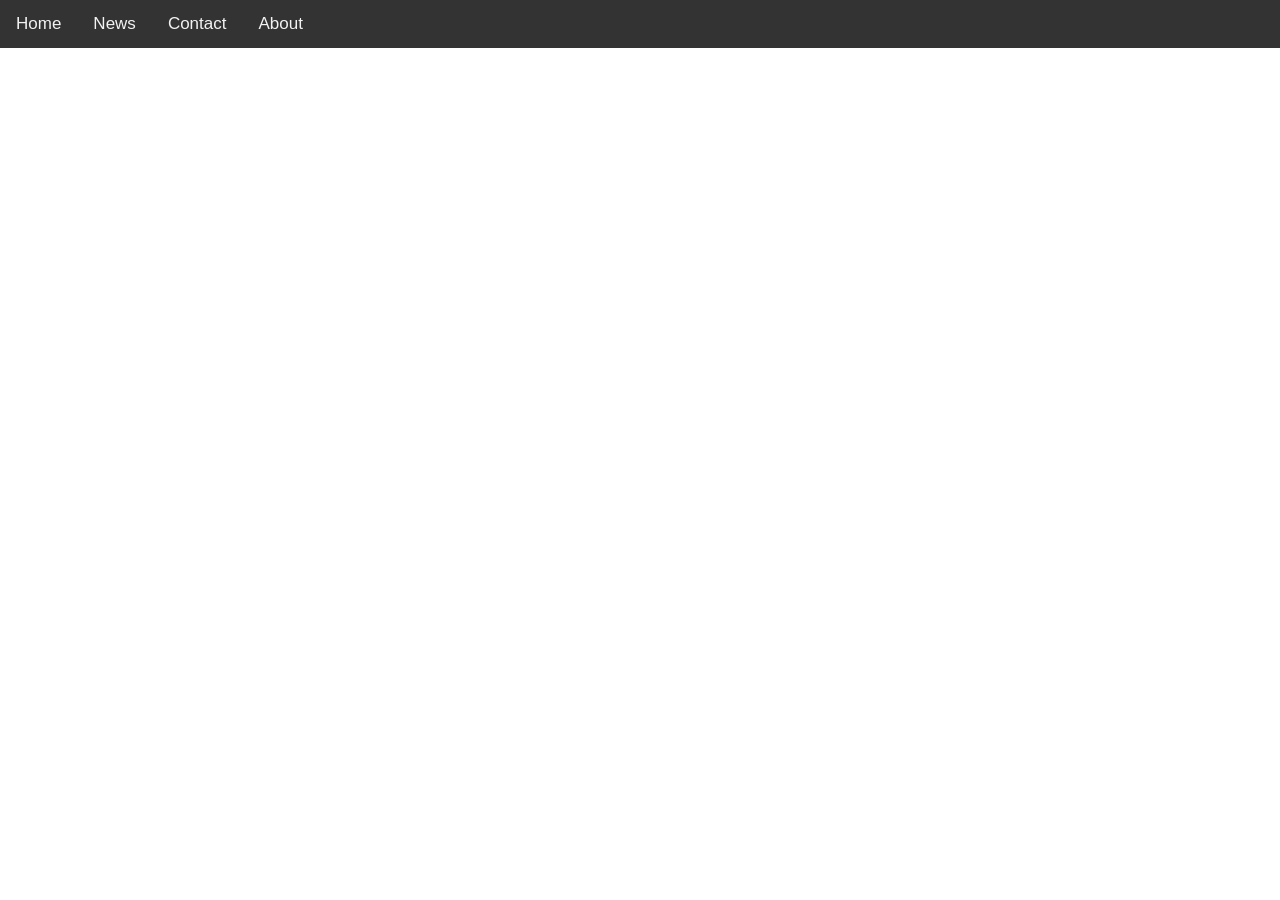
<file: Lab/Lab06/Bai_1/index.html>
<!DOCTYPE html>
<html>

<head>
    <meta name="viewport" content="width=device-width, initial-scale=1">
    <link rel="stylesheet" href="https://cdnjs.cloudflare.com/ajax/libs/font-awesome/4.7.0/css/font-awesome.min.css">
    <link rel="stylesheet" href="css/style.css">
</head>

<body>

    <div class="topnav" id="myTopnav">
        <a href="#home">Home</a>
        <a href="#news">News</a>
        <a href="#contact">Contact</a>
        <a href="#about">About</a>
        <a href="javascript:void(0);" class="icon" onclick="myFunction()">
            <i class="fa fa-bars"></i>
        </a>
    </div>

    <script src="js/main.js"></script>

</body>

</html>
</file>
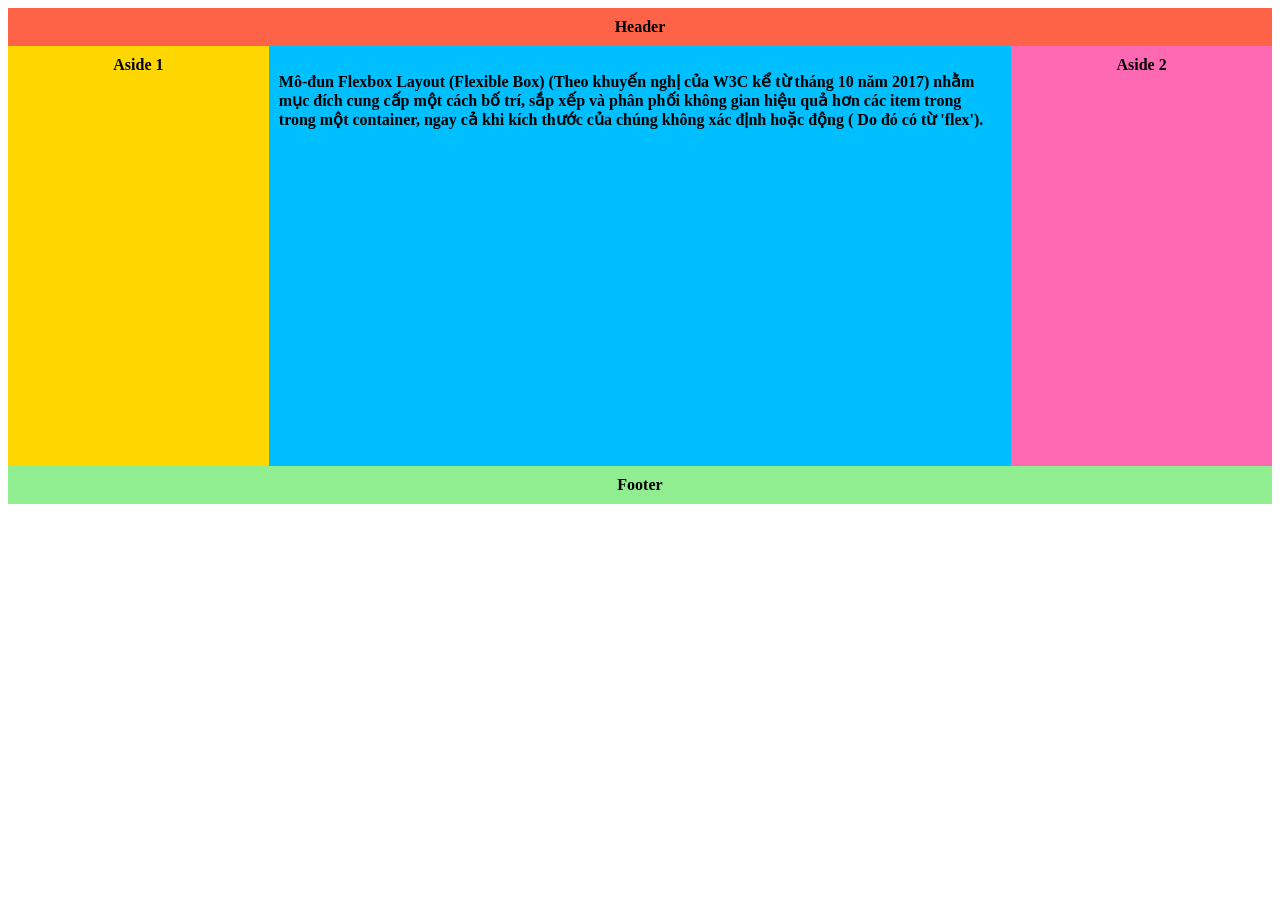
<file: Lab/Lab06/Bai_2/index.html>
<!DOCTYPE html>
<html>

<head>
	<meta http-equiv="Content-Type" content="text/html; charset=utf-8" />
    <link rel="stylesheet" href="css/style.css">
</head>

<body>
    <div class="wrapper">
        <header class="header-flex-2">Header</header>
        <article class="main">
            <p>Mô-đun Flexbox Layout (Flexible Box) (Theo khuyến nghị của W3C kể từ tháng 10 năm 2017) nhằm mục đích
                cung cấp một cách bố trí, sắp xếp và phân phối không gian hiệu quả hơn các item trong trong một
                container, ngay cả khi kích thước của chúng không xác định hoặc động ( Do đó có từ 'flex').</p>
        </article>
        <aside class="aside aside-1">Aside 1</aside>
        <aside class="aside aside-2">Aside 2</aside>
        <footer class="footer-flex-2">Footer</footer>
    </div>
</body>

</html>
</file>
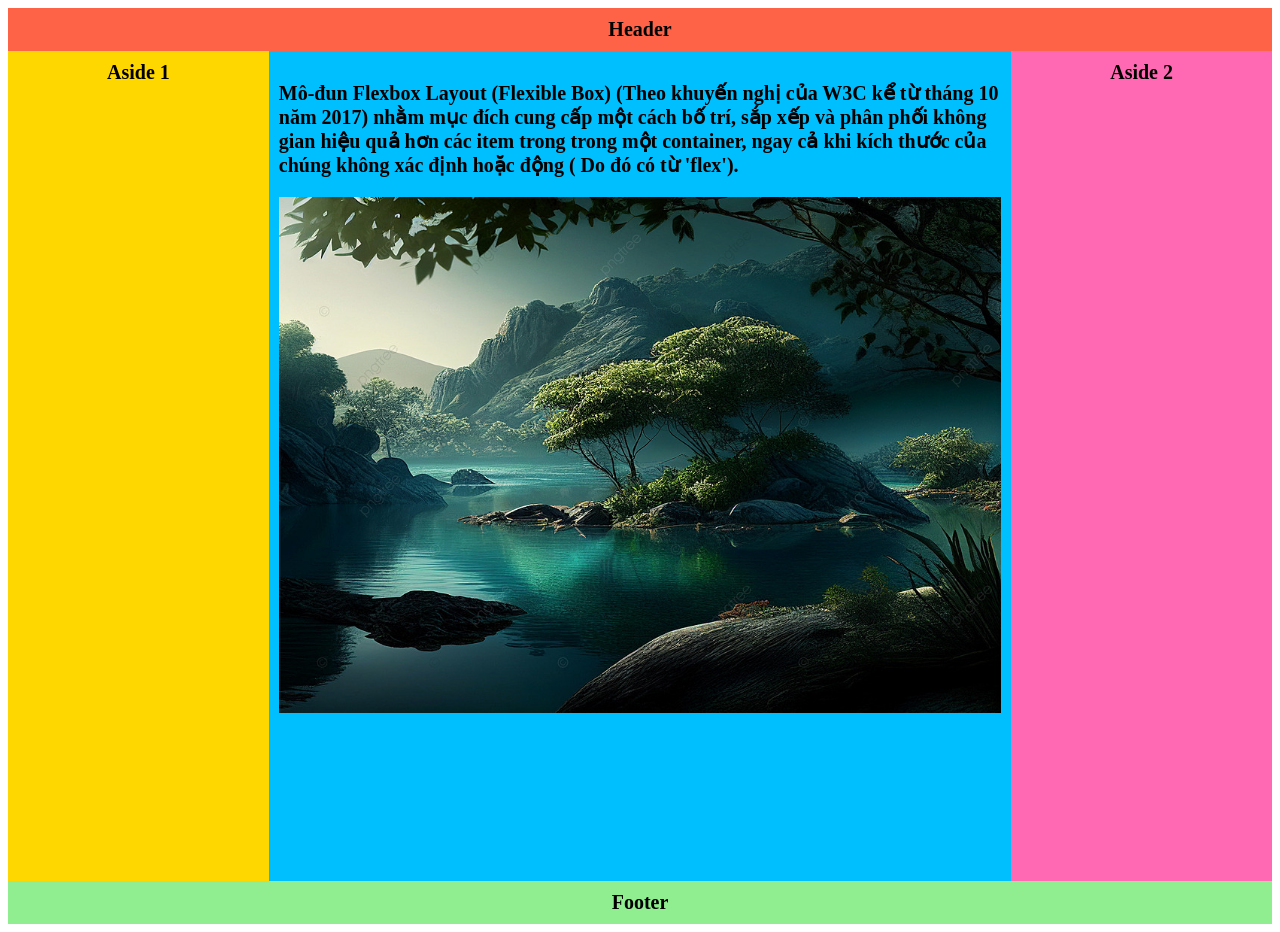
<file: Lab/Lab06/Bai_3/index.html>
<!DOCTYPE html>
<html>
<head>

    <style>
        body {
            font-size: 16px; /* Set a base font size */

        }

        .wrapper {
            display: flex;
            /* kich hoat flex box*/
            flex-flow: row wrap;
            font-weight: bold;
            text-align: center;
        }
        
        .wrapper>* {
            padding: 10px;
            flex: 1 100%;
            /* cho tất cả phần tử bên trong có độ dài 100% và tỉ lệ chiếm không gian trống là như nhau*/
        }
        
        .header-flex-2 {
            background: tomato;
        }
        
        .footer-flex-2 {
            background: lightgreen;
            order: 4;
        }
        
        .main {
            background: deepskyblue;
        }

        /* 2 phần aside sẽ chỉ chiếm 1 phần không gian */
        .aside-1 {
            background: gold;
            order: 1;
        }
        
        .aside-2 {
            background: hotpink;
            order: 3;
        }

        .img-responsive{
            max-width:100%;
            height:auto;
        }
        
        /* Extra small devices (phones, 600px and down) */
        @media only screen and (max-width: 600px) {
            .main{
                flex: 3 0;
                /* cho phần nội dung main ở giữa chiếm 3 phần không gian trống so với 2 phần aside bên cạnh */
                order: 1;
            }
    
            body {
                font-size: 20px; 
            }

            .aside-1 {
                height: 400px;
            }
            
            .aside-2 {
                height: 400px;
            }

        }

        /* Small devices (portrait tablets and large phones, 600px and up) */
        @media only screen and (min-width: 601px) {

            body {
                font-size: 20px; /* Decrease font size for smaller screens */
            }

            .aside-1 {
                height: 400px;
            }
            
            .aside-2 {
                height: 400px;
            }
            
        }

        /* Medium devices (landscape tablets, 768px and up) */
        @media only screen and (min-width: 768px) {
            
        }

        /* Large devices (laptops/desktops, 992px and up) */
        @media only screen and (min-width: 992px) {
            .main{
                flex: 3 0px;
                order: 2;
            }

            .aside-1 {
                height: 810px;
            }
            
            .aside-2 {
                height: 810px;
            }
            
            .aside {
                flex: 1 0 0;
            }
        }

        /* Extra large devices (large laptops and desktops, 1200px and up) */
        @media only screen and (min-width: 1200px) {

        }

    </style>
</head>

<body>
    <div class="wrapper">
        <header class="header-flex-2">Header</header>
        <article class="main">
            <p style="text-align: left;">Mô-đun Flexbox Layout (Flexible Box) (Theo khuyến nghị của W3C kể từ tháng 10 năm 2017) nhằm mục đích
                cung cấp một cách bố trí, sắp xếp và phân phối không gian hiệu quả hơn các item trong trong một
                container, ngay cả khi kích thước của chúng không xác định hoặc động ( Do đó có từ 'flex').</p>
                <div class="container-img">
                    <img class="img-responsive" src="img/img_01012024.jpg" alt="Hình không có!!!!">
                </div>
        </article>
        <aside class="aside aside-1">Aside 1</aside>
        <aside class="aside aside-2">Aside 2</aside>
        <footer class="footer-flex-2">Footer</footer>
    </div>
</body>

</html>
</file>
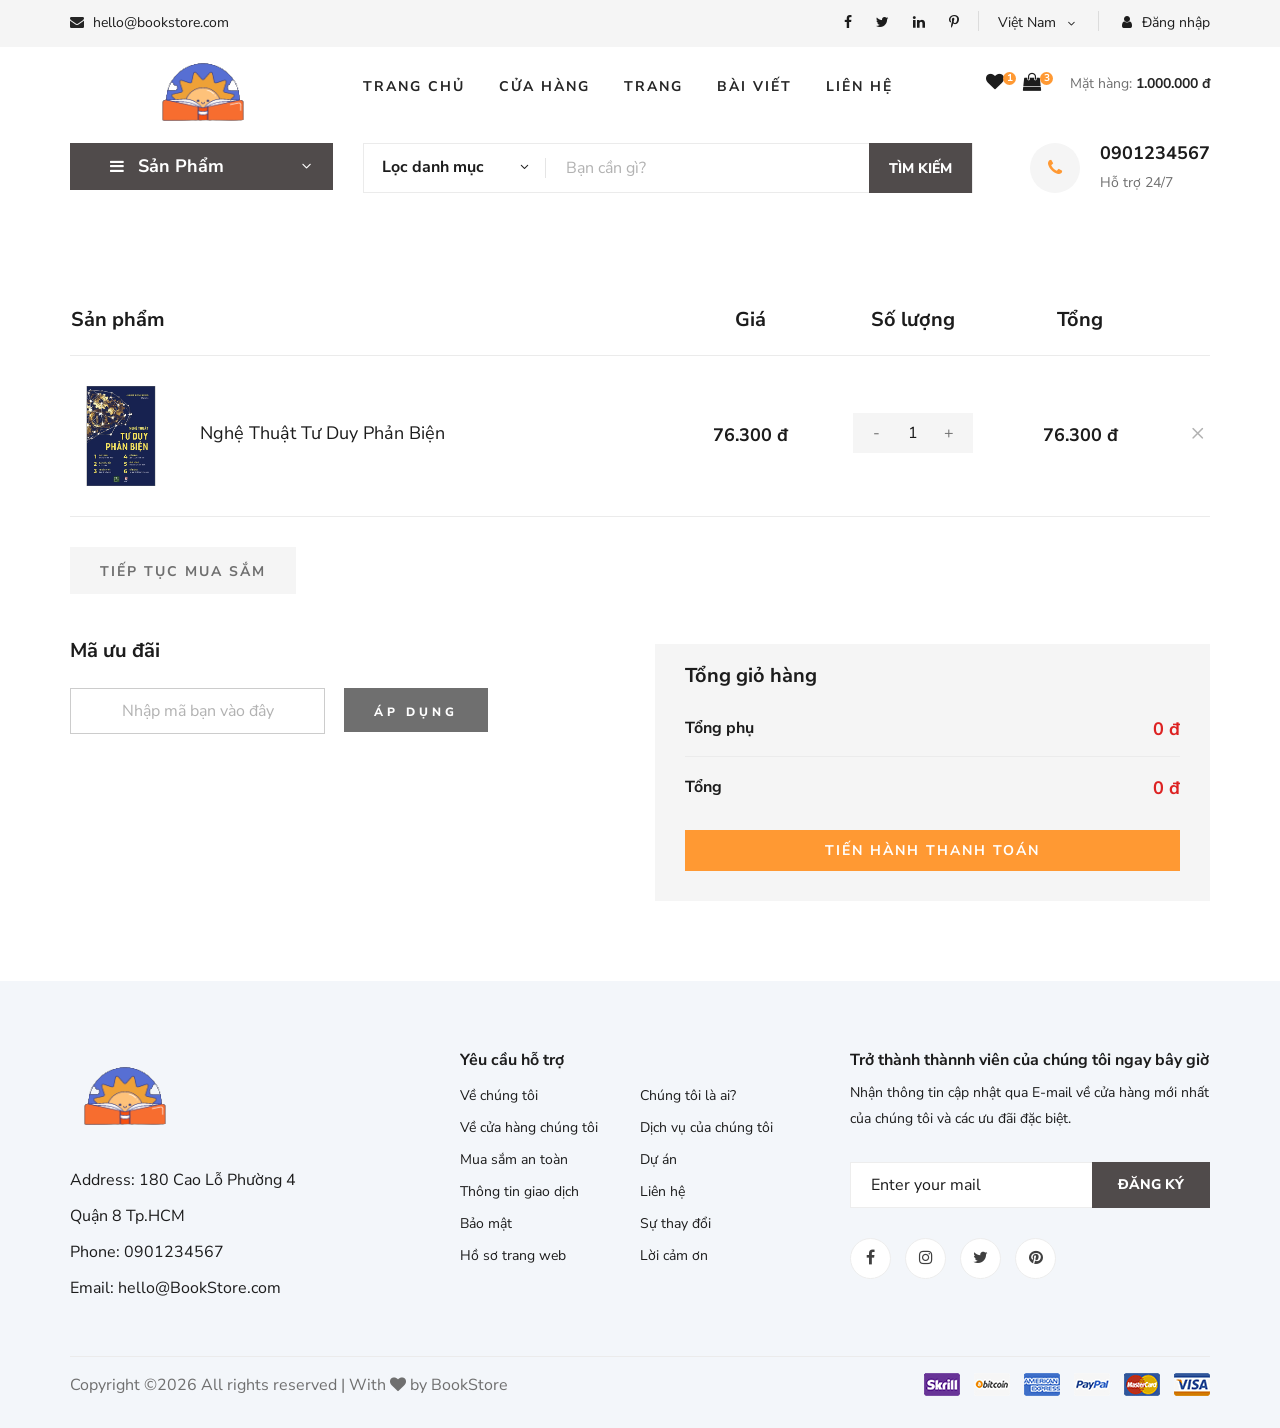
<file: Lab/Lab07/demo_bai_2/index.html>
<!DOCTYPE html>
<html lang="zxx">

<head>
    <meta charset="UTF-8">
    <meta name="description" content="Ogani Template">
    <meta name="keywords" content="Ogani, unica, creative, html">
    <meta name="viewport" content="width=device-width, initial-scale=1.0">
    <meta http-equiv="X-UA-Compatible" content="ie=edge">
    <title>Nice | BookStore</title>
    
    <!-- Google Font -->
    <link href="https://fonts.googleapis.com/css2?family=Nunito Sans:wght@200;300;400;600;900&display=swap" rel="stylesheet">
    
    <!-- Css Styles -->
    <link rel="stylesheet" href="css/bootstrap.min.css" type="text/css">
    <link rel="stylesheet" href="css/font-awesome.min.css" type="text/css">
    <link rel="stylesheet" href="css/elegant-icons.css" type="text/css">
    <link rel="stylesheet" href="css/nice-select.css" type="text/css">
    <link rel="stylesheet" href="css/jquery-ui.min.css" type="text/css">
    <link rel="stylesheet" href="css/owl.carousel.min.css" type="text/css">
    <link rel="stylesheet" href="css/slicknav.min.css" type="text/css">
    <link rel="stylesheet" href="css/style.css" type="text/css">


</head>

<body>
    <!-- Page Preloder -->
    <div id="preloder">
        <div class="loader"></div>
    </div>

    <!-- Humberger Begin -->
    <div class="humberger__menu__overlay"></div>
    <div class="humberger__menu__wrapper">
        <div class="humberger__menu__logo">
            <a href="#"><img src="img/logo.png" alt=""></a>
        </div>
        <div class="humberger__menu__cart">
            <ul>
                <li><a href="#"><i class="fa fa-heart"></i> <span>1</span></a></li>
                <li><a href="#"><i class="fa fa-shopping-bag"></i> <span>3</span></a></li>
            </ul>
            <div class="header__cart__price">Mặt hàng: <span>1.000.000 đ</span></div>
        </div>
        <div class="humberger__menu__widget">
            <div class="header__top__right__language">
                <div>Việt Nam</div>
                <span class="arrow_carrot-down"></span>
                <ul>
                    <li><a href="#">Spanis</a></li>
                    <li><a href="#">English</a></li>
                </ul>
            </div>
            <div class="header__top__right__auth">
                <a href="#"><i class="fa fa-user"></i> Đăng nhập</a>
            </div>
        </div>
        <nav class="humberger__menu__nav mobile-menu">
            <ul>
                <li><a href="./index.html">Trang chủ</a></li>
                <li><a href="./shop-grid.html">Cửa hàng</a></li>
                <li><a href="#">Trang</a>
                    <ul class="header__menu__dropdown">
                        <li><a href="./shop-details.html">Cửa hàng chi tiết</a></li>
                        <li><a href="./shoping-cart.html">Giỏ hàng</a></li>
                        <li><a href="./checkout.html">Thủ tục thanh toán</a></li>
                        <li><a href="./blog-details.html">Chi tiết bài viết</a></li>
                    </ul>
                </li>
                <li><a href="./blog.html">Bài viết</a></li>
                <li><a href="./contact.html">Liên hệ</a></li>
            </ul>
        </nav>
        <div id="mobile-menu-wrap"></div>
        <div class="header__top__right__social">
            <a href="#"><i class="fa fa-facebook"></i></a>
            <a href="#"><i class="fa fa-twitter"></i></a>
            <a href="#"><i class="fa fa-linkedin"></i></a>
            <a href="#"><i class="fa fa-pinterest-p"></i></a>
        </div>
        <div class="humberger__menu__contact">
            <ul>
                <li><i class="fa fa-envelope"></i> hello@bookstore.com</li>
            </ul>
        </div>
    </div>
    <!-- Humberger End -->

    <!-- Header Section Begin -->
    <header class="header">
        <div class="header__top">
            <div class="container">
                <div class="row">
                    <div class="col-lg-6 col-md-6">
                        <div class="header__top__left">
                            <ul>
                                <li><i class="fa fa-envelope"></i> hello@bookstore.com</li>
                            </ul>
                        </div>
                    </div>
                    <div class="col-lg-6 col-md-6">
                        <div class="header__top__right">
                            <div class="header__top__right__social">
                                <a href="#"><i class="fa fa-facebook"></i></a>
                                <a href="#"><i class="fa fa-twitter"></i></a>
                                <a href="#"><i class="fa fa-linkedin"></i></a>
                                <a href="#"><i class="fa fa-pinterest-p"></i></a>
                            </div>
                            <div class="header__top__right__language">
                                <div>Việt Nam</div>
                                <span class="arrow_carrot-down"></span>
                                <ul>
                                    <li><a href="#">Spanis</a></li>
                                    <li><a href="#">English</a></li>
                                </ul>
                            </div>
                            <div class="header__top__right__auth">
                                <a href="#"><i class="fa fa-user"></i> Đăng nhập</a>
                            </div>
                        </div>
                    </div>
                </div>
            </div>
        </div>
        <div class="container">
            <div class="row">
                <div class="col-lg-3">
                    <div class="header__logo">
                        <a href="./index.html"><img src="img/logo.png" alt=""></a>
                    </div>
                </div>
                <div class="col-lg-6">
                    <nav class="header__menu">
                        <ul class="ul-menu">
                            <li><a href="./index.html">Trang chủ</a></li>
                            <li><a href="./shop-grid.html">Cửa hàng</a></li>
                            <li><a href="#">Trang</a>
                                <ul class="header__menu__dropdown">
                                    <li><a href="./shop-details.html">Cửa hàng chi tiết</a></li>
                                    <li><a href="./shoping-cart.html">Giỏ hàng</a></li>
                                    <li><a href="./checkout.html">Thủ tục thanh toán</a></li>
                                    <li><a href="./blog-details.html">Chi tiết bài viết</a></li>
                                </ul>
                            </li>
                            <li><a href="./blog.html">Bài viết</a></li>
                            <li><a href="./contact.html">Liên hệ</a></li>
                        </ul>
                    </nav>
                </div>
                <div class="col-lg-3">
                    <div class="header__cart">
                        <ul>
                            <li><a href="#"><i class="fa fa-heart"></i> <span>1</span></a></li>
                            <li><a href="#"><i class="fa fa-shopping-bag"></i> <span>3</span></a></li>
                        </ul>
                        <div class="header__cart__price">Mặt hàng: <span>1.000.000 đ</span></div>
                    </div>
                </div>
            </div>
            <div class="humberger__open">
                <i class="fa fa-bars"></i>
            </div>
        </div>
    </header>
    <!-- Header Section End -->

    <!-- Hero Section Begin -->
    <section class="hero hero-normal">
        <div class="container">
            <div class="row">
                <div class="col-lg-3">
                    <div class="hero__categories">
                        <div class="hero__categories__all">
                            <i class="fa fa-bars"></i>
                            <span>Sản Phẩm</span>
                        </div>
                        <ul>
                            <li><a href="#">Văn học</a></li>
                            <li><a href="#">Kinh tế</a></li>
                            <li><a href="#">Thiếu nhi</a></li>
                            <li><a href="#">Kĩ năng sống</a></li>
                            <li><a href="#">Giáo khoa</a></li>
                            <li><a href="#">Từ điển</a></li>
                            <li><a href="#">Lịch sử</a></li>
                            <li><a href="#">Y học</a></li>
                            <li><a href="#">Tạp chí</a></li>
                            <li><a href="#">Ngoại ngữ</a></li>
                            <li><a href="#">Giáo trình</a></li>
                        </ul>
                    </div>
                </div>
                <div class="col-lg-9">
                    <div class="hero__search">
                        <div class="hero__search__form">
                            <form action="#">
                                <div class="hero__search__categories">
                                    Lọc danh mục
                                    <span class="arrow_carrot-down"></span>
                                </div>
                                <input type="text" placeholder="Bạn cần gì?">
                                <button type="submit" class="site-btn">TÌM KIẾM</button>
                            </form>
                        </div>
                        <div class="hero__search__phone">
                            <div class="hero__search__phone__icon">
                                <i class="fa fa-phone"></i>
                            </div>
                            <div class="hero__search__phone__text">
                                <h5>0901234567</h5>
                                <span>Hỗ trợ 24/7 </span>
                            </div>
                        </div>
                    </div>
                </div>
            </div>
        </div>
    </section>
    <!-- Hero Section End -->

    <!-- Shoping Cart Section Begin -->
    <section class="shoping-cart spad">
        <div class="container">
            <div class="row">
                <div class="col-lg-12">
                    <div class="shoping__cart__table">
                        <table>
                            <thead>
                                <tr>
                                    <th class="shoping__product">Sản phẩm</th>
                                    <th>Giá</th>
                                    <th>Số lượng</th>
                                    <th>Tổng</th>
                                    <th></th>
                                </tr>
                            </thead>
                            <tbody>
                                <tr>
                                    <td class="shoping__cart__item">
                                        <img src="img/featured/Book_2.jpg" alt="" width="100px">
                                        <h5>Nghệ Thuật Tư Duy Phản Biện</h5>
                                    </td>
                                    <td class="shoping__cart__price">
                                        76.300 đ
                                    </td>
                                    <td class="shoping__cart__quantity">
                                        <div class="quantity">
                                            <div class="pro-qty">
                                                <input value="1" id="quantity" >
                                            </div>
                                        </div>
                                    </td>
                                    <td class="shoping__cart__total" id="total">
                                        76.300 đ
                                    </td>
                                    <td class="shoping__cart__item__close">
                                        <span class="icon_close"></span>
                                    </td>
                                </tr>
                            </tbody>
                        </table>
                    </div>
                </div>
            </div>
            <div class="row">
                <div class="col-lg-12">
                    <div class="shoping__cart__btns">
                        <a href="#" class="primary-btn cart-btn">TIẾP TỤC MUA SẮM</a>
                    </div>
                </div>
                <div class="col-lg-6">
                    <div class="shoping__continue">
                        <div class="shoping__discount">
                            <h5>Mã ưu đãi</h5>
                            <form action="#">
                                <input type="text" placeholder="Nhập mã bạn vào đây">
                                <button type="submit" class="site-btn">ÁP DỤNG</button>
                            </form>
                        </div>
                    </div>
                </div>
                <div class="col-lg-6">
                    <div class="shoping__checkout">
                        <h5>Tổng giỏ hàng</h5>
                        <ul>
                            <li>Tổng phụ <span>0 đ</span></li>
                            <li>Tổng <span>0 đ</span></li>
                        </ul>
                        <a href="#" class="primary-btn">Tiến hành thanh toán</a>
                    </div>
                </div>
            </div>
        </div>
    </section>
    <!-- Shoping Cart Section End -->


    <!-- Footer Section Begin -->
    <footer class="footer spad">
        <div class="container">
            <div class="row">
                <div class="col-lg-3 col-md-6 col-sm-6">
                    <div class="footer__about">
                        <div class="footer__about__logo">
                            <a href="./index.html"><img src="img/logo.png" alt=""></a>
                        </div>
                        <ul>
                            <li>Address: 180 Cao Lỗ Phường 4 Quận 8 Tp.HCM</li>
                            <li>Phone: 0901234567</li>
                            <li>Email: hello@BookStore.com</li>
                        </ul>
                    </div>
                </div>
                <div class="col-lg-4 col-md-6 col-sm-6 offset-lg-1">
                    <div class="footer__widget">
                        <h6>
                            Yêu cầu hỗ trợ</h6>
                        <ul>
                            <li><a href="#">Về chúng tôi</a></li>
                            <li><a href="#">Về cửa hàng chúng tôi</a></li>
                            <li><a href="#">Mua sắm an toàn</a></li>
                            <li><a href="#">Thông tin giao dịch</a></li>
                            <li><a href="#">Bảo mật</a></li>
                            <li><a href="#">Hồ sơ trang web</a></li>
                        </ul>
                        <ul>
                            <li><a href="#">Chúng tôi là ai?</a></li>
                            <li><a href="#">Dịch vụ của chúng tôi</a></li>
                            <li><a href="#">Dự án</a></li>
                            <li><a href="#">Liên hệ</a></li>
                            <li><a href="#">Sự thay đổi</a></li>
                            <li><a href="#">Lời cảm ơn</a></li>
                        </ul>
                    </div>
                </div>
                <div class="col-lg-4 col-md-12">
                    <div class="footer__widget">
                        <h6>Trở thành thànnh viên của chúng tôi ngay bây giờ</h6>
                        <p>Nhận thông tin cập nhật qua E-mail về cửa hàng mới nhất của chúng tôi và các ưu đãi đặc biệt.</p>
                        <form action="#">
                            <input type="text" placeholder="Enter your mail">
                            <button type="submit" class="site-btn">Đăng ký</button>
                        </form>
                        <div class="footer__widget__social">
                            <a href="#"><i class="fa fa-facebook"></i></a>
                            <a href="#"><i class="fa fa-instagram"></i></a>
                            <a href="#"><i class="fa fa-twitter"></i></a>
                            <a href="#"><i class="fa fa-pinterest"></i></a>
                        </div>
                    </div>
                </div>
            </div>
            <div class="row">
                <div class="col-lg-12">
                    <div class="footer__copyright">
                        <div class="footer__copyright__text"><p>
  Copyright &copy;<script>document.write(new Date().getFullYear());</script> All rights reserved | With <i class="fa fa-heart" aria-hidden="true"></i> by BookStore</a>
  </p></div>
                        <div class="footer__copyright__payment"><img src="img/payment-item.png" alt=""></div>
                    </div>
                </div>
            </div>
        </div>
    </footer>
    <!-- Footer Section End -->

    <!-- Js Plugins -->
    <script src="js/jquery-3.3.1.min.js"></script>
    <script src="js/bootstrap.min.js"></script>
    <script src="js/jquery.nice-select.min.js"></script>
    <script src="js/jquery-ui.min.js"></script>
    <script src="js/jquery.slicknav.js"></script>
    <script src="js/mixitup.min.js"></script>
    <script src="js/owl.carousel.min.js"></script>
    <script src="js/main.js"></script>


</body>

</html>
</file>
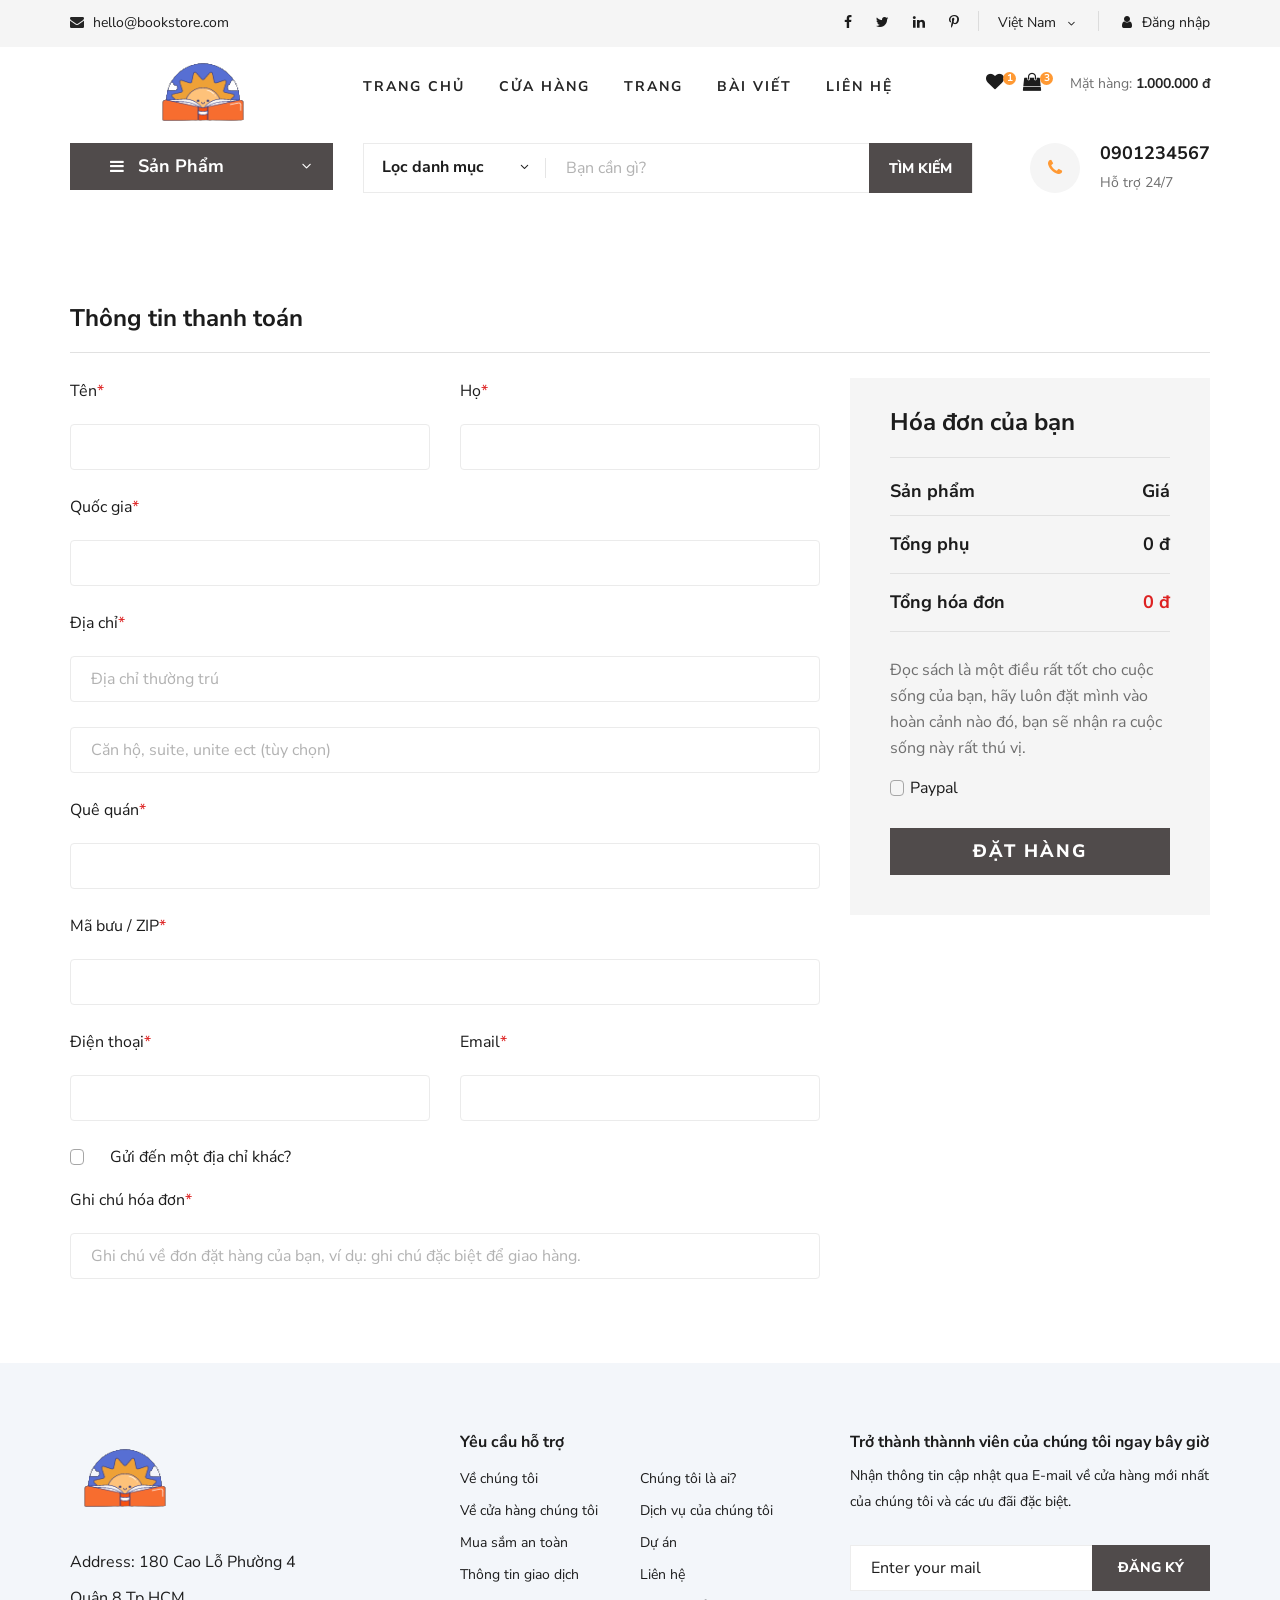
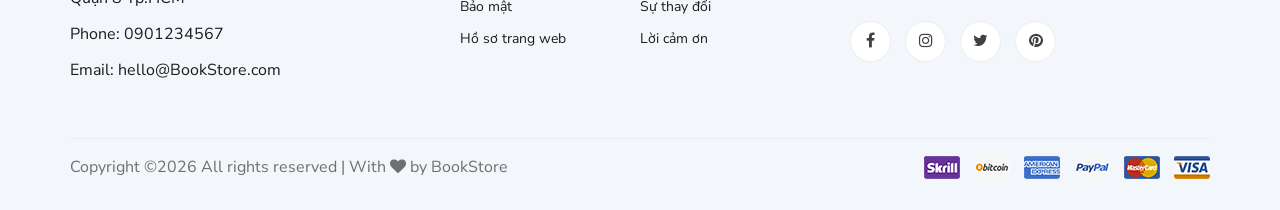
<file: Lab/Lab07/Vi_du/index.html>
<!DOCTYPE html>
<html lang="zxx">

<head>
    <meta charset="UTF-8">
    <meta name="description" content="Ogani Template">
    <meta name="keywords" content="Ogani, unica, creative, html">
    <meta name="viewport" content="width=device-width, initial-scale=1.0">
    <meta http-equiv="X-UA-Compatible" content="ie=edge">
    <title>Nice | BookStore</title>
    
    <!-- Google Font -->
    <link href="https://fonts.googleapis.com/css2?family=Nunito Sans:wght@200;300;400;600;900&display=swap" rel="stylesheet">
    
    <!-- Css Styles -->
    <link rel="stylesheet" href="css/bootstrap.min.css" type="text/css">
    <link rel="stylesheet" href="css/font-awesome.min.css" type="text/css">
    <link rel="stylesheet" href="css/elegant-icons.css" type="text/css">
    <link rel="stylesheet" href="css/nice-select.css" type="text/css">
    <link rel="stylesheet" href="css/jquery-ui.min.css" type="text/css">
    <link rel="stylesheet" href="css/owl.carousel.min.css" type="text/css">
    <link rel="stylesheet" href="css/slicknav.min.css" type="text/css">
    <link rel="stylesheet" href="css/style.css" type="text/css">


    <style>
        .error-message {
            color: red;
            font-size: 14px; 
            margin-top: 5px; 
        }
    </style>
</head>

<body>
    <!-- Page Preloder -->
    <div id="preloder">
        <div class="loader"></div>
    </div>

    <!-- Humberger Begin -->
    <div class="humberger__menu__overlay"></div>
    <div class="humberger__menu__wrapper">
        <div class="humberger__menu__logo">
            <a href="#"><img src="img/logo.png" alt=""></a>
        </div>
        <div class="humberger__menu__cart">
            <ul>
                <li><a href="#"><i class="fa fa-heart"></i> <span>1</span></a></li>
                <li><a href="#"><i class="fa fa-shopping-bag"></i> <span>3</span></a></li>
            </ul>
            <div class="header__cart__price">Mặt hàng: <span>1.000.000 đ</span></div>
        </div>
        <div class="humberger__menu__widget">
            <div class="header__top__right__language">
                <div>Việt Nam</div>
                <span class="arrow_carrot-down"></span>
                <ul>
                    <li><a href="#">Spanis</a></li>
                    <li><a href="#">English</a></li>
                </ul>
            </div>
            <div class="header__top__right__auth">
                <a href="#"><i class="fa fa-user"></i> Đăng nhập</a>
            </div>
        </div>
        <nav class="humberger__menu__nav mobile-menu">
            <ul>
                <li><a href="./index.html">Trang chủ</a></li>
                <li><a href="./shop-grid.html">Cửa hàng</a></li>
                <li><a href="#">Trang</a>
                    <ul class="header__menu__dropdown">
                        <li><a href="./shop-details.html">Cửa hàng chi tiết</a></li>
                        <li><a href="./shoping-cart.html">Giỏ hàng</a></li>
                        <li><a href="./checkout.html">Thủ tục thanh toán</a></li>
                        <li><a href="./blog-details.html">Chi tiết bài viết</a></li>
                    </ul>
                </li>
                <li><a href="./blog.html">Bài viết</a></li>
                <li><a href="./contact.html">Liên hệ</a></li>
            </ul>
        </nav>
        <div id="mobile-menu-wrap"></div>
        <div class="header__top__right__social">
            <a href="#"><i class="fa fa-facebook"></i></a>
            <a href="#"><i class="fa fa-twitter"></i></a>
            <a href="#"><i class="fa fa-linkedin"></i></a>
            <a href="#"><i class="fa fa-pinterest-p"></i></a>
        </div>
        <div class="humberger__menu__contact">
            <ul>
                <li><i class="fa fa-envelope"></i> hello@bookstore.com</li>
            </ul>
        </div>
    </div>
    <!-- Humberger End -->

    <!-- Header Section Begin -->
    <header class="header">
        <div class="header__top">
            <div class="container">
                <div class="row">
                    <div class="col-lg-6 col-md-6">
                        <div class="header__top__left">
                            <ul>
                                <li><i class="fa fa-envelope"></i> hello@bookstore.com</li>
                            </ul>
                        </div>
                    </div>
                    <div class="col-lg-6 col-md-6">
                        <div class="header__top__right">
                            <div class="header__top__right__social">
                                <a href="#"><i class="fa fa-facebook"></i></a>
                                <a href="#"><i class="fa fa-twitter"></i></a>
                                <a href="#"><i class="fa fa-linkedin"></i></a>
                                <a href="#"><i class="fa fa-pinterest-p"></i></a>
                            </div>
                            <div class="header__top__right__language">
                                <div>Việt Nam</div>
                                <span class="arrow_carrot-down"></span>
                                <ul>
                                    <li><a href="#">Spanis</a></li>
                                    <li><a href="#">English</a></li>
                                </ul>
                            </div>
                            <div class="header__top__right__auth">
                                <a href="#"><i class="fa fa-user"></i> Đăng nhập</a>
                            </div>
                        </div>
                    </div>
                </div>
            </div>
        </div>
        <div class="container">
            <div class="row">
                <div class="col-lg-3">
                    <div class="header__logo">
                        <a href="./index.html"><img src="img/logo.png" alt=""></a>
                    </div>
                </div>
                <div class="col-lg-6">
                    <nav class="header__menu">
                        <ul class="ul-menu">
                            <li><a href="./index.html">Trang chủ</a></li>
                            <li><a href="./shop-grid.html">Cửa hàng</a></li>
                            <li><a href="#">Trang</a>
                                <ul class="header__menu__dropdown">
                                    <li><a href="./shop-details.html">Cửa hàng chi tiết</a></li>
                                    <li><a href="./shoping-cart.html">Giỏ hàng</a></li>
                                    <li><a href="./checkout.html">Thủ tục thanh toán</a></li>
                                    <li><a href="./blog-details.html">Chi tiết bài viết</a></li>
                                </ul>
                            </li>
                            <li><a href="./blog.html">Bài viết</a></li>
                            <li><a href="./contact.html">Liên hệ</a></li>
                        </ul>
                    </nav>
                </div>
                <div class="col-lg-3">
                    <div class="header__cart">
                        <ul>
                            <li><a href="#"><i class="fa fa-heart"></i> <span>1</span></a></li>
                            <li><a href="#"><i class="fa fa-shopping-bag"></i> <span>3</span></a></li>
                        </ul>
                        <div class="header__cart__price">Mặt hàng: <span>1.000.000 đ</span></div>
                    </div>
                </div>
            </div>
            <div class="humberger__open">
                <i class="fa fa-bars"></i>
            </div>
        </div>
    </header>
    <!-- Header Section End -->

    <!-- Hero Section Begin -->
    <section class="hero hero-normal">
        <div class="container">
            <div class="row">
                <div class="col-lg-3">
                    <div class="hero__categories">
                        <div class="hero__categories__all">
                            <i class="fa fa-bars"></i>
                            <span>Sản Phẩm</span>
                        </div>
                        <ul>
                            <li><a href="#">Văn học</a></li>
                            <li><a href="#">Kinh tế</a></li>
                            <li><a href="#">Thiếu nhi</a></li>
                            <li><a href="#">Kĩ năng sống</a></li>
                            <li><a href="#">Giáo khoa</a></li>
                            <li><a href="#">Từ điển</a></li>
                            <li><a href="#">Lịch sử</a></li>
                            <li><a href="#">Y học</a></li>
                            <li><a href="#">Tạp chí</a></li>
                            <li><a href="#">Ngoại ngữ</a></li>
                            <li><a href="#">Giáo trình</a></li>
                        </ul>
                    </div>
                </div>
                <div class="col-lg-9">
                    <div class="hero__search">
                        <div class="hero__search__form">
                            <form action="#">
                                <div class="hero__search__categories">
                                    Lọc danh mục
                                    <span class="arrow_carrot-down"></span>
                                </div>
                                <input type="text" placeholder="Bạn cần gì?">
                                <button type="submit" class="site-btn">TÌM KIẾM</button>
                            </form>
                        </div>
                        <div class="hero__search__phone">
                            <div class="hero__search__phone__icon">
                                <i class="fa fa-phone"></i>
                            </div>
                            <div class="hero__search__phone__text">
                                <h5>0901234567</h5>
                                <span>Hỗ trợ 24/7 </span>
                            </div>
                        </div>
                    </div>
                </div>
            </div>
        </div>
    </section>
    <!-- Hero Section End -->

     <!-- Checkout Section Begin -->
     <section class="checkout spad">
        <div class="container">
            <div class="checkout__form">
                <h4>Thông tin thanh toán</h4>
                <form id="checkoutForm" action="#">
                    <div class="row">
                        <div class="col-lg-8 col-md-6">
                            <div class="row">
                                <div class="col-lg-6">
                                    <div class="checkout__input">
                                        <p>Tên<span>*</span></p>
                                        <input type="text" id="firstNameInput">
                                        <div class="error-message" id="firstNameErrorMessage"></div>
                                    </div>
                                </div>
                                <div class="col-lg-6">
                                    <div class="checkout__input">
                                        <p>Họ<span>*</span></p>
                                        <input type="text" id="lastNameInput">
                                        <div class="error-message" id="lastNameErrorMessage"></div>
                                    </div>
                                </div>
                            </div>
                            <div class="checkout__input">
                                <p>Quốc gia<span>*</span></p>
                                <input type="text" id="nationInput">
                                <div class="error-message" id="nationErrorMessage"></div>
                            </div>
                            <div class="checkout__input">
                                <p>Địa chỉ<span>*</span></p>
                                <input type="text" placeholder="Địa chỉ thường trú" class="checkout__input__add" id="addressInput">
                                <div class="error-message" id="addressErrorMessage"></div>
                                <input type="text" placeholder="Căn hộ, suite, unite ect (tùy chọn)" class="checkout__input__suite" id="suiteInput">
                                <div class="error-message" id="suiteErrorMessage"></div>
                            </div>
                            <div class="checkout__input">
                                <p>Quê quán<span>*</span></p>
                                <input type="text" id="countryInput">
                                <div class="error-message" id="countryErrorMessage"></div>
                            </div>
                            <div class="checkout__input">
                                <p>Mã bưu / ZIP<span>*</span></p>
                                <input type="text" id="zipInput">
                                <div class="error-message" id="zipErrorMessage"></div>
                            </div>
                            <div class="row">
                                <div class="col-lg-6">
                                    <div class="checkout__input">
                                        <p>Điện thoại<span>*</span></p>
                                        <input type="text" id="numInput">
                                        <div class="error-message" id="numErrorMessage"></div>
                                    </div>
                                </div>
                                <div class="col-lg-6">
                                    <div class="checkout__input">
                                        <p>Email<span>*</span></p>
                                        <input type="text" id="emailInput">
                                        <div class="error-message" id="emailErrorMessage"></div>
                                    </div>
                                </div>
                            </div>
                           
                            <div class="checkout__input__checkbox">
                                <label for="diff-acc">
                                    Gửi đến một địa chỉ khác?
                                    <input type="checkbox" id="diff-acc">
                                    <span class="checkmark"></span>
                                </label>
                            </div>
                            <div class="checkout__input">
                                <p>Ghi chú hóa đơn<span>*</span></p>
                                <input type="text" placeholder="Ghi chú về đơn đặt hàng của bạn, ví dụ: ghi chú đặc biệt để giao hàng." id="noteInput">
                                <div class="error-message" id="noteErrorMessage"></div>
                            </div>
                        </div>
                        <div class="col-lg-4 col-md-6">
                            <div class="checkout__order">
                                <h4>Hóa đơn của bạn</h4>
                                <div class="checkout__order__products">Sản phẩm <span>Giá</span></div>
                               
                                <div class="checkout__order__subtotal">Tổng phụ <span>0 đ</span></div>
                                <div class="checkout__order__total">Tổng hóa đơn <span>0 đ</span></div>
                                <p>Đọc sách là một điều rất tốt cho cuộc sống của bạn, hãy luôn đặt mình vào hoàn cảnh nào đó, bạn sẽ
                                    nhận ra cuộc sống này rất thú vị.
                                </p>
                                <div class="checkout__input__checkbox">
                                    <label for="paypal">
                                        Paypal
                                        <input type="checkbox" id="paypal">
                                        <span class="checkmark"></span>
                                    </label>
                                </div>
                                <button type="button" class="site-btn" onclick="validateForm()">Đặt hàng</button>
                            </div>
                        </div>
                    </div>
                </form>
            </div>
        </div>
    </section>
    <!-- Checkout Section End -->


    <!-- Footer Section Begin -->
    <footer class="footer spad">
        <div class="container">
            <div class="row">
                <div class="col-lg-3 col-md-6 col-sm-6">
                    <div class="footer__about">
                        <div class="footer__about__logo">
                            <a href="./index.html"><img src="img/logo.png" alt=""></a>
                        </div>
                        <ul>
                            <li>Address: 180 Cao Lỗ Phường 4 Quận 8 Tp.HCM</li>
                            <li>Phone: 0901234567</li>
                            <li>Email: hello@BookStore.com</li>
                        </ul>
                    </div>
                </div>
                <div class="col-lg-4 col-md-6 col-sm-6 offset-lg-1">
                    <div class="footer__widget">
                        <h6>
                            Yêu cầu hỗ trợ</h6>
                        <ul>
                            <li><a href="#">Về chúng tôi</a></li>
                            <li><a href="#">Về cửa hàng chúng tôi</a></li>
                            <li><a href="#">Mua sắm an toàn</a></li>
                            <li><a href="#">Thông tin giao dịch</a></li>
                            <li><a href="#">Bảo mật</a></li>
                            <li><a href="#">Hồ sơ trang web</a></li>
                        </ul>
                        <ul>
                            <li><a href="#">Chúng tôi là ai?</a></li>
                            <li><a href="#">Dịch vụ của chúng tôi</a></li>
                            <li><a href="#">Dự án</a></li>
                            <li><a href="#">Liên hệ</a></li>
                            <li><a href="#">Sự thay đổi</a></li>
                            <li><a href="#">Lời cảm ơn</a></li>
                        </ul>
                    </div>
                </div>
                <div class="col-lg-4 col-md-12">
                    <div class="footer__widget">
                        <h6>Trở thành thànnh viên của chúng tôi ngay bây giờ</h6>
                        <p>Nhận thông tin cập nhật qua E-mail về cửa hàng mới nhất của chúng tôi và các ưu đãi đặc biệt.</p>
                        <form action="#">
                            <input type="text" placeholder="Enter your mail">
                            <button type="submit" class="site-btn">Đăng ký</button>
                        </form>
                        <div class="footer__widget__social">
                            <a href="#"><i class="fa fa-facebook"></i></a>
                            <a href="#"><i class="fa fa-instagram"></i></a>
                            <a href="#"><i class="fa fa-twitter"></i></a>
                            <a href="#"><i class="fa fa-pinterest"></i></a>
                        </div>
                    </div>
                </div>
            </div>
            <div class="row">
                <div class="col-lg-12">
                    <div class="footer__copyright">
                        <div class="footer__copyright__text"><p>
  Copyright &copy;<script>document.write(new Date().getFullYear());</script> All rights reserved | With <i class="fa fa-heart" aria-hidden="true"></i> by BookStore</a>
  </p></div>
                        <div class="footer__copyright__payment"><img src="img/payment-item.png" alt=""></div>
                    </div>
                </div>
            </div>
        </div>
    </footer>
    <!-- Footer Section End -->

    <!-- Js Plugins -->
    <script src="js/jquery-3.3.1.min.js"></script>
    <script src="js/bootstrap.min.js"></script>
    <script src="js/jquery.nice-select.min.js"></script>
    <script src="js/jquery-ui.min.js"></script>
    <script src="js/jquery.slicknav.js"></script>
    <script src="js/mixitup.min.js"></script>
    <script src="js/owl.carousel.min.js"></script>
    <script src="js/main.js"></script>



    <!-- JavaScript -->
    <script>
        function validateForm() {
            
            var firstName = firstNameInput.value.trim();
            var lastName = lastNameInput.value.trim();
            var nation = nationInput.value.trim();
            var address = addressInput.value.trim();
            var country = countryInput.value.trim();
            var nation = nationInput.value.trim();
            var zip = zipInput.value.trim();
            var num = numInput.value.trim();
            var note = noteInput.value.trim();
            var email = emailInput.value.trim();

            var isValid = true;

            if (firstName === '') {
                firstNameErrorMessage.textContent = 'Vui lòng nhập tên của bạn.';
                isValid = false;
            } else {
                firstNameErrorMessage.textContent = '';
            }

            if (lastName === '') {
                lastNameErrorMessage.textContent = 'Vui lòng nhập họ của bạn.';
                isValid = false;
            } else {
                lastNameErrorMessage.textContent = '';
            }

            if (nation === '') {
                nationErrorMessage.textContent = 'Vui lòng nhập quốc gia của bạn.';
                isValid = false;
            } else {
                nationErrorMessage.textContent = '';
            }

            if (address === '') {
                addressErrorMessage.textContent = 'Vui lòng nhập địa chỉ của bạn.';
                isValid = false;
            } else {
                addressErrorMessage.textContent = '';
            }

            if (country === '') {
                countryErrorMessage.textContent = 'Vui lòng nhập quê quán của bạn.';
                isValid = false;
            } else {
                countryErrorMessage.textContent = '';
            }

            if (zip === '') {
                zipErrorMessage.textContent = 'Vui lòng nhập mã bưu của bạn.';
                isValid = false;
            } else {
                zipErrorMessage.textContent = '';
            }
            
            if (num === '') {
                numErrorMessage.textContent = 'Vui lòng nhập số điện thoại của bạn.';
                isValid = false;
            } else {
                numErrorMessage.textContent = '';
            }

            if (note === '') {
                noteErrorMessage.textContent = 'Vui lòng nhập ghi chú của bạn.';
                isValid = false;
            } else {
                noteErrorMessage.textContent = '';
            }

            if (!validateEmail(emailInput.value)) {
                emailErrorMessage.textContent = 'Vui lòng nhập một địa chỉ email hợp lệ.';
                isValid = false;
            } else {
                emailErrorMessage.textContent = '';
            }
            
            if (isValid) {
                alert('Đặt hàng thành công!');
            }

        }
    
        function validateEmail(email) {
            var emailRegex = /\S+@\S+\.\S+/;
            return emailRegex.test(email);
        }
    
    </script>
    
</body>

</html>
</file>
<file: Lab/Lab06/Bai_1/css/style.css>
body {
	margin: 0;
	font-family: Arial, Helvetica, sans-serif;
  }
  
  .topnav {
	overflow: hidden;
	background-color: #333;
  }
  
  .topnav a {
	float: left;
	display: block;
	color: #f2f2f2;
	text-align: center;
	padding: 14px 16px;
	text-decoration: none;
	font-size: 17px;
  }
  
  .topnav a:hover {
	background-color: #7dccff;
	color: black;
  }
  
  .topnav .icon {
	display: none;
  }
  
  @media screen and (max-width: 600px) {
	.topnav a:not(:first-child) {display: none;}
	.topnav a.icon {
	  float: right;
	  display: block;
	}
  }
  
  @media screen and (max-width: 600px) {
	.topnav.responsive {position: relative;}
	.topnav.responsive .icon {
	  position: absolute;
	  right: 0;
	  top: 0;
	}
	.topnav.responsive a {
	  float: none;
	  display: block;
	  text-align: left;
	}
  }
</file>
<file: Lab/Lab06/Bai_2/css/style.css>
.wrapper {
	display: flex;
	/* kich hoat flex box*/
	flex-flow: row wrap;
	font-weight: bold;
	text-align: center;
}

.wrapper>* {
	padding: 10px;
	flex: 1 100%;
	/* cho tất cả phần tử bên trong có độ dài 100% và tỉ lệ chiếm không gian trống là như nhau*/
}

.header-flex-2 {
	background: tomato;
}

.footer-flex-2 {
	background: lightgreen;
	order: 4;
}

.main {
	text-align: left;
	background: deepskyblue;
	height: 400px;
	
}

/* 2 phần aside sẽ chỉ chiếm 1 phần không gian */
.aside-1 {
	background: gold;
	height: 400px;
	order: 1;
}

.aside-2 {
	background: hotpink;
	height: 400px;
	order: 3;
}

@media only screen and (min-width: 1200px) {
	.main{
		flex: 3 0px;
		/* cho phần nội dung main ở giữa chiếm 3 phần không gian trống so với 2 phần aside bên cạnh */
		order: 2;
	}
}

@media only screen and (min-width: 600px) {
	.aside {
		flex: 1 0 0;
	}
}
</file>
<file: Lab/Lab07/demo_bai_2/css/elegant-icons.css>
@font-face {
	font-family: 'ElegantIcons';
	src:url('../fonts/ElegantIcons.eot');
	src:url('../fonts/ElegantIcons.eot?#iefix') format('embedded-opentype'),
		url('../fonts/ElegantIcons.woff') format('woff'),
		url('../fonts/ElegantIcons.ttf') format('truetype'),
		url('../fonts/ElegantIcons.svg#ElegantIcons') format('svg');
	font-weight: normal;
	font-style: normal;
}

/* Use the following CSS code if you want to use data attributes for inserting your icons */
[data-icon]:before {
	font-family: 'ElegantIcons';
	content: attr(data-icon);
	speak: none;
	font-weight: normal;
	font-variant: normal;
	text-transform: none;
	line-height: 1;
	-webkit-font-smoothing: antialiased;
	-moz-osx-font-smoothing: grayscale;
}

/* Use the following CSS code if you want to have a class per icon */
/*
Instead of a list of all class selectors,
you can use the generic selector below, but it's slower:
[class*="your-class-prefix"] {
*/
.arrow_up, .arrow_down, .arrow_left, .arrow_right, .arrow_left-up, .arrow_right-up, .arrow_right-down, .arrow_left-down, .arrow-up-down, .arrow_up-down_alt, .arrow_left-right_alt, .arrow_left-right, .arrow_expand_alt2, .arrow_expand_alt, .arrow_condense, .arrow_expand, .arrow_move, .arrow_carrot-up, .arrow_carrot-down, .arrow_carrot-left, .arrow_carrot-right, .arrow_carrot-2up, .arrow_carrot-2down, .arrow_carrot-2left, .arrow_carrot-2right, .arrow_carrot-up_alt2, .arrow_carrot-down_alt2, .arrow_carrot-left_alt2, .arrow_carrot-right_alt2, .arrow_carrot-2up_alt2, .arrow_carrot-2down_alt2, .arrow_carrot-2left_alt2, .arrow_carrot-2right_alt2, .arrow_triangle-up, .arrow_triangle-down, .arrow_triangle-left, .arrow_triangle-right, .arrow_triangle-up_alt2, .arrow_triangle-down_alt2, .arrow_triangle-left_alt2, .arrow_triangle-right_alt2, .arrow_back, .icon_minus-06, .icon_plus, .icon_close, .icon_check, .icon_minus_alt2, .icon_plus_alt2, .icon_close_alt2, .icon_check_alt2, .icon_zoom-out_alt, .icon_zoom-in_alt, .icon_search, .icon_box-empty, .icon_box-selected, .icon_minus-box, .icon_plus-box, .icon_box-checked, .icon_circle-empty, .icon_circle-slelected, .icon_stop_alt2, .icon_stop, .icon_pause_alt2, .icon_pause, .icon_menu, .icon_menu-square_alt2, .icon_menu-circle_alt2, .icon_ul, .icon_ol, .icon_adjust-horiz, .icon_adjust-vert, .icon_document_alt, .icon_documents_alt, .icon_pencil, .icon_pencil-edit_alt, .icon_pencil-edit, .icon_folder-alt, .icon_folder-open_alt, .icon_folder-add_alt, .icon_info_alt, .icon_error-oct_alt, .icon_error-circle_alt, .icon_error-triangle_alt, .icon_question_alt2, .icon_question, .icon_comment_alt, .icon_chat_alt, .icon_vol-mute_alt, .icon_volume-low_alt, .icon_volume-high_alt, .icon_quotations, .icon_quotations_alt2, .icon_clock_alt, .icon_lock_alt, .icon_lock-open_alt, .icon_key_alt, .icon_cloud_alt, .icon_cloud-upload_alt, .icon_cloud-download_alt, .icon_image, .icon_images, .icon_lightbulb_alt, .icon_gift_alt, .icon_house_alt, .icon_genius, .icon_mobile, .icon_tablet, .icon_laptop, .icon_desktop, .icon_camera_alt, .icon_mail_alt, .icon_cone_alt, .icon_ribbon_alt, .icon_bag_alt, .icon_creditcard, .icon_cart_alt, .icon_paperclip, .icon_tag_alt, .icon_tags_alt, .icon_trash_alt, .icon_cursor_alt, .icon_mic_alt, .icon_compass_alt, .icon_pin_alt, .icon_pushpin_alt, .icon_map_alt, .icon_drawer_alt, .icon_toolbox_alt, .icon_book_alt, .icon_calendar, .icon_film, .icon_table, .icon_contacts_alt, .icon_headphones, .icon_lifesaver, .icon_piechart, .icon_refresh, .icon_link_alt, .icon_link, .icon_loading, .icon_blocked, .icon_archive_alt, .icon_heart_alt, .icon_star_alt, .icon_star-half_alt, .icon_star, .icon_star-half, .icon_tools, .icon_tool, .icon_cog, .icon_cogs, .arrow_up_alt, .arrow_down_alt, .arrow_left_alt, .arrow_right_alt, .arrow_left-up_alt, .arrow_right-up_alt, .arrow_right-down_alt, .arrow_left-down_alt, .arrow_condense_alt, .arrow_expand_alt3, .arrow_carrot_up_alt, .arrow_carrot-down_alt, .arrow_carrot-left_alt, .arrow_carrot-right_alt, .arrow_carrot-2up_alt, .arrow_carrot-2dwnn_alt, .arrow_carrot-2left_alt, .arrow_carrot-2right_alt, .arrow_triangle-up_alt, .arrow_triangle-down_alt, .arrow_triangle-left_alt, .arrow_triangle-right_alt, .icon_minus_alt, .icon_plus_alt, .icon_close_alt, .icon_check_alt, .icon_zoom-out, .icon_zoom-in, .icon_stop_alt, .icon_menu-square_alt, .icon_menu-circle_alt, .icon_document, .icon_documents, .icon_pencil_alt, .icon_folder, .icon_folder-open, .icon_folder-add, .icon_folder_upload, .icon_folder_download, .icon_info, .icon_error-circle, .icon_error-oct, .icon_error-triangle, .icon_question_alt, .icon_comment, .icon_chat, .icon_vol-mute, .icon_volume-low, .icon_volume-high, .icon_quotations_alt, .icon_clock, .icon_lock, .icon_lock-open, .icon_key, .icon_cloud, .icon_cloud-upload, .icon_cloud-download, .icon_lightbulb, .icon_gift, .icon_house, .icon_camera, .icon_mail, .icon_cone, .icon_ribbon, .icon_bag, .icon_cart, .icon_tag, .icon_tags, .icon_trash, .icon_cursor, .icon_mic, .icon_compass, .icon_pin, .icon_pushpin, .icon_map, .icon_drawer, .icon_toolbox, .icon_book, .icon_contacts, .icon_archive, .icon_heart, .icon_profile, .icon_group, .icon_grid-2x2, .icon_grid-3x3, .icon_music, .icon_pause_alt, .icon_phone, .icon_upload, .icon_download, .social_facebook, .social_twitter, .social_pinterest, .social_googleplus, .social_tumblr, .social_tumbleupon, .social_wordpress, .social_instagram, .social_dribbble, .social_vimeo, .social_linkedin, .social_rss, .social_deviantart, .social_share, .social_myspace, .social_skype, .social_youtube, .social_picassa, .social_googledrive, .social_flickr, .social_blogger, .social_spotify, .social_delicious, .social_facebook_circle, .social_twitter_circle, .social_pinterest_circle, .social_googleplus_circle, .social_tumblr_circle, .social_stumbleupon_circle, .social_wordpress_circle, .social_instagram_circle, .social_dribbble_circle, .social_vimeo_circle, .social_linkedin_circle, .social_rss_circle, .social_deviantart_circle, .social_share_circle, .social_myspace_circle, .social_skype_circle, .social_youtube_circle, .social_picassa_circle, .social_googledrive_alt2, .social_flickr_circle, .social_blogger_circle, .social_spotify_circle, .social_delicious_circle, .social_facebook_square, .social_twitter_square, .social_pinterest_square, .social_googleplus_square, .social_tumblr_square, .social_stumbleupon_square, .social_wordpress_square, .social_instagram_square, .social_dribbble_square, .social_vimeo_square, .social_linkedin_square, .social_rss_square, .social_deviantart_square, .social_share_square, .social_myspace_square, .social_skype_square, .social_youtube_square, .social_picassa_square, .social_googledrive_square, .social_flickr_square, .social_blogger_square, .social_spotify_square, .social_delicious_square, .icon_printer, .icon_calulator, .icon_building, .icon_floppy, .icon_drive, .icon_search-2, .icon_id, .icon_id-2, .icon_puzzle, .icon_like, .icon_dislike, .icon_mug, .icon_currency, .icon_wallet, .icon_pens, .icon_easel, .icon_flowchart, .icon_datareport, .icon_briefcase, .icon_shield, .icon_percent, .icon_globe, .icon_globe-2, .icon_target, .icon_hourglass, .icon_balance, .icon_rook, .icon_printer-alt, .icon_calculator_alt, .icon_building_alt, .icon_floppy_alt, .icon_drive_alt, .icon_search_alt, .icon_id_alt, .icon_id-2_alt, .icon_puzzle_alt, .icon_like_alt, .icon_dislike_alt, .icon_mug_alt, .icon_currency_alt, .icon_wallet_alt, .icon_pens_alt, .icon_easel_alt, .icon_flowchart_alt, .icon_datareport_alt, .icon_briefcase_alt, .icon_shield_alt, .icon_percent_alt, .icon_globe_alt, .icon_clipboard {
	font-family: 'ElegantIcons';
	speak: none;
	font-style: normal;
	font-weight: normal;
	font-variant: normal;
	text-transform: none;
	line-height: 1;
	-webkit-font-smoothing: antialiased;
}
.arrow_up:before {
	content: "\21";
}
.arrow_down:before {
	content: "\22";
}
.arrow_left:before {
	content: "\23";
}
.arrow_right:before {
	content: "\24";
}
.arrow_left-up:before {
	content: "\25";
}
.arrow_right-up:before {
	content: "\26";
}
.arrow_right-down:before {
	content: "\27";
}
.arrow_left-down:before {
	content: "\28";
}
.arrow-up-down:before {
	content: "\29";
}
.arrow_up-down_alt:before {
	content: "\2a";
}
.arrow_left-right_alt:before {
	content: "\2b";
}
.arrow_left-right:before {
	content: "\2c";
}
.arrow_expand_alt2:before {
	content: "\2d";
}
.arrow_expand_alt:before {
	content: "\2e";
}
.arrow_condense:before {
	content: "\2f";
}
.arrow_expand:before {
	content: "\30";
}
.arrow_move:before {
	content: "\31";
}
.arrow_carrot-up:before {
	content: "\32";
}
.arrow_carrot-down:before {
	content: "\33";
}
.arrow_carrot-left:before {
	content: "\34";
}
.arrow_carrot-right:before {
	content: "\35";
}
.arrow_carrot-2up:before {
	content: "\36";
}
.arrow_carrot-2down:before {
	content: "\37";
}
.arrow_carrot-2left:before {
	content: "\38";
}
.arrow_carrot-2right:before {
	content: "\39";
}
.arrow_carrot-up_alt2:before {
	content: "\3a";
}
.arrow_carrot-down_alt2:before {
	content: "\3b";
}
.arrow_carrot-left_alt2:before {
	content: "\3c";
}
.arrow_carrot-right_alt2:before {
	content: "\3d";
}
.arrow_carrot-2up_alt2:before {
	content: "\3e";
}
.arrow_carrot-2down_alt2:before {
	content: "\3f";
}
.arrow_carrot-2left_alt2:before {
	content: "\40";
}
.arrow_carrot-2right_alt2:before {
	content: "\41";
}
.arrow_triangle-up:before {
	content: "\42";
}
.arrow_triangle-down:before {
	content: "\43";
}
.arrow_triangle-left:before {
	content: "\44";
}
.arrow_triangle-right:before {
	content: "\45";
}
.arrow_triangle-up_alt2:before {
	content: "\46";
}
.arrow_triangle-down_alt2:before {
	content: "\47";
}
.arrow_triangle-left_alt2:before {
	content: "\48";
}
.arrow_triangle-right_alt2:before {
	content: "\49";
}
.arrow_back:before {
	content: "\4a";
}
.icon_minus-06:before {
	content: "\4b";
}
.icon_plus:before {
	content: "\4c";
}
.icon_close:before {
	content: "\4d";
}
.icon_check:before {
	content: "\4e";
}
.icon_minus_alt2:before {
	content: "\4f";
}
.icon_plus_alt2:before {
	content: "\50";
}
.icon_close_alt2:before {
	content: "\51";
}
.icon_check_alt2:before {
	content: "\52";
}
.icon_zoom-out_alt:before {
	content: "\53";
}
.icon_zoom-in_alt:before {
	content: "\54";
}
.icon_search:before {
	content: "\55";
}
.icon_box-empty:before {
	content: "\56";
}
.icon_box-selected:before {
	content: "\57";
}
.icon_minus-box:before {
	content: "\58";
}
.icon_plus-box:before {
	content: "\59";
}
.icon_box-checked:before {
	content: "\5a";
}
.icon_circle-empty:before {
	content: "\5b";
}
.icon_circle-slelected:before {
	content: "\5c";
}
.icon_stop_alt2:before {
	content: "\5d";
}
.icon_stop:before {
	content: "\5e";
}
.icon_pause_alt2:before {
	content: "\5f";
}
.icon_pause:before {
	content: "\60";
}
.icon_menu:before {
	content: "\61";
}
.icon_menu-square_alt2:before {
	content: "\62";
}
.icon_menu-circle_alt2:before {
	content: "\63";
}
.icon_ul:before {
	content: "\64";
}
.icon_ol:before {
	content: "\65";
}
.icon_adjust-horiz:before {
	content: "\66";
}
.icon_adjust-vert:before {
	content: "\67";
}
.icon_document_alt:before {
	content: "\68";
}
.icon_documents_alt:before {
	content: "\69";
}
.icon_pencil:before {
	content: "\6a";
}
.icon_pencil-edit_alt:before {
	content: "\6b";
}
.icon_pencil-edit:before {
	content: "\6c";
}
.icon_folder-alt:before {
	content: "\6d";
}
.icon_folder-open_alt:before {
	content: "\6e";
}
.icon_folder-add_alt:before {
	content: "\6f";
}
.icon_info_alt:before {
	content: "\70";
}
.icon_error-oct_alt:before {
	content: "\71";
}
.icon_error-circle_alt:before {
	content: "\72";
}
.icon_error-triangle_alt:before {
	content: "\73";
}
.icon_question_alt2:before {
	content: "\74";
}
.icon_question:before {
	content: "\75";
}
.icon_comment_alt:before {
	content: "\76";
}
.icon_chat_alt:before {
	content: "\77";
}
.icon_vol-mute_alt:before {
	content: "\78";
}
.icon_volume-low_alt:before {
	content: "\79";
}
.icon_volume-high_alt:before {
	content: "\7a";
}
.icon_quotations:before {
	content: "\7b";
}
.icon_quotations_alt2:before {
	content: "\7c";
}
.icon_clock_alt:before {
	content: "\7d";
}
.icon_lock_alt:before {
	content: "\7e";
}
.icon_lock-open_alt:before {
	content: "\e000";
}
.icon_key_alt:before {
	content: "\e001";
}
.icon_cloud_alt:before {
	content: "\e002";
}
.icon_cloud-upload_alt:before {
	content: "\e003";
}
.icon_cloud-download_alt:before {
	content: "\e004";
}
.icon_image:before {
	content: "\e005";
}
.icon_images:before {
	content: "\e006";
}
.icon_lightbulb_alt:before {
	content: "\e007";
}
.icon_gift_alt:before {
	content: "\e008";
}
.icon_house_alt:before {
	content: "\e009";
}
.icon_genius:before {
	content: "\e00a";
}
.icon_mobile:before {
	content: "\e00b";
}
.icon_tablet:before {
	content: "\e00c";
}
.icon_laptop:before {
	content: "\e00d";
}
.icon_desktop:before {
	content: "\e00e";
}
.icon_camera_alt:before {
	content: "\e00f";
}
.icon_mail_alt:before {
	content: "\e010";
}
.icon_cone_alt:before {
	content: "\e011";
}
.icon_ribbon_alt:before {
	content: "\e012";
}
.icon_bag_alt:before {
	content: "\e013";
}
.icon_creditcard:before {
	content: "\e014";
}
.icon_cart_alt:before {
	content: "\e015";
}
.icon_paperclip:before {
	content: "\e016";
}
.icon_tag_alt:before {
	content: "\e017";
}
.icon_tags_alt:before {
	content: "\e018";
}
.icon_trash_alt:before {
	content: "\e019";
}
.icon_cursor_alt:before {
	content: "\e01a";
}
.icon_mic_alt:before {
	content: "\e01b";
}
.icon_compass_alt:before {
	content: "\e01c";
}
.icon_pin_alt:before {
	content: "\e01d";
}
.icon_pushpin_alt:before {
	content: "\e01e";
}
.icon_map_alt:before {
	content: "\e01f";
}
.icon_drawer_alt:before {
	content: "\e020";
}
.icon_toolbox_alt:before {
	content: "\e021";
}
.icon_book_alt:before {
	content: "\e022";
}
.icon_calendar:before {
	content: "\e023";
}
.icon_film:before {
	content: "\e024";
}
.icon_table:before {
	content: "\e025";
}
.icon_contacts_alt:before {
	content: "\e026";
}
.icon_headphones:before {
	content: "\e027";
}
.icon_lifesaver:before {
	content: "\e028";
}
.icon_piechart:before {
	content: "\e029";
}
.icon_refresh:before {
	content: "\e02a";
}
.icon_link_alt:before {
	content: "\e02b";
}
.icon_link:before {
	content: "\e02c";
}
.icon_loading:before {
	content: "\e02d";
}
.icon_blocked:before {
	content: "\e02e";
}
.icon_archive_alt:before {
	content: "\e02f";
}
.icon_heart_alt:before {
	content: "\e030";
}
.icon_star_alt:before {
	content: "\e031";
}
.icon_star-half_alt:before {
	content: "\e032";
}
.icon_star:before {
	content: "\e033";
}
.icon_star-half:before {
	content: "\e034";
}
.icon_tools:before {
	content: "\e035";
}
.icon_tool:before {
	content: "\e036";
}
.icon_cog:before {
	content: "\e037";
}
.icon_cogs:before {
	content: "\e038";
}
.arrow_up_alt:before {
	content: "\e039";
}
.arrow_down_alt:before {
	content: "\e03a";
}
.arrow_left_alt:before {
	content: "\e03b";
}
.arrow_right_alt:before {
	content: "\e03c";
}
.arrow_left-up_alt:before {
	content: "\e03d";
}
.arrow_right-up_alt:before {
	content: "\e03e";
}
.arrow_right-down_alt:before {
	content: "\e03f";
}
.arrow_left-down_alt:before {
	content: "\e040";
}
.arrow_condense_alt:before {
	content: "\e041";
}
.arrow_expand_alt3:before {
	content: "\e042";
}
.arrow_carrot_up_alt:before {
	content: "\e043";
}
.arrow_carrot-down_alt:before {
	content: "\e044";
}
.arrow_carrot-left_alt:before {
	content: "\e045";
}
.arrow_carrot-right_alt:before {
	content: "\e046";
}
.arrow_carrot-2up_alt:before {
	content: "\e047";
}
.arrow_carrot-2dwnn_alt:before {
	content: "\e048";
}
.arrow_carrot-2left_alt:before {
	content: "\e049";
}
.arrow_carrot-2right_alt:before {
	content: "\e04a";
}
.arrow_triangle-up_alt:before {
	content: "\e04b";
}
.arrow_triangle-down_alt:before {
	content: "\e04c";
}
.arrow_triangle-left_alt:before {
	content: "\e04d";
}
.arrow_triangle-right_alt:before {
	content: "\e04e";
}
.icon_minus_alt:before {
	content: "\e04f";
}
.icon_plus_alt:before {
	content: "\e050";
}
.icon_close_alt:before {
	content: "\e051";
}
.icon_check_alt:before {
	content: "\e052";
}
.icon_zoom-out:before {
	content: "\e053";
}
.icon_zoom-in:before {
	content: "\e054";
}
.icon_stop_alt:before {
	content: "\e055";
}
.icon_menu-square_alt:before {
	content: "\e056";
}
.icon_menu-circle_alt:before {
	content: "\e057";
}
.icon_document:before {
	content: "\e058";
}
.icon_documents:before {
	content: "\e059";
}
.icon_pencil_alt:before {
	content: "\e05a";
}
.icon_folder:before {
	content: "\e05b";
}
.icon_folder-open:before {
	content: "\e05c";
}
.icon_folder-add:before {
	content: "\e05d";
}
.icon_folder_upload:before {
	content: "\e05e";
}
.icon_folder_download:before {
	content: "\e05f";
}
.icon_info:before {
	content: "\e060";
}
.icon_error-circle:before {
	content: "\e061";
}
.icon_error-oct:before {
	content: "\e062";
}
.icon_error-triangle:before {
	content: "\e063";
}
.icon_question_alt:before {
	content: "\e064";
}
.icon_comment:before {
	content: "\e065";
}
.icon_chat:before {
	content: "\e066";
}
.icon_vol-mute:before {
	content: "\e067";
}
.icon_volume-low:before {
	content: "\e068";
}
.icon_volume-high:before {
	content: "\e069";
}
.icon_quotations_alt:before {
	content: "\e06a";
}
.icon_clock:before {
	content: "\e06b";
}
.icon_lock:before {
	content: "\e06c";
}
.icon_lock-open:before {
	content: "\e06d";
}
.icon_key:before {
	content: "\e06e";
}
.icon_cloud:before {
	content: "\e06f";
}
.icon_cloud-upload:before {
	content: "\e070";
}
.icon_cloud-download:before {
	content: "\e071";
}
.icon_lightbulb:before {
	content: "\e072";
}
.icon_gift:before {
	content: "\e073";
}
.icon_house:before {
	content: "\e074";
}
.icon_camera:before {
	content: "\e075";
}
.icon_mail:before {
	content: "\e076";
}
.icon_cone:before {
	content: "\e077";
}
.icon_ribbon:before {
	content: "\e078";
}
.icon_bag:before {
	content: "\e079";
}
.icon_cart:before {
	content: "\e07a";
}
.icon_tag:before {
	content: "\e07b";
}
.icon_tags:before {
	content: "\e07c";
}
.icon_trash:before {
	content: "\e07d";
}
.icon_cursor:before {
	content: "\e07e";
}
.icon_mic:before {
	content: "\e07f";
}
.icon_compass:before {
	content: "\e080";
}
.icon_pin:before {
	content: "\e081";
}
.icon_pushpin:before {
	content: "\e082";
}
.icon_map:before {
	content: "\e083";
}
.icon_drawer:before {
	content: "\e084";
}
.icon_toolbox:before {
	content: "\e085";
}
.icon_book:before {
	content: "\e086";
}
.icon_contacts:before {
	content: "\e087";
}
.icon_archive:before {
	content: "\e088";
}
.icon_heart:before {
	content: "\e089";
}
.icon_profile:before {
	content: "\e08a";
}
.icon_group:before {
	content: "\e08b";
}
.icon_grid-2x2:before {
	content: "\e08c";
}
.icon_grid-3x3:before {
	content: "\e08d";
}
.icon_music:before {
	content: "\e08e";
}
.icon_pause_alt:before {
	content: "\e08f";
}
.icon_phone:before {
	content: "\e090";
}
.icon_upload:before {
	content: "\e091";
}
.icon_download:before {
	content: "\e092";
}
.social_facebook:before {
	content: "\e093";
}
.social_twitter:before {
	content: "\e094";
}
.social_pinterest:before {
	content: "\e095";
}
.social_googleplus:before {
	content: "\e096";
}
.social_tumblr:before {
	content: "\e097";
}
.social_tumbleupon:before {
	content: "\e098";
}
.social_wordpress:before {
	content: "\e099";
}
.social_instagram:before {
	content: "\e09a";
}
.social_dribbble:before {
	content: "\e09b";
}
.social_vimeo:before {
	content: "\e09c";
}
.social_linkedin:before {
	content: "\e09d";
}
.social_rss:before {
	content: "\e09e";
}
.social_deviantart:before {
	content: "\e09f";
}
.social_share:before {
	content: "\e0a0";
}
.social_myspace:before {
	content: "\e0a1";
}
.social_skype:before {
	content: "\e0a2";
}
.social_youtube:before {
	content: "\e0a3";
}
.social_picassa:before {
	content: "\e0a4";
}
.social_googledrive:before {
	content: "\e0a5";
}
.social_flickr:before {
	content: "\e0a6";
}
.social_blogger:before {
	content: "\e0a7";
}
.social_spotify:before {
	content: "\e0a8";
}
.social_delicious:before {
	content: "\e0a9";
}
.social_facebook_circle:before {
	content: "\e0aa";
}
.social_twitter_circle:before {
	content: "\e0ab";
}
.social_pinterest_circle:before {
	content: "\e0ac";
}
.social_googleplus_circle:before {
	content: "\e0ad";
}
.social_tumblr_circle:before {
	content: "\e0ae";
}
.social_stumbleupon_circle:before {
	content: "\e0af";
}
.social_wordpress_circle:before {
	content: "\e0b0";
}
.social_instagram_circle:before {
	content: "\e0b1";
}
.social_dribbble_circle:before {
	content: "\e0b2";
}
.social_vimeo_circle:before {
	content: "\e0b3";
}
.social_linkedin_circle:before {
	content: "\e0b4";
}
.social_rss_circle:before {
	content: "\e0b5";
}
.social_deviantart_circle:before {
	content: "\e0b6";
}
.social_share_circle:before {
	content: "\e0b7";
}
.social_myspace_circle:before {
	content: "\e0b8";
}
.social_skype_circle:before {
	content: "\e0b9";
}
.social_youtube_circle:before {
	content: "\e0ba";
}
.social_picassa_circle:before {
	content: "\e0bb";
}
.social_googledrive_alt2:before {
	content: "\e0bc";
}
.social_flickr_circle:before {
	content: "\e0bd";
}
.social_blogger_circle:before {
	content: "\e0be";
}
.social_spotify_circle:before {
	content: "\e0bf";
}
.social_delicious_circle:before {
	content: "\e0c0";
}
.social_facebook_square:before {
	content: "\e0c1";
}
.social_twitter_square:before {
	content: "\e0c2";
}
.social_pinterest_square:before {
	content: "\e0c3";
}
.social_googleplus_square:before {
	content: "\e0c4";
}
.social_tumblr_square:before {
	content: "\e0c5";
}
.social_stumbleupon_square:before {
	content: "\e0c6";
}
.social_wordpress_square:before {
	content: "\e0c7";
}
.social_instagram_square:before {
	content: "\e0c8";
}
.social_dribbble_square:before {
	content: "\e0c9";
}
.social_vimeo_square:before {
	content: "\e0ca";
}
.social_linkedin_square:before {
	content: "\e0cb";
}
.social_rss_square:before {
	content: "\e0cc";
}
.social_deviantart_square:before {
	content: "\e0cd";
}
.social_share_square:before {
	content: "\e0ce";
}
.social_myspace_square:before {
	content: "\e0cf";
}
.social_skype_square:before {
	content: "\e0d0";
}
.social_youtube_square:before {
	content: "\e0d1";
}
.social_picassa_square:before {
	content: "\e0d2";
}
.social_googledrive_square:before {
	content: "\e0d3";
}
.social_flickr_square:before {
	content: "\e0d4";
}
.social_blogger_square:before {
	content: "\e0d5";
}
.social_spotify_square:before {
	content: "\e0d6";
}
.social_delicious_square:before {
	content: "\e0d7";
}
.icon_printer:before {
	content: "\e103";
}
.icon_calulator:before {
	content: "\e0ee";
}
.icon_building:before {
	content: "\e0ef";
}
.icon_floppy:before {
	content: "\e0e8";
}
.icon_drive:before {
	content: "\e0ea";
}
.icon_search-2:before {
	content: "\e101";
}
.icon_id:before {
	content: "\e107";
}
.icon_id-2:before {
	content: "\e108";
}
.icon_puzzle:before {
	content: "\e102";
}
.icon_like:before {
	content: "\e106";
}
.icon_dislike:before {
	content: "\e0eb";
}
.icon_mug:before {
	content: "\e105";
}
.icon_currency:before {
	content: "\e0ed";
}
.icon_wallet:before {
	content: "\e100";
}
.icon_pens:before {
	content: "\e104";
}
.icon_easel:before {
	content: "\e0e9";
}
.icon_flowchart:before {
	content: "\e109";
}
.icon_datareport:before {
	content: "\e0ec";
}
.icon_briefcase:before {
	content: "\e0fe";
}
.icon_shield:before {
	content: "\e0f6";
}
.icon_percent:before {
	content: "\e0fb";
}
.icon_globe:before {
	content: "\e0e2";
}
.icon_globe-2:before {
	content: "\e0e3";
}
.icon_target:before {
	content: "\e0f5";
}
.icon_hourglass:before {
	content: "\e0e1";
}
.icon_balance:before {
	content: "\e0ff";
}
.icon_rook:before {
	content: "\e0f8";
}
.icon_printer-alt:before {
	content: "\e0fa";
}
.icon_calculator_alt:before {
	content: "\e0e7";
}
.icon_building_alt:before {
	content: "\e0fd";
}
.icon_floppy_alt:before {
	content: "\e0e4";
}
.icon_drive_alt:before {
	content: "\e0e5";
}
.icon_search_alt:before {
	content: "\e0f7";
}
.icon_id_alt:before {
	content: "\e0e0";
}
.icon_id-2_alt:before {
	content: "\e0fc";
}
.icon_puzzle_alt:before {
	content: "\e0f9";
}
.icon_like_alt:before {
	content: "\e0dd";
}
.icon_dislike_alt:before {
	content: "\e0f1";
}
.icon_mug_alt:before {
	content: "\e0dc";
}
.icon_currency_alt:before {
	content: "\e0f3";
}
.icon_wallet_alt:before {
	content: "\e0d8";
}
.icon_pens_alt:before {
	content: "\e0db";
}
.icon_easel_alt:before {
	content: "\e0f0";
}
.icon_flowchart_alt:before {
	content: "\e0df";
}
.icon_datareport_alt:before {
	content: "\e0f2";
}
.icon_briefcase_alt:before {
	content: "\e0f4";
}
.icon_shield_alt:before {
	content: "\e0d9";
}
.icon_percent_alt:before {
	content: "\e0da";
}
.icon_globe_alt:before {
	content: "\e0de";
}
.icon_clipboard:before {
	content: "\e0e6";
}


	.glyph {
		float: left;
		text-align: center;
		padding: .75em;
		margin: .4em 1.5em .75em 0;
		width: 6em;
text-shadow: none;
	}
        .glyph_big {
        font-size: 128px;
        color: #59c5dc;
        float: left;
        margin-right: 20px;
        }

        .glyph div { padding-bottom: 10px;}

	.glyph input {
		font-family: consolas, monospace;
		font-size: 12px;
		width: 100%;
		text-align: center;
		border: 0;
		box-shadow: 0 0 0 1px #ccc;
		padding: .2em;
                -moz-border-radius: 5px;
                -webkit-border-radius: 5px;
	}
	.centered {
		margin-left: auto;
		margin-right: auto;
	}
	.glyph .fs1 {
		font-size: 2em;
	}
</file>
<file: Lab/Lab07/demo_bai_2/css/nice-select.css>
.nice-select {
  -webkit-tap-highlight-color: transparent;
  background-color: #fff;
  border-radius: 5px;
  border: solid 1px #e8e8e8;
  box-sizing: border-box;
  clear: both;
  cursor: pointer;
  display: block;
  float: left;
  font-family: inherit;
  font-size: 14px;
  font-weight: normal;
  height: 42px;
  line-height: 40px;
  outline: none;
  padding-left: 18px;
  padding-right: 30px;
  position: relative;
  text-align: left !important;
  -webkit-transition: all 0.2s ease-in-out;
  transition: all 0.2s ease-in-out;
  -webkit-user-select: none;
     -moz-user-select: none;
      -ms-user-select: none;
          user-select: none;
  white-space: nowrap;
  width: auto; }
  .nice-select:hover {
    border-color: #dbdbdb; }
  .nice-select:active, .nice-select.open, .nice-select:focus {
    border-color: #999; }
  .nice-select:after {
    border-bottom: 2px solid #999;
    border-right: 2px solid #999;
    content: '';
    display: block;
    height: 5px;
    margin-top: -4px;
    pointer-events: none;
    position: absolute;
    right: 12px;
    top: 50%;
    -webkit-transform-origin: 66% 66%;
        -ms-transform-origin: 66% 66%;
            transform-origin: 66% 66%;
    -webkit-transform: rotate(45deg);
        -ms-transform: rotate(45deg);
            transform: rotate(45deg);
    -webkit-transition: all 0.15s ease-in-out;
    transition: all 0.15s ease-in-out;
    width: 5px; }
  .nice-select.open:after {
    -webkit-transform: rotate(-135deg);
        -ms-transform: rotate(-135deg);
            transform: rotate(-135deg); }
  .nice-select.open .list {
    opacity: 1;
    pointer-events: auto;
    -webkit-transform: scale(1) translateY(0);
        -ms-transform: scale(1) translateY(0);
            transform: scale(1) translateY(0); }
  .nice-select.disabled {
    border-color: #ededed;
    color: #999;
    pointer-events: none; }
    .nice-select.disabled:after {
      border-color: #cccccc; }
  .nice-select.wide {
    width: 100%; }
    .nice-select.wide .list {
      left: 0 !important;
      right: 0 !important; }
  .nice-select.right {
    float: right; }
    .nice-select.right .list {
      left: auto;
      right: 0; }
  .nice-select.small {
    font-size: 12px;
    height: 36px;
    line-height: 34px; }
    .nice-select.small:after {
      height: 4px;
      width: 4px; }
    .nice-select.small .option {
      line-height: 34px;
      min-height: 34px; }
  .nice-select .list {
    background-color: #fff;
    border-radius: 5px;
    box-shadow: 0 0 0 1px rgba(68, 68, 68, 0.11);
    box-sizing: border-box;
    margin-top: 4px;
    opacity: 0;
    overflow: hidden;
    padding: 0;
    pointer-events: none;
    position: absolute;
    top: 100%;
    left: 0;
    -webkit-transform-origin: 50% 0;
        -ms-transform-origin: 50% 0;
            transform-origin: 50% 0;
    -webkit-transform: scale(0.75) translateY(-21px);
        -ms-transform: scale(0.75) translateY(-21px);
            transform: scale(0.75) translateY(-21px);
    -webkit-transition: all 0.2s cubic-bezier(0.5, 0, 0, 1.25), opacity 0.15s ease-out;
    transition: all 0.2s cubic-bezier(0.5, 0, 0, 1.25), opacity 0.15s ease-out;
    z-index: 9; }
    .nice-select .list:hover .option:not(:hover) {
      background-color: transparent !important; }
  .nice-select .option {
    cursor: pointer;
    font-weight: 400;
    line-height: 40px;
    list-style: none;
    min-height: 40px;
    outline: none;
    padding-left: 18px;
    padding-right: 29px;
    text-align: left;
    -webkit-transition: all 0.2s;
    transition: all 0.2s; }
    .nice-select .option:hover, .nice-select .option.focus, .nice-select .option.selected.focus {
      background-color: #f6f6f6; }
    .nice-select .option.selected {
      font-weight: bold; }
    .nice-select .option.disabled {
      background-color: transparent;
      color: #999;
      cursor: default; }

.no-csspointerevents .nice-select .list {
  display: none; }

.no-csspointerevents .nice-select.open .list {
  display: block; }
</file>
<file: Lab/Lab07/demo_bai_2/css/style.css>
html,
body {
	height: 100%;
	font-family: "Nunito Sans", sans-serif;
	-webkit-font-smoothing: antialiased;
	font-smoothing: antialiased;
}

h1,
h2,
h3,
h4,
h5,
h6 {
	margin: 0;
	color: #111111;
	font-weight: 400;
	font-family: "Nunito Sans", sans-serif;
}

h1 {
	font-size: 70px;
}

h2 {
	font-size: 36px;
}

h3 {
	font-size: 30px;
}

h4 {
	font-size: 24px;
}

h5 {
	font-size: 18px;
}

h6 {
	font-size: 16px;
}

p {
	font-size: 16px;
	font-family: "Nunito Sans", sans-serif;
	color: #6f6f6f;
	font-weight: 400;
	line-height: 26px;
	margin: 0 0 15px 0;
}

img {
	max-width: 100%;
}

input:focus,
select:focus,
button:focus,
textarea:focus {
	outline: none;
}

a:hover,
a:focus {
	text-decoration: none;
	outline: none;
	color: #ffffff;
}

ul,
ol {
	padding: 0;
	margin: 0;
}

/*---------------------
  Helper CSS
-----------------------*/

.section-title {
	margin-bottom: 50px;
	text-align: center;
}

.section-title h2 {
	color: #1c1c1c;
	font-weight: 700;
	position: relative;
}

.section-title h2:after {
	position: absolute;
	left: 0;
	bottom: -15px;
	right: 0;
	height: 4px;
	width: 80px;
	background: #ff9933;
	content: "";
	margin: 0 auto;
}

.set-bg {
	background-repeat: no-repeat;
	background-size: cover;
	background-position: top center;
}

.spad {
	padding-top: 100px;
	padding-bottom: 100px;
}

.text-white h1,
.text-white h2,
.text-white h3,
.text-white h4,
.text-white h5,
.text-white h6,
.text-white p,
.text-white span,
.text-white li,
.text-white a {
	color: #fff;
}

/* buttons */

.primary-btn {
	display: inline-block;
	font-size: 14px;
	padding: 10px 28px 10px;
	color: #ffffff;
	text-transform: uppercase;
	font-weight: 700;
	background: #ff9933;
	letter-spacing: 2px;
}

.site-btn {
	font-size: 14px;
	color: #ffffff;
	font-weight: 800;
	text-transform: uppercase;
	display: inline-block;
	padding: 10px 20px 10px;
	background: #504b4b;
	/* border-radius: 0px 10px 10px 0px; */
	border: none;
}

/* Preloder */

#preloder {
	position: fixed;
	width: 100%;
	height: 100%;
	top: 0;
	left: 0;
	z-index: 999999;
	background: #000;
}

.loader {
	width: 40px;
	height: 40px;
	position: absolute;
	top: 50%;
	left: 50%;
	margin-top: -13px;
	margin-left: -13px;
	border-radius: 60px;
	animation: loader 0.8s linear infinite;
	-webkit-animation: loader 0.8s linear infinite;
}

@keyframes loader {
	0% {
		-webkit-transform: rotate(0deg);
		transform: rotate(0deg);
		border: 4px solid #f44336;
		border-left-color: transparent;
	}
	50% {
		-webkit-transform: rotate(180deg);
		transform: rotate(180deg);
		border: 4px solid #673ab7;
		border-left-color: transparent;
	}
	100% {
		-webkit-transform: rotate(360deg);
		transform: rotate(360deg);
		border: 4px solid #f44336;
		border-left-color: transparent;
	}
}

@-webkit-keyframes loader {
	0% {
		-webkit-transform: rotate(0deg);
		border: 4px solid #f44336;
		border-left-color: transparent;
	}
	50% {
		-webkit-transform: rotate(180deg);
		border: 4px solid #673ab7;
		border-left-color: transparent;
	}
	100% {
		-webkit-transform: rotate(360deg);
		border: 4px solid #f44336;
		border-left-color: transparent;
	}
}

/*---------------------
  Header
-----------------------*/

.header__top {
	background: #f5f5f5;
}

.header__top__left {
	padding: 10px 0 13px;
}

.header__top__left ul li {
	font-size: 14px;
	color: #1c1c1c;
	display: inline-block;
	margin-right: 45px;
	position: relative;
}

.header__top__left ul li:after {
	position: absolute;
	right: -25px;
	top: 1px;
	height: 20px;
	width: 1px;
	background: #000000;
	opacity: 0.1;
	content: "";
}

.header__top__left ul li:last-child {
	margin-right: 0;
}

.header__top__left ul li:last-child:after {
	display: none;
}

.header__top__left ul li i {
	color: #252525;
	margin-right: 5px;
}

.header__top__right {
	text-align: right;
	padding: 10px 0 13px;
}

.header__top__right__social {
	position: relative;
	display: inline-block;
	margin-right: 35px;
}

.header__top__right__social:after {
	position: absolute;
	right: -20px;
	top: 1px;
	height: 20px;
	width: 1px;
	background: #000000;
	opacity: 0.1;
	content: "";
}

.header__top__right__social a {
	font-size: 14px;
	display: inline-block;
	color: #1c1c1c;
	margin-right: 20px;
}

.header__top__right__social a:last-child {
	margin-right: 0;
}

.header__top__right__language {
	position: relative;
	display: inline-block;
	margin-right: 40px;
	cursor: pointer;
}

.header__top__right__language:hover ul {
	top: 23px;
	opacity: 1;
	visibility: visible;
}

.header__top__right__language:after {
	position: absolute;
	right: -21px;
	top: 1px;
	height: 20px;
	width: 1px;
	background: #000000;
	opacity: 0.1;
	content: "";
}

.header__top__right__language img {
	margin-right: 6px;
}

.header__top__right__language div {
	font-size: 14px;
	color: #1c1c1c;
	display: inline-block;
	margin-right: 4px;
}

.header__top__right__language span {
	font-size: 14px;
	color: #1c1c1c;
	position: relative;
	top: 2px;
}

.header__top__right__language ul {
	background: #222222;
	width: 100px;
	text-align: left;
	padding: 5px 0;
	position: absolute;
	left: 0;
	top: 43px;
	z-index: 9;
	opacity: 0;
	visibility: hidden;
	-webkit-transition: all, 0.3s;
	-moz-transition: all, 0.3s;
	-ms-transition: all, 0.3s;
	-o-transition: all, 0.3s;
	transition: all, 0.3s;
}

.header__top__right__language ul li {
	list-style: none;
}

.header__top__right__language ul li a {
	font-size: 14px;
	color: #ffffff;
	padding: 5px 10px;
}

.header__top__right__auth {
	display: inline-block;
}

.header__top__right__auth a {
	display: block;
	font-size: 14px;
	color: #1c1c1c;
}

.header__top__right__auth a i {
	margin-right: 6px;
}

.header__logo {
	text-align: center;
}

.header__logo a {
	display: inline-block;
}

.header__menu {
	padding: 24px 0;
}

.header__menu ul li {
	list-style: none;
	display: inline-block;
	margin-right: 30px;
	position: relative;
}

.header__menu ul li .header__menu__dropdown {
	position: absolute;
	left: 0;
	top: 50px;
	background: #222222;
	width: 180px;
	z-index: 9;
	padding: 5px 0;
	-webkit-transition: all, 0.3s;
	-moz-transition: all, 0.3s;
	-ms-transition: all, 0.3s;
	-o-transition: all, 0.3s;
	transition: all, 0.3s;
	opacity: 0;
	visibility: hidden;
}

.header__menu ul li .header__menu__dropdown li {
	margin-right: 0;
	display: block;
}

.header__menu ul li .header__menu__dropdown li:hover>a {
	color: #ff9933;
}

.header__menu ul li .header__menu__dropdown li a {
	text-transform: capitalize;
	color: #ffffff;
	font-weight: 400;
	padding: 5px 15px;
}

.header__menu ul li.active a {
	color: #ff9933;
}

.header__menu ul li:hover .header__menu__dropdown {
	top: 30px;
	opacity: 1;
	visibility: visible;
}

.header__menu ul li:hover>a {
	color: #ff9933;
}

.header__menu ul li:last-child {
	margin-right: 0;
}

.header__menu ul li a {
	font-size: 14px;
	color: #252525;
	text-transform: uppercase;
	font-weight: 700;
	letter-spacing: 2px;
	-webkit-transition: all, 0.3s;
	-moz-transition: all, 0.3s;
	-ms-transition: all, 0.3s;
	-o-transition: all, 0.3s;
	transition: all, 0.3s;
	padding: 5px 0;
	display: block;
}

.header__cart {
	text-align: right;
	padding: 24px 0;
}

.header__cart ul {
	display: inline-block;
	margin-right: 25px;
}

.header__cart ul li {
	list-style: none;
	display: inline-block;
	margin-right: 15px;
}

.header__cart ul li:last-child {
	margin-right: 0;
}

.header__cart ul li a {
	position: relative;
}

.header__cart ul li a i {
	font-size: 18px;
	color: #1c1c1c;
}

.header__cart ul li a span {
	height: 13px;
	width: 13px;
	background: #ff9933;
	font-size: 10px;
	color: #ffffff;
	line-height: 13px;
	text-align: center;
	font-weight: 700;
	display: inline-block;
	border-radius: 50%;
	position: absolute;
	top: 0;
	right: -12px;
}

.header__cart .header__cart__price {
	font-size: 14px;
	color: #6f6f6f;
	display: inline-block;
}

.header__cart .header__cart__price span {
	color: #252525;
	font-weight: 700;
}

.humberger__menu__wrapper {
	display: none;
}

.humberger__open {
	display: none;
}

/*---------------------
  Hero
-----------------------*/

.hero {
	padding-bottom: 50px;
}

.hero.hero-normal {
	padding-bottom: 30px;
}

.hero.hero-normal .hero__categories {
	position: relative;
}

.hero.hero-normal .hero__categories ul {
	display: none;
	position: absolute;
	left: 0;
	top: 46px;
	width: 100%;
	z-index: 9;
	background: #ffffff;
}

.hero.hero-normal .hero__search {
	margin-bottom: 0;
}

.hero__categories__all {
	background: #504b4b;
	position: relative;
	padding: 10px 25px 10px 40px;
	cursor: pointer;
}

.hero__categories__all i {
	font-size: 16px;
	color: #ffffff;
	margin-right: 10px;
}

.hero__categories__all span {
	font-size: 18px;
	font-weight: 700;
	color: #ffffff;
}

.hero__categories__all:after {
	position: absolute;
	right: 18px;
	top: 9px;
	content: "3";
	font-family: "ElegantIcons";
	font-size: 18px;
	color: #ffffff;
}

.hero__categories ul {
	border: 1px solid #ebebeb;
	padding-left: 40px;
	padding-top: 10px;
	padding-bottom: 12px;
}

.hero__categories ul li {
	list-style: none;
}

.hero__categories ul li a {
	font-size: 16px;
	color: #1c1c1c;
	line-height: 39px;
	display: block;
}

.hero__search {
	overflow: hidden;
	margin-bottom: 30px;
}

.hero__search__form {
	width: 610px;
	height: 50px;
	border: 1px solid #ebebeb;
	position: relative;
	float: left;
}

.hero__search__form form .hero__search__categories {
	width: 30%;
	float: left;
	font-size: 16px;
	color: #1c1c1c;
	font-weight: 700;
	padding-left: 18px;
	padding-top: 11px;
	position: relative;
}

.hero__search__form form .hero__search__categories:after {
	position: absolute;
	right: 0;
	top: 14px;
	height: 20px;
	width: 1px;
	background: #000000;
	opacity: 0.1;
	content: "";
}

.hero__search__form form .hero__search__categories span {
	position: absolute;
	right: 14px;
	top: 14px;
}

.hero__search__form form input {
	width: 70%;
	border: none;
	height: 48px;
	font-size: 16px;
	color: #b2b2b2;
	padding-left: 20px;
}

.hero__search__form form input::placeholder {
	color: #b2b2b2;
}

.hero__search__form form button {
	position: absolute;
	right: 0;
	top: -1px;
	height: 50px;
}

.hero__search__phone {
	float: right;
}

.hero__search__phone__icon {
	font-size: 18px;
	color: #ff9933;
	height: 50px;
	width: 50px;
	background: #f5f5f5;
	line-height: 50px;
	text-align: center;
	border-radius: 50%;
	float: left;
	margin-right: 20px;
}

.hero__search__phone__text {
	overflow: hidden;
}

.hero__search__phone__text h5 {
	color: #1c1c1c;
	font-weight: 700;
	margin-bottom: 5px;
}

.hero__search__phone__text span {
	font-size: 14px;
	color: #6f6f6f;
}

.hero__item {
	height: 431px;
    display: flex;
    align-items: center;
    padding-left: 300px;
    justify-content: flex-start;
    flex-direction: row-reverse;
}

.hero__text span {
	font-size: 14px;
	text-transform: uppercase;
	font-weight: 700;
	letter-spacing: 4px;
	color: #ff9933;
}

.hero__text h2 {
	font-size: 46px;
	color: #252525;
	line-height: 52px;
	font-weight: 700;
	margin: 10px 0;
}

.hero__text p {
	margin-bottom: 35px;
}

/*---------------------
  Categories
-----------------------*/

.categories__item {
	height: 310px;
	position: relative;
}

.categories__item h5 {
	position: absolute;
	left: 0;
	width: 100%;
	padding: 0 40px;
	bottom: 20px;
	text-align: center;
}

.categories__item h5 a {
	font-size: 18px;
	color: #1c1c1c;
	font-weight: 700;
	text-transform: uppercase;
	letter-spacing: 2px;
	padding: 12px 0 10px;
	background: #ffffff;
	display: block;
	border-radius: 30px;
}

.categories__item :hover a {
	background: #ff9933;
	color: #ffffff;
}

.categories__slider .col-lg-3 {
	max-width: 100%;
}

.categories__slider.owl-carousel .owl-nav button {
	font-size: 18px;
	color: #1c1c1c;
	height: 70px;
	width: 30px;
	line-height: 70px;
	text-align: center;
	border: 1px solid #ebebeb;
	position: absolute;
	left: -35px;
	top: 50%;
	-webkit-transform: translateY(-35px);
	background: #ffffff;
}

.categories__slider.owl-carousel .owl-nav button.owl-next {
	left: auto;
	right: -35px;
}

/*---------------------
  Featured
-----------------------*/

.featured {
	padding-top: 80px;
	padding-bottom: 40px;
}

.featured__controls {
	text-align: center;
	margin-bottom: 50px;
}

.featured__controls ul li {
	list-style: none;
	font-size: 18px;
	color: #1c1c1c;
	display: inline-block;
	margin-right: 25px;
	position: relative;
	cursor: pointer;
}

.featured__controls ul li.active:after {
	opacity: 1;
}

.featured__controls ul li:after {
	position: absolute;
	left: 0;
	bottom: -2px;
	width: 100%;
	height: 2px;
	background: #ff9933;
	content: "";
	opacity: 0;
}

.featured__controls ul li:last-child {
	margin-right: 0;
}

.featured__item {
	margin-bottom: 50px;
}

.featured__item:hover .featured__item__pic .featured__item__pic__hover {
	bottom: 20px;
}

.featured__item__pic {
	height: 270px;
	position: relative;
	overflow: hidden;
	background-position: center center;
}

.featured__item__pic__hover {
	position: absolute;
	left: 0;
	bottom: -50px;
	width: 100%;
	text-align: center;
	-webkit-transition: all, 0.5s;
	-moz-transition: all, 0.5s;
	-ms-transition: all, 0.5s;
	-o-transition: all, 0.5s;
	transition: all, 0.5s;
}

.featured__item__pic__hover li {
	list-style: none;
	display: inline-block;
	margin-right: 6px;
}

.featured__item__pic__hover li:last-child {
	margin-right: 0;
}

.featured__item__pic__hover li:hover a {
	background: #ff9933;
	border-color: #ff9933;
}

.featured__item__pic__hover li:hover a i {
	color: #ffffff;
	transform: rotate(360deg);
}

.featured__item__pic__hover li a {
	font-size: 16px;
	color: #1c1c1c;
	height: 40px;
	width: 40px;
	line-height: 40px;
	text-align: center;
	border: 1px solid #ebebeb;
	background: #ffffff;
	display: block;
	border-radius: 50%;
	-webkit-transition: all, 0.5s;
	-moz-transition: all, 0.5s;
	-ms-transition: all, 0.5s;
	-o-transition: all, 0.5s;
	transition: all, 0.5s;
}

.featured__item__pic__hover li a i {
	position: relative;
	transform: rotate(0);
	-webkit-transition: all, 0.3s;
	-moz-transition: all, 0.3s;
	-ms-transition: all, 0.3s;
	-o-transition: all, 0.3s;
	transition: all, 0.3s;
}

.featured__item__text {
	text-align: center;
	padding-top: 15px;
}

.featured__item__text h6 {
	margin-bottom: 10px;
}

.featured__item__text h6 a {
	color: #252525;
}

.featured__item__text h5 {
	color: #252525;
	font-weight: 700;
}

.text__sale{
	color: rgb(128, 128, 137);
	text-align: center;
	text-decoration: line-through;
}

.text__sale h5{
	color: rgb(128, 128, 137);
}

/*---------------------
  Latest Product
-----------------------*/

.latest-product {
	padding-top: 80px;
	padding-bottom: 0;
}

.latest-product__text h4 {
	font-weight: 700;
	color: #1c1c1c;
	margin-bottom: 45px;
}

.latest-product__slider.owl-carousel .owl-nav {
	position: absolute;
	right: 20px;
	top: -75px;
}

.latest-product__slider.owl-carousel .owl-nav button {
	height: 30px;
	width: 30px;
	background: #F3F6FA;
	border: 1px solid #e6e6e6;
	font-size: 14px;
	color: #636363;
	margin-right: 10px;
	line-height: 30px;
	text-align: center;
}

.latest-product__slider.owl-carousel .owl-nav button span {
	font-weight: 700;
}

.latest-product__slider.owl-carousel .owl-nav button:last-child {
	margin-right: 0;
}

.latest-product__item {
	margin-bottom: 20px;
	overflow: hidden;
	display: block;
}

.latest-product__item__pic {
	float: left;
	margin-right: 26px;
}

.latest-product__item__pic img {
	height: 110px;
	width: 110px;
}

.latest-product__item__text {
	overflow: hidden;
	padding-top: 10px;
}

.latest-product__item__text h6 {
	color: #252525;
	margin-bottom: 8px;
}

.latest-product__item__text span {
	font-size: 18px;
	display: block;
	color: #252525;
	font-weight: 700;
}

/*---------------------
  Form BLog
-----------------------*/

.from-blog {
	padding-top: 50px;
	padding-bottom: 50px;
}

.from-blog .blog__item {
	margin-bottom: 30px;
}

.from-blog__title {
	margin-bottom: 70px;
}

/*---------------------
  Breadcrumb
-----------------------*/

.breadcrumb-section {
	display: flex;
	align-items: center;
	padding: 45px 0 40px;
}

.breadcrumb__text h2 {
	font-size: 46px;
	color: #ffffff;
	font-weight: 700;
}

.breadcrumb__option a {
	display: inline-block;
	font-size: 16px;
	color: #ffffff;
	font-weight: 700;
	margin-right: 20px;
	position: relative;
}

.breadcrumb__option a:after {
	position: absolute;
	right: -12px;
	top: 13px;
	height: 1px;
	width: 10px;
	background: #ffffff;
	content: "";
}

.breadcrumb__option span {
	display: inline-block;
	font-size: 16px;
	color: #ffffff;
}

/*---------------------
  Sidebar
-----------------------*/

.sidebar__item {
	margin-bottom: 35px;
}

.sidebar__item.sidebar__item__color--option {
	overflow: hidden;
}

.sidebar__item h4 {
	color: #1c1c1c;
	font-weight: 700;
	margin-bottom: 25px;
}

.sidebar__item ul li {
	list-style: none;
}

.sidebar__item ul li a {
	font-size: 16px;
	color: #1c1c1c;
	line-height: 39px;
	display: block;
}

.sidebar__item .latest-product__text {
	position: relative;
}

.sidebar__item .latest-product__text h4 {
	margin-bottom: 45px;
}

.sidebar__item .latest-product__text .owl-carousel .owl-nav {
	right: 0;
}

.price-range-wrap .range-slider {
	margin-top: 20px;
}

.price-range-wrap .range-slider .price-input {
	position: relative;
}

.price-range-wrap .range-slider .price-input:after {
	position: absolute;
	left: 38px;
	top: 13px;
	height: 1px;
	width: 5px;
	background: #dd2222;
	content: "";
}

.price-range-wrap .range-slider .price-input input {
	font-size: 16px;
	color: #dd2222;
	font-weight: 700;
	max-width: 20%;
	border: none;
	display: inline-block;
}

.price-range-wrap .price-range {
	border-radius: 0;
}

.price-range-wrap .price-range.ui-widget-content {
	border: none;
	background: #ebebeb;
	height: 5px;
}

.price-range-wrap .price-range.ui-widget-content .ui-slider-handle {
	height: 13px;
	width: 13px;
	border-radius: 50%;
	background: #ffffff;
	border: none;
	-webkit-box-shadow: 0px 1px 10px rgba(0, 0, 0, 0.2);
	box-shadow: 0px 1px 10px rgba(0, 0, 0, 0.2);
	outline: none;
	cursor: pointer;
}

.price-range-wrap .price-range .ui-slider-range {
	background: #dd2222;
	border-radius: 0;
}

.price-range-wrap .price-range .ui-slider-range.ui-corner-all.ui-widget-header:last-child {
	background: #dd2222;
}

.sidebar__item__color {
	float: left;
	width: 40%;
}

.sidebar__item__color.sidebar__item__color--white label:after {
	border: 2px solid #333333;
	background: transparent;
}

.sidebar__item__color.sidebar__item__color--gray label:after {
	background: #E9A625;
}

.sidebar__item__color.sidebar__item__color--red label:after {
	background: #D62D2D;
}

.sidebar__item__color.sidebar__item__color--black label:after {
	background: #252525;
}

.sidebar__item__color.sidebar__item__color--blue label:after {
	background: #249BC8;
}

.sidebar__item__color.sidebar__item__color--green label:after {
	background: #3CC032;
}

.sidebar__item__color label {
	font-size: 16px;
	color: #333333;
	position: relative;
	padding-left: 32px;
	cursor: pointer;
}

.sidebar__item__color label input {
	position: absolute;
	visibility: hidden;
}

.sidebar__item__color label:after {
	position: absolute;
	left: 0;
	top: 5px;
	height: 14px;
	width: 14px;
	background: #222;
	content: "";
	border-radius: 50%;
}

.sidebar__item__size {
	display: inline-block;
	margin-right: 16px;
	margin-bottom: 10px;
}

.sidebar__item__size label {
	font-size: 12px;
	color: #6f6f6f;
	display: inline-block;
	padding: 8px 25px 6px;
	background: #f5f5f5;
	cursor: pointer;
	margin-bottom: 0;
}

.sidebar__item__size label input {
	position: absolute;
	visibility: hidden;
}

/*---------------------
  Shop Grid
-----------------------*/

.product {
	padding-top: 80px;
	padding-bottom: 80px;
}

.product__discount {
	padding-bottom: 50px;
}

.product__discount__title {
	text-align: left;
	margin-bottom: 65px;
}

.product__discount__title h2 {
	display: inline-block;
}

.product__discount__title h2:after {
	margin: 0;
	width: 100%;
}

.product__discount__item:hover .product__discount__item__pic .product__item__pic__hover {
	bottom: 20px;
}

.product__discount__item__pic {
	height: 270px;
	position: relative;
	overflow: hidden;
}

.product__discount__item__pic .product__discount__percent {
	height: 45px;
	width: 45px;
	background: #dd2222;
	border-radius: 50%;
	font-size: 14px;
	color: #ffffff;
	line-height: 45px;
	text-align: center;
	position: absolute;
	left: 15px;
	top: 15px;
}

.product__item__pic__hover {
	position: absolute;
	left: 0;
	bottom: -50px;
	width: 100%;
	text-align: center;
	-webkit-transition: all, 0.5s;
	-moz-transition: all, 0.5s;
	-ms-transition: all, 0.5s;
	-o-transition: all, 0.5s;
	transition: all, 0.5s;
}

.product__item__pic__hover li {
	list-style: none;
	display: inline-block;
	margin-right: 6px;
}

.product__item__pic__hover li:last-child {
	margin-right: 0;
}

.product__item__pic__hover li:hover a {
	background: #ff9933;
	border-color: #ff9933;
}

.product__item__pic__hover li:hover a i {
	color: #ffffff;
	transform: rotate(360deg);
}

.product__item__pic__hover li a {
	font-size: 16px;
	color: #1c1c1c;
	height: 40px;
	width: 40px;
	line-height: 40px;
	text-align: center;
	border: 1px solid #ebebeb;
	background: #ffffff;
	display: block;
	border-radius: 50%;
	-webkit-transition: all, 0.5s;
	-moz-transition: all, 0.5s;
	-ms-transition: all, 0.5s;
	-o-transition: all, 0.5s;
	transition: all, 0.5s;
}

.product__item__pic__hover li a i {
	position: relative;
	transform: rotate(0);
	-webkit-transition: all, 0.3s;
	-moz-transition: all, 0.3s;
	-ms-transition: all, 0.3s;
	-o-transition: all, 0.3s;
	transition: all, 0.3s;
}

.product__discount__item__text {
	text-align: center;
	padding-top: 20px;
}

.product__discount__item__text span {
	font-size: 14px;
	color: #b2b2b2;
	display: block;
	margin-bottom: 4px;
}

.product__discount__item__text h5 {
	margin-bottom: 6px;
}

.product__discount__item__text h5 a {
	color: #1c1c1c;
}

.product__discount__item__text .product__item__price {
	font-size: 18px;
	color: #1c1c1c;
	font-weight: 700;
}

.product__discount__item__text .product__item__price span {
	display: inline-block;
	font-weight: 400;
	text-decoration: line-through;
	margin-left: 10px;
}

.product__discount__slider .col-lg-4 {
	max-width: 100%;
}

.product__discount__slider.owl-carousel .owl-dots {
	text-align: center;
	margin-top: 30px;
}

.product__discount__slider.owl-carousel .owl-dots button {
	height: 12px;
	width: 12px;
	border: 1px solid #b2b2b2;
	border-radius: 50%;
	margin-right: 12px;
}

.product__discount__slider.owl-carousel .owl-dots button.active {
	background: #707070;
	border-color: #6f6f6f;
}

.product__discount__slider.owl-carousel .owl-dots button:last-child {
	margin-right: 0;
}

.filter__item {
	padding-top: 45px;
	border-top: 1px solid #ebebeb;
	padding-bottom: 20px;
}

.filter__sort {
	margin-bottom: 15px;
}

.filter__sort span {
	font-size: 16px;
	color: #6f6f6f;
	display: inline-block;
}

.filter__sort .nice-select {
	background-color: #fff;
	border-radius: 0;
	border: none;
	display: inline-block;
	float: none;
	height: 0;
	line-height: 0;
	padding-left: 18px;
	padding-right: 30px;
	font-size: 16px;
	color: #1c1c1c;
	font-weight: 700;
	cursor: pointer;
}

.filter__sort .nice-select span {
	color: #1c1c1c;
}

.filter__sort .nice-select:after {
	border-bottom: 1.5px solid #1c1c1c;
	border-right: 1.5px solid #1c1c1c;
	height: 8px;
	margin-top: 0;
	right: 16px;
	width: 8px;
	top: -5px;
}

.filter__sort .nice-select.open .list {
	opacity: 1;
	pointer-events: auto;
	-webkit-transform: scale(1) translateY(0);
	-ms-transform: scale(1) translateY(0);
	transform: scale(1) translateY(0);
}

.filter__sort .nice-select .list {
	border-radius: 0;
	margin-top: 0;
	top: 15px;
}

.filter__sort .nice-select .option {
	line-height: 30px;
	min-height: 30px;
}

.filter__found {
	text-align: center;
	margin-bottom: 15px;
}

.filter__found h6 {
	font-size: 16px;
	color: #b2b2b2;
}

.filter__found h6 span {
	color: #1c1c1c;
	font-weight: 700;
	margin-right: 5px;
}

.filter__option {
	text-align: right;
	margin-bottom: 15px;
}

.filter__option span {
	font-size: 24px;
	color: #b2b2b2;
	margin-right: 10px;
	cursor: pointer;
	-webkit-transition: all, 0.3s;
	-moz-transition: all, 0.3s;
	-ms-transition: all, 0.3s;
	-o-transition: all, 0.3s;
	transition: all, 0.3s;
}

.filter__option span:last-child {
	margin: 0;
}

.filter__option span:hover {
	color: #ff9933;
}

.product__item {
	margin-bottom: 50px;
}

.product__item:hover .product__item__pic .product__item__pic__hover {
	bottom: 20px;
}

.product__item__pic {
	height: 270px;
	position: relative;
	overflow: hidden;
}

.product__item__pic__hover {
	position: absolute;
	left: 0;
	bottom: -50px;
	width: 100%;
	text-align: center;
	-webkit-transition: all, 0.5s;
	-moz-transition: all, 0.5s;
	-ms-transition: all, 0.5s;
	-o-transition: all, 0.5s;
	transition: all, 0.5s;
}

.product__item__pic__hover li {
	list-style: none;
	display: inline-block;
	margin-right: 6px;
}

.product__item__pic__hover li:last-child {
	margin-right: 0;
}

.product__item__pic__hover li:hover a {
	background: #ff9933;
	border-color: #ff9933;
}

.product__item__pic__hover li:hover a i {
	color: #ffffff;
	transform: rotate(360deg);
}

.product__item__pic__hover li a {
	font-size: 16px;
	color: #1c1c1c;
	height: 40px;
	width: 40px;
	line-height: 40px;
	text-align: center;
	border: 1px solid #ebebeb;
	background: #ffffff;
	display: block;
	border-radius: 50%;
	-webkit-transition: all, 0.5s;
	-moz-transition: all, 0.5s;
	-ms-transition: all, 0.5s;
	-o-transition: all, 0.5s;
	transition: all, 0.5s;
}

.product__item__pic__hover li a i {
	position: relative;
	transform: rotate(0);
	-webkit-transition: all, 0.3s;
	-moz-transition: all, 0.3s;
	-ms-transition: all, 0.3s;
	-o-transition: all, 0.3s;
	transition: all, 0.3s;
}

.product__item__text {
	text-align: center;
	padding-top: 15px;
}

.product__item__text h6 {
	margin-bottom: 10px;
}

.product__item__text h6 a {
	color: #252525;
}

.product__item__text h5 {
	color: #252525;
	font-weight: 700;
}

.product__pagination,
.blog__pagination {
	padding-top: 10px;
}

.product__pagination a,
.blog__pagination a {
	display: inline-block;
	width: 30px;
	height: 30px;
	border: 1px solid #b2b2b2;
	font-size: 14px;
	color: #b2b2b2;
	font-weight: 700;
	line-height: 28px;
	text-align: center;
	margin-right: 16px;
	-webkit-transition: all, 0.3s;
	-moz-transition: all, 0.3s;
	-ms-transition: all, 0.3s;
	-o-transition: all, 0.3s;
	transition: all, 0.3s;
}

.product__pagination a:hover,
.blog__pagination a:hover {
	background: #ff9933;
	border-color: #ff9933;
	color: #ffffff;
}

.product__pagination a:last-child,
.blog__pagination a:last-child {
	margin-right: 0;
}

/*---------------------
  Shop Details
-----------------------*/

.product-details {
	padding-top: 80px;
}

.product__details__pic__item {
	margin-bottom: 20px;
}

.product__details__pic__item img {
	min-width: 100%;
}

.product__details__pic__slider img {
	cursor: pointer;
}

.product__details__pic__slider.owl-carousel .owl-item img {
	width: auto;
}

.product__details__text h3 {
	color: #252525;
	font-weight: 700;
	margin-bottom: 16px;
}

.product__details__text .product__details__rating {
	font-size: 14px;
	margin-bottom: 12px;
}

.product__details__text .product__details__rating i {
	margin-right: -2px;
	color: #EDBB0E;
}

.product__details__text .product__details__rating span {
	color: #dd2222;
	margin-left: 4px;
}

.product__details__text .product__details__price {
	font-size: 30px;
	color: #dd2222;
	font-weight: 600;
	margin-bottom: 15px;
}

.product__details__text p {
	margin-bottom: 45px;
}

.product__details__text .primary-btn {
	padding: 16px 28px 14px;
	margin-right: 6px;
	margin-bottom: 5px;
}

.product__details__text .heart-icon {
	display: inline-block;
	font-size: 16px;
	color: #6f6f6f;
	padding: 13px 16px 13px;
	background: #f5f5f5;
}

.product__details__text ul {
	border-top: 1px solid #ebebeb;
	padding-top: 40px;
	margin-top: 50px;
}

.product__details__text ul li {
	font-size: 16px;
	color: #1c1c1c;
	list-style: none;
	line-height: 36px;
}

.product__details__text ul li b {
	font-weight: 700;
	width: 170px;
	display: inline-block;
}

.product__details__text ul li span samp {
	color: #dd2222;
}

.product__details__text ul li .share {
	display: inline-block;
}

.product__details__text ul li .share a {
	display: inline-block;
	font-size: 15px;
	color: #1c1c1c;
	margin-right: 25px;
}

.product__details__text ul li .share a:last-child {
	margin-right: 0;
}

.product__details__quantity {
	display: inline-block;
	margin-right: 6px;
}

.pro-qty {
	width: 140px;
	height: 50px;
	display: inline-block;
	position: relative;
	text-align: center;
	background: #f5f5f5;
	margin-bottom: 5px;
}

.pro-qty input {
	height: 100%;
	width: 100%;
	font-size: 16px;
	color: #6f6f6f;
	width: 50px;
	border: none;
	background: #f5f5f5;
	text-align: center;
}

.pro-qty .qtybtn {
	width: 35px;
	font-size: 16px;
	color: #6f6f6f;
	cursor: pointer;
	display: inline-block;
}

.product__details__tab {
	padding-top: 85px;
}

.product__details__tab .nav-tabs {
	border-bottom: none;
	justify-content: center;
	position: relative;
}

.product__details__tab .nav-tabs:before {
	position: absolute;
	left: 0;
	top: 12px;
	height: 1px;
	width: 370px;
	background: #ebebeb;
	content: "";
}

.product__details__tab .nav-tabs:after {
	position: absolute;
	right: 0;
	top: 12px;
	height: 1px;
	width: 370px;
	background: #ebebeb;
	content: "";
}

.product__details__tab .nav-tabs li {
	margin-bottom: 0;
	margin-right: 65px;
}

.product__details__tab .nav-tabs li:last-child {
	margin-right: 0;
}

.product__details__tab .nav-tabs li a {
	font-size: 16px;
	color: #999999;
	font-weight: 700;
	border: none;
	border-top-left-radius: 0;
	border-top-right-radius: 0;
	padding: 0;
}

.product__details__tab .product__details__tab__desc {
	padding-top: 44px;
}

.product__details__tab .product__details__tab__desc h6 {
	font-weight: 700;
	color: #333333;
	margin-bottom: 26px;
}

.product__details__tab .product__details__tab__desc p {
	color: #666666;
}

/*---------------------
  Shop Details
-----------------------*/

.related-product {
	padding-bottom: 30px;
}

.related__product__title {
	margin-bottom: 70px;
}

/*---------------------
  Shop Cart
-----------------------*/

.shoping-cart {
	padding-top: 80px;
	padding-bottom: 80px;
}

.shoping__cart__table {
	margin-bottom: 30px;
}

.shoping__cart__table table {
	width: 100%;
	text-align: center;
}

.shoping__cart__table table thead tr {
	border-bottom: 1px solid #ebebeb;
}

.shoping__cart__table table thead th {
	font-size: 20px;
	font-weight: 700;
	color: #1c1c1c;
	padding-bottom: 20px;
}

.shoping__cart__table table thead th.shoping__product {
	text-align: left;
}

.shoping__cart__table table tbody tr td {
	padding-top: 30px;
	padding-bottom: 30px;
	border-bottom: 1px solid #ebebeb;
}

.shoping__cart__table table tbody tr td.shoping__cart__item {
	width: 630px;
	text-align: left;
}

.shoping__cart__table table tbody tr td.shoping__cart__item img {
	display: inline-block;
	margin-right: 25px;
}

.shoping__cart__table table tbody tr td.shoping__cart__item h5 {
	color: #1c1c1c;
	display: inline-block;
}

.shoping__cart__table table tbody tr td.shoping__cart__price {
	font-size: 18px;
	color: #1c1c1c;
	font-weight: 700;
	width: 100px;
}

.shoping__cart__table table tbody tr td.shoping__cart__total {
	font-size: 18px;
	color: #1c1c1c;
	font-weight: 700;
	width: 110px;
}

.shoping__cart__table table tbody tr td.shoping__cart__item__close {
	text-align: right;
}

.shoping__cart__table table tbody tr td.shoping__cart__item__close span {
	font-size: 24px;
	color: #b2b2b2;
	cursor: pointer;
}

.shoping__cart__table table tbody tr td.shoping__cart__quantity {
	width: 225px;
}

.shoping__cart__table table tbody tr td.shoping__cart__quantity .pro-qty {
	width: 120px;
	height: 40px;
}

.shoping__cart__table table tbody tr td.shoping__cart__quantity .pro-qty input {
	color: #1c1c1c;
}

.shoping__cart__table table tbody tr td.shoping__cart__quantity .pro-qty input::placeholder {
	color: #1c1c1c;
}

.shoping__cart__table table tbody tr td.shoping__cart__quantity .pro-qty .qtybtn {
	width: 15px;
}

.primary-btn.cart-btn {
	color: #6f6f6f;
	padding: 14px 30px 12px;
	background: #f5f5f5;
}

.primary-btn.cart-btn span {
	font-size: 14px;
}

.primary-btn.cart-btn.cart-btn-right {
	float: right;
}

.shoping__discount {
	margin-top: 45px;
}

.shoping__discount h5 {
	font-size: 20px;
	color: #1c1c1c;
	font-weight: 700;
	margin-bottom: 25px;
}

.shoping__discount form input {
	width: 255px;
	height: 46px;
	border: 1px solid #cccccc;
	font-size: 16px;
	color: #b2b2b2;
	text-align: center;
	display: inline-block;
	margin-right: 15px;
}

.shoping__discount form input::placeholder {
	color: #b2b2b2;
}

.shoping__discount form button {
	padding: 15px 30px 11px;
	font-size: 12px;
	letter-spacing: 4px;
	background: #6f6f6f;
}

.shoping__checkout {
	background: #f5f5f5;
	padding: 30px;
	padding-top: 20px;
	margin-top: 50px;
}

.shoping__checkout h5 {
	color: #1c1c1c;
	font-weight: 700;
	font-size: 20px;
	margin-bottom: 28px;
}

.shoping__checkout ul {
	margin-bottom: 28px;
}

.shoping__checkout ul li {
	font-size: 16px;
	color: #1c1c1c;
	font-weight: 700;
	list-style: none;
	overflow: hidden;
	border-bottom: 1px solid #ebebeb;
	padding-bottom: 13px;
	margin-bottom: 18px;
}

.shoping__checkout ul li:last-child {
	padding-bottom: 0;
	border-bottom: none;
	margin-bottom: 0;
}

.shoping__checkout ul li span {
	font-size: 18px;
	color: #dd2222;
	float: right;
}

.shoping__checkout .primary-btn {
	display: block;
	text-align: center;
}

/*---------------------
  Checkout
-----------------------*/

.checkout {
	padding-top: 80px;
	padding-bottom: 60px;
}

.checkout h6 {
	color: #999999;
	text-align: center;
	background: #f5f5f5;
	border-top: 1px solid #6AB963;
	padding: 12px 0 12px;
	margin-bottom: 75px;
}

.checkout h6 span {
	font-size: 16px;
	color: #6AB963;
	margin-right: 5px;
}

.checkout h6 a {
	text-decoration: underline;
	color: #999999;
}

.checkout__form h4 {
	color: #1c1c1c;
	font-weight: 700;
	border-bottom: 1px solid #e1e1e1;
	padding-bottom: 20px;
	margin-bottom: 25px;
}

.checkout__form p {
	column-rule: #b2b2b2;
}

.checkout__input {
	margin-bottom: 24px;
}

.checkout__input p {
	color: #1c1c1c;
	margin-bottom: 20px;
}

.checkout__input p span {
	color: #dd2222;
}

.checkout__input input {
	width: 100%;
	height: 46px;
	border: 1px solid #ebebeb;
	padding-left: 20px;
	font-size: 16px;
	color: #b2b2b2;
	border-radius: 4px;
}

.checkout__input input.checkout__input__add {
	margin-bottom: 20px;
}

.checkout__input input::placeholder {
	color: #b2b2b2;
}

.checkout__input__checkbox {
	margin-bottom: 10px;
}

.checkout__input__checkbox label {
	position: relative;
	font-size: 16px;
	color: #1c1c1c;
	padding-left: 40px;
	cursor: pointer;
}

.checkout__input__checkbox label input {
	position: absolute;
	visibility: hidden;
}

.checkout__input__checkbox label input:checked~.checkmark {
	background: #ff9933;
	border-color: #ff9933;
}

.checkout__input__checkbox label input:checked~.checkmark:after {
	opacity: 1;
}

.checkout__input__checkbox label .checkmark {
	position: absolute;
	left: 0;
	top: 4px;
	height: 16px;
	width: 14px;
	border: 1px solid #a6a6a6;
	content: "";
	border-radius: 4px;
}

.checkout__input__checkbox label .checkmark:after {
	position: absolute;
	left: 1px;
	top: 1px;
	width: 10px;
	height: 8px;
	border: solid white;
	border-width: 3px 3px 0px 0px;
	-webkit-transform: rotate(127deg);
	-ms-transform: rotate(127deg);
	transform: rotate(127deg);
	content: "";
	opacity: 0;
}

.checkout__order {
	background: #f5f5f5;
	padding: 40px;
	padding-top: 30px;
}

.checkout__order h4 {
	color: #1c1c1c;
	font-weight: 700;
	border-bottom: 1px solid #e1e1e1;
	padding-bottom: 20px;
	margin-bottom: 20px;
}

.checkout__order .checkout__order__products {
	font-size: 18px;
	color: #1c1c1c;
	font-weight: 700;
	margin-bottom: 10px;
}

.checkout__order .checkout__order__products span {
	float: right;
}

.checkout__order ul {
	margin-bottom: 12px;
}

.checkout__order ul li {
	font-size: 16px;
	color: #6f6f6f;
	line-height: 40px;
	list-style: none;
}

.checkout__order ul li span {
	font-weight: 700;
	float: right;
}

.checkout__order .checkout__order__subtotal {
	font-size: 18px;
	color: #1c1c1c;
	font-weight: 700;
	border-bottom: 1px solid #e1e1e1;
	border-top: 1px solid #e1e1e1;
	padding-bottom: 15px;
	margin-bottom: 15px;
	padding-top: 15px;
}

.checkout__order .checkout__order__subtotal span {
	float: right;
}

.checkout__order .checkout__input__checkbox label {
	padding-left: 20px;
}

.checkout__order .checkout__order__total {
	font-size: 18px;
	color: #1c1c1c;
	font-weight: 700;
	border-bottom: 1px solid #e1e1e1;
	padding-bottom: 15px;
	margin-bottom: 25px;
}

.checkout__order .checkout__order__total span {
	float: right;
	color: #dd2222;
}

.checkout__order button {
	font-size: 18px;
	letter-spacing: 2px;
	width: 100%;
	margin-top: 10px;
}

/*---------------------
  Blog
-----------------------*/

.blog__item {
	margin-bottom: 60px;
}

.blog__item__pic img {
	min-width: 100%;
}

.blog__item__text {
	padding-top: 25px;
}

.blog__item__text ul {
	margin-bottom: 15px;
}

.blog__item__text ul li {
	font-size: 16px;
	color: #b2b2b2;
	list-style: none;
	display: inline-block;
	margin-right: 15px;
}

.blog__item__text ul li:last-child {
	margin-right: 0;
}

.blog__item__text h5 {
	margin-bottom: 12px;
}

.blog__item__text h5 a {
	font-size: 20px;
	color: #1c1c1c;
	font-weight: 700;
}

.blog__item__text p {
	margin-bottom: 25px;
}

.blog__item__text .blog__btn {
	display: inline-block;
	font-size: 14px;
	color: #1c1c1c;
	text-transform: uppercase;
	letter-spacing: 1px;
	border: 1px solid #b2b2b2;
	padding: 14px 20px 12px;
	border-radius: 25px;
}

.blog__item__text .blog__btn span {
	position: relative;
	top: 1px;
	margin-left: 5px;
}

.blog__pagination {
	padding-top: 5px;
	position: relative;
}

.blog__pagination:before {
	position: absolute;
	left: 0;
	top: -29px;
	height: 1px;
	width: 100%;
	background: #000000;
	opacity: 0.1;
	content: "";
}

/*---------------------
  Blog Sidebar
-----------------------*/

.blog__sidebar {
	padding-top: 50px;
}

.blog__sidebar__item {
	margin-bottom: 50px;
}

.blog__sidebar__item h4 {
	color: #1c1c1c;
	font-weight: 700;
	margin-bottom: 25px;
}

.blog__sidebar__item ul li {
	list-style: none;
}

.blog__sidebar__item ul li a {
	font-size: 16px;
	color: #666666;
	line-height: 48px;
	-webkit-transition: all, 0.3s;
	-moz-transition: all, 0.3s;
	-ms-transition: all, 0.3s;
	-o-transition: all, 0.3s;
	transition: all, 0.3s;
}

.blog__sidebar__item ul li a:hover {
	color: #ff9933;
}

.blog__sidebar__search {
	margin-bottom: 50px;
}

.blog__sidebar__search form {
	position: relative;
}

.blog__sidebar__search form input {
	width: 100%;
	height: 46px;
	font-size: 16px;
	color: #6f6f6f;
	padding-left: 15px;
	border: 1px solid #e1e1e1;
	border-radius: 20px;
}

.blog__sidebar__search form input::placeholder {
	color: #6f6f6f;
}

.blog__sidebar__search form button {
	font-size: 16px;
	color: #6f6f6f;
	background: transparent;
	border: none;
	position: absolute;
	right: 0;
	top: 0;
	height: 100%;
	padding: 0px 18px;
}

.blog__sidebar__recent .blog__sidebar__recent__item {
	display: block;
}

.blog__sidebar__recent .blog__sidebar__recent__item:last-child {
	margin-bottom: 0;
}

.blog__sidebar__recent__item {
	overflow: hidden;
	margin-bottom: 20px;
}

.blog__sidebar__recent__item__pic {
	float: left;
	margin-right: 20px;
}

.blog__sidebar__recent__item__text {
	overflow: hidden;
}

.blog__sidebar__recent__item__text h6 {
	font-weight: 700;
	color: #333333;
	line-height: 20px;
	margin-bottom: 5px;
}

.blog__sidebar__recent__item__text span {
	font-size: 12px;
	color: #999999;
	text-transform: uppercase;
}

.blog__sidebar__item__tags a {
	font-size: 16px;
	color: #6f6f6f;
	background: #f5f5f5;
	display: inline-block;
	padding: 7px 26px 5px;
	margin-right: 6px;
	margin-bottom: 10px;
}

/*---------------------
  Blog Details Hero
-----------------------*/

.blog-details-hero {
	height: 350px;
	display: flex;
	align-items: center;
}

.blog__details__hero__text {
	text-align: center;
}

.blog__details__hero__text h2 {
	font-size: 46px;
	color: #ffffff;
	font-weight: 700;
	margin-bottom: 10px;
}

.blog__details__hero__text ul li {
	font-size: 16px;
	color: #ffffff;
	list-style: none;
	display: inline-block;
	margin-right: 45px;
	position: relative;
}

.blog__details__hero__text ul li:after {
	position: absolute;
	right: -26px;
	top: 0;
	content: "|";
}

.blog__details__hero__text ul li:last-child {
	margin-right: 0;
}

.blog__details__hero__text ul li:last-child:after {
	display: none;
}

/*---------------------
  Blog Details
-----------------------*/

.related-blog {
	padding-top: 70px;
	padding-bottom: 10px;
}

.related-blog-title {
	margin-bottom: 70px;
}

.blog-details {
	padding-bottom: 75px;
	border-bottom: 1px solid #e1e1e1;
}

.blog__details__text {
	margin-bottom: 45px;
}

.blog__details__text img {
	margin-bottom: 30px;
}

.blog__details__text p {
	font-size: 18px;
	line-height: 30px;
}

.blog__details__text h3 {
	color: #333333;
	font-weight: 700;
	line-height: 30px;
	margin-bottom: 30px;
}

.blog__details__author__pic {
	float: left;
	margin-right: 15px;
}

.blog__details__author__pic img {
	height: 92px;
	width: 92px;
	border-radius: 50%;
}

.blog__details__author__text {
	overflow: hidden;
	padding-top: 30px;
}

.blog__details__author__text h6 {
	color: #1c1c1c;
	font-weight: 700;
}

.blog__details__author__text span {
	font-size: 16px;
	color: #6f6f6f;
}

.blog__details__widget ul {
	margin-bottom: 5px;
}

.blog__details__widget ul li {
	font-size: 16px;
	color: #6f6f6f;
	list-style: none;
	line-height: 30px;
}

.blog__details__widget ul li span {
	color: #1c1c1c;
	font-weight: 700;
}

.blog__details__widget .blog__details__social a {
	display: inline-block;
	font-size: 20px;
	color: #6f6f6f;
	margin-right: 24px;
	-webkit-transition: all, 0.3s;
	-moz-transition: all, 0.3s;
	-ms-transition: all, 0.3s;
	-o-transition: all, 0.3s;
	transition: all, 0.3s;
}

.blog__details__widget .blog__details__social a:hover {
	color: #ff9933;
}

.blog__details__widget .blog__details__social a:last-child {
	margin-right: 0;
}

/*---------------------
  Footer
-----------------------*/

.footer {
	background: #F3F6FA;
	padding-top: 70px;
	padding-bottom: 0;
}

.footer__about {
	margin-bottom: 30px;
}

.footer__about ul li {
	font-size: 16px;
	color: #1c1c1c;
	line-height: 36px;
	list-style: none;
}

.footer__about__logo {
	margin-bottom: 15px;
}

.footer__about__logo a {
	display: inline-block;
}

.footer__widget {
	margin-bottom: 30px;
	overflow: hidden;
}

.footer__widget h6 {
	color: #1c1c1c;
	font-weight: 700;
	margin-bottom: 10px;
}

.footer__widget ul {
	width: 50%;
	float: left;
}

.footer__widget ul li {
	list-style: none;
}

.footer__widget ul li a {
	color: #1c1c1c;
	font-size: 14px;
	line-height: 32px;
}

.footer__widget p {
	font-size: 14px;
	color: #1c1c1c;
	margin-bottom: 30px;
}

.footer__widget form {
	position: relative;
	margin-bottom: 30px;
}

.footer__widget form input {
	width: 100%;
	font-size: 16px;
	padding-left: 20px;
	color: #1c1c1c;
	height: 46px;
	border: 1px solid #ededed;
}

.footer__widget form input::placeholder {
	color: #1c1c1c;
}

.footer__widget form button {
	position: absolute;
	right: 0;
	top: 0;
	padding: 0 26px;
	height: 100%;
}

.footer__widget .footer__widget__social a {
	display: inline-block;
	height: 41px;
	width: 41px;
	font-size: 16px;
	color: #404040;
	border: 1px solid #ededed;
	border-radius: 50%;
	line-height: 38px;
	text-align: center;
	background: #ffffff;
	-webkit-transition: all, 0.3s;
	-moz-transition: all, 0.3s;
	-ms-transition: all, 0.3s;
	-o-transition: all, 0.3s;
	transition: all, 0.3s;
	margin-right: 10px;
}

.footer__widget .footer__widget__social a:last-child {
	margin-right: 0;
}

.footer__widget .footer__widget__social a:hover {
	background: #ff9933;
	color: #ffffff;
	border-color: #ffffff;
}

.footer__copyright {
	border-top: 1px solid #ebebeb;
	padding: 15px 0;
	overflow: hidden;
	margin-top: 20px;
}

.footer__copyright__text {
	font-size: 14px;
	color: #1c1c1c;
	float: left;
	line-height: 25px;
}

.footer__copyright__payment {
	float: right;
}

/*---------------------
  Contact
-----------------------*/

.contact {
	padding-top: 80px;
	padding-bottom: 50px;
}

.contact__widget {
	margin-bottom: 30px;
}

.contact__widget span {
	font-size: 36px;
	color: #ff9933;
}

.contact__widget h4 {
	color: #1c1c1c;
	font-weight: 700;
	margin-bottom: 6px;
	margin-top: 18px;
}

.contact__widget p {
	color: #666666;
	margin-bottom: 0;
}

/*---------------------
  Map
-----------------------*/

.map {
	height: 500px;
	position: relative;
}

.map iframe {
	width: 100%;
}

.map .map-inside {
	position: absolute;
	left: 50%;
	top: 160px;
	-webkit-transform: translateX(-175px);
	-ms-transform: translateX(-175px);
	transform: translateX(-175px);
}

.map .map-inside i {
	font-size: 48px;
	color: #ff9933;
	position: absolute;
	bottom: -75px;
	left: 50%;
	-webkit-transform: translateX(-18px);
	-ms-transform: translateX(-18px);
	transform: translateX(-18px);
}

.map .map-inside .inside-widget {
	width: 350px;
	background: #ffffff;
	text-align: center;
	padding: 23px 0;
	position: relative;
	z-index: 1;
	-webkit-box-shadow: 0 0 20px 5px rgba(12, 7, 26, 0.15);
	box-shadow: 0 0 20px 5px rgba(12, 7, 26, 0.15);
}

.map .map-inside .inside-widget:after {
	position: absolute;
	left: 50%;
	bottom: -30px;
	-webkit-transform: translateX(-6px);
	-ms-transform: translateX(-6px);
	transform: translateX(-6px);
	border: 12px solid transparent;
	border-top: 30px solid #ffffff;
	content: "";
	z-index: -1;
}

.map .map-inside .inside-widget h4 {
	font-size: 22px;
	font-weight: 700;
	color: #1c1c1c;
	margin-bottom: 4px;
}

.map .map-inside .inside-widget ul li {
	list-style: none;
	font-size: 16px;
	color: #666666;
	line-height: 26px;
}

/*---------------------
  Contact Form
-----------------------*/

.contact__form__title {
	margin-bottom: 50px;
	text-align: center;
}

.contact__form__title h2 {
	color: #1c1c1c;
	font-weight: 700;
}

.contact-form {
	padding-top: 80px;
	padding-bottom: 80px;
}

.contact-form form input {
	width: 100%;
	height: 50px;
	font-size: 16px;
	color: #6f6f6f;
	padding-left: 20px;
	margin-bottom: 30px;
	border: 1px solid #ebebeb;
	border-radius: 4px;
}

.contact-form form input::placeholder {
	color: #6f6f6f;
}

.contact-form form textarea {
	width: 100%;
	height: 150px;
	font-size: 16px;
	color: #6f6f6f;
	padding-left: 20px;
	margin-bottom: 24px;
	border: 1px solid #ebebeb;
	border-radius: 4px;
	padding-top: 12px;
	resize: none;
}

.contact-form form textarea::placeholder {
	color: #6f6f6f;
}

.contact-form form button {
	font-size: 18px;
	letter-spacing: 2px;
}

/*--------------------------------- Responsive Media Quaries -----------------------------*/

@media only screen and (min-width: 1200px) {
	.container {
		max-width: 1170px;
	}
}

/* Medium Device = 1200px */

@media only screen and (min-width: 992px) and (max-width: 1199px) {
	.header__menu ul li {
		margin-right: 45px;
	}
	.hero__search__form {
		width: 490px;
	}
	.hero__categories__all {
		padding: 10px 25px 10px 20px;
	}
	.hero__categories ul {
		padding-left: 20px;
	}
}

/* Tablet Device = 768px */

@media only screen and (min-width: 768px) and (max-width: 991px) {
	.hero__categories {
		margin-bottom: 30px;
	}
	.hero__search__form {
		width: 485px;
	}
	.humberger__open {
		display: block;
		font-size: 22px;
		color: #1c1c1c;
		height: 35px;
		width: 35px;
		line-height: 33px;
		text-align: center;
		border: 1px solid #1c1c1c;
		cursor: pointer;
		position: absolute;
		right: 15px;
		top: 22px;
	}
	.header .container {
		position: relative;
	}
	.humberger__menu__wrapper {
		width: 300px;
		background: #ffffff;
		position: fixed;
		left: -300px;
		top: 0;
		height: 100%;
		overflow-y: auto;
		z-index: 99;
		padding: 30px;
		padding-top: 50px;
		opacity: 0;
		display: block;
		-webkit-transition: all, 0.6s;
		-moz-transition: all, 0.6s;
		-ms-transition: all, 0.6s;
		-o-transition: all, 0.6s;
		transition: all, 0.6s;
	}
	.humberger__menu__wrapper.show__humberger__menu__wrapper {
		opacity: 1;
		left: 0;
	}
	.humberger__menu__logo {
		margin-bottom: 30px;
	}
	.humberger__menu__logo a {
		display: inline-block;
	}
	.humberger__menu__contact {
		padding: 10px 0 13px;
	}
	.humberger__menu__contact ul li {
		font-size: 14px;
		color: #1c1c1c;
		position: relative;
		line-height: 30px;
		list-style: none;
	}
	.humberger__menu__contact ul li i {
		color: #252525;
		margin-right: 5px;
	}
	.humberger__menu__cart ul {
		display: inline-block;
		margin-right: 25px;
	}
	.humberger__menu__cart ul li {
		list-style: none;
		display: inline-block;
		margin-right: 15px;
	}
	.humberger__menu__cart ul li:last-child {
		margin-right: 0;
	}
	.humberger__menu__cart ul li a {
		position: relative;
	}
	.humberger__menu__cart ul li a i {
		font-size: 18px;
		color: #1c1c1c;
	}
	.humberger__menu__cart ul li a span {
		height: 13px;
		width: 13px;
		background: #ff9933;
		font-size: 10px;
		color: #ffffff;
		line-height: 13px;
		text-align: center;
		font-weight: 700;
		display: inline-block;
		border-radius: 50%;
		position: absolute;
		top: 0;
		right: -12px;
	}
	.humberger__menu__cart .header__cart__price {
		font-size: 14px;
		color: #6f6f6f;
		display: inline-block;
	}
	.humberger__menu__cart .header__cart__price span {
		color: #252525;
		font-weight: 700;
	}
	.humberger__menu__cart {
		margin-bottom: 25px;
	}
	.humberger__menu__widget {
		margin-bottom: 20px;
	}
	.humberger__menu__widget .header__top__right__language {
		margin-right: 20px;
	}
	.humberger__menu__nav {
		display: none;
	}
	.humberger__menu__wrapper .header__top__right__social {
		display: block;
		margin-right: 0;
		margin-bottom: 20px;
	}
	.humberger__menu__wrapper .slicknav_btn {
		display: none;
	}
	.humberger__menu__wrapper .slicknav_nav .slicknav_item a {
		border-bottom: none !important;
	}
	.humberger__menu__wrapper .slicknav_nav {
		display: block !important;
	}
	.humberger__menu__wrapper .slicknav_menu {
		background: transparent;
		padding: 0;
		margin-bottom: 30px;
	}
	.humberger__menu__wrapper .slicknav_nav ul {
		margin: 0;
	}
	.humberger__menu__wrapper .slicknav_nav a {
		color: #1c1c1c;
		font-size: 16px;
		font-weight: 600;
		margin: 0;
		border-bottom: 1px solid #e1e1e1;
	}
	.humberger__menu__wrapper .slicknav_nav a:hover {
		-webkit-border-radius: 0;
		border-radius: 0;
		background: transparent;
		color: #ff9933;
	}
	.humberger__menu__wrapper .slicknav_nav .slicknav_row,
	.humberger__menu__wrapper .slicknav_nav a {
		padding: 8px 0;
	}
	.humberger__menu__overlay {
		position: fixed;
		left: 0;
		top: 0;
		height: 100%;
		width: 100%;
		background: rgba(0, 0, 0, 0.5);
		content: "";
		z-index: 98;
		visibility: hidden;
		-webkit-transition: all, 0.6s;
		-moz-transition: all, 0.6s;
		-ms-transition: all, 0.6s;
		-o-transition: all, 0.6s;
		transition: all, 0.6s;
	}
	.humberger__menu__overlay.active {
		visibility: visible;
	}
	.header__top {
		display: none;
	}
	.header__menu {
		display: none;
	}
	.header__cart {
		text-align: center;
		padding: 10px 0 24px;
	}
}

/* Wide Mobile = 480px */

@media only screen and (max-width: 767px) {
	.hero__categories {
		margin-bottom: 30px;
	}
	.hero__search {
		margin-bottom: 30px;
	}
	.hero__search__form {
		width: 100%;
	}
	.hero__search__form form input {
		width: 100%;
	}
	.hero__search__form form .hero__search__categories {
		display: none;
	}
	.hero__search__phone {
		float: left;
		margin-top: 30px;
	}
	.footer__copyright {
		text-align: center;
	}
	.footer__copyright__text {
		float: none;
		margin-bottom: 25px;
	}
	.footer__copyright__payment {
		float: none;
	}
	.humberger__open {
		display: block;
		font-size: 22px;
		color: #1c1c1c;
		height: 35px;
		width: 35px;
		line-height: 33px;
		text-align: center;
		border: 1px solid #1c1c1c;
		cursor: pointer;
		position: absolute;
		right: 15px;
		top: 22px;
	}
	.header .container {
		position: relative;
	}
	.humberger__menu__wrapper {
		width: 300px;
		background: #ffffff;
		position: fixed;
		left: -300px;
		top: 0;
		height: 100%;
		overflow-y: auto;
		z-index: 99;
		padding: 30px;
		padding-top: 50px;
		opacity: 0;
		display: block;
		-webkit-transition: all, 0.6s;
		-moz-transition: all, 0.6s;
		-ms-transition: all, 0.6s;
		-o-transition: all, 0.6s;
		transition: all, 0.6s;
	}
	.humberger__menu__wrapper.show__humberger__menu__wrapper {
		opacity: 1;
		left: 0;
	}
	.humberger__menu__logo {
		margin-bottom: 30px;
	}
	.humberger__menu__logo a {
		display: inline-block;
	}
	.humberger__menu__contact {
		padding: 10px 0 13px;
	}
	.humberger__menu__contact ul li {
		font-size: 14px;
		color: #1c1c1c;
		position: relative;
		line-height: 30px;
		list-style: none;
	}
	.humberger__menu__contact ul li i {
		color: #252525;
		margin-right: 5px;
	}
	.humberger__menu__cart ul {
		display: inline-block;
		margin-right: 25px;
	}
	.humberger__menu__cart ul li {
		list-style: none;
		display: inline-block;
		margin-right: 15px;
	}
	.humberger__menu__cart ul li:last-child {
		margin-right: 0;
	}
	.humberger__menu__cart ul li a {
		position: relative;
	}
	.humberger__menu__cart ul li a i {
		font-size: 18px;
		color: #1c1c1c;
	}
	.humberger__menu__cart ul li a span {
		height: 13px;
		width: 13px;
		background: #ff9933;
		font-size: 10px;
		color: #ffffff;
		line-height: 13px;
		text-align: center;
		font-weight: 700;
		display: inline-block;
		border-radius: 50%;
		position: absolute;
		top: 0;
		right: -12px;
	}
	.humberger__menu__cart .header__cart__price {
		font-size: 14px;
		color: #6f6f6f;
		display: inline-block;
	}
	.humberger__menu__cart .header__cart__price span {
		color: #252525;
		font-weight: 700;
	}
	.humberger__menu__cart {
		margin-bottom: 25px;
	}
	.humberger__menu__widget {
		margin-bottom: 20px;
	}
	.humberger__menu__widget .header__top__right__language {
		margin-right: 20px;
	}
	.humberger__menu__nav {
		display: none;
	}
	.humberger__menu__wrapper .header__top__right__social {
		display: block;
		margin-right: 0;
		margin-bottom: 20px;
	}
	.humberger__menu__wrapper .slicknav_btn {
		display: none;
	}
	.humberger__menu__wrapper .slicknav_nav .slicknav_item a {
		border-bottom: none !important;
	}
	.humberger__menu__wrapper .slicknav_nav {
		display: block !important;
	}
	.humberger__menu__wrapper .slicknav_menu {
		background: transparent;
		padding: 0;
		margin-bottom: 30px;
	}
	.humberger__menu__wrapper .slicknav_nav ul {
		margin: 0;
	}
	.humberger__menu__wrapper .slicknav_nav a {
		color: #1c1c1c;
		font-size: 16px;
		font-weight: 600;
		margin: 0;
		border-bottom: 1px solid #e1e1e1;
	}
	.humberger__menu__wrapper .slicknav_nav a:hover {
		-webkit-border-radius: 0;
		border-radius: 0;
		background: transparent;
		color: #ff9933;
	}
	.humberger__menu__wrapper .slicknav_nav .slicknav_row,
	.humberger__menu__wrapper .slicknav_nav a {
		padding: 8px 0;
	}
	.humberger__menu__overlay {
		position: fixed;
		left: 0;
		top: 0;
		height: 100%;
		width: 100%;
		background: rgba(0, 0, 0, 0.5);
		content: "";
		z-index: 98;
		visibility: hidden;
		-webkit-transition: all, 0.6s;
		-moz-transition: all, 0.6s;
		-ms-transition: all, 0.6s;
		-o-transition: all, 0.6s;
		transition: all, 0.6s;
	}
	.humberger__menu__overlay.active {
		visibility: visible;
	}
	.header__top {
		display: none;
	}
	.header__menu {
		display: none;
	}
	.header__cart {
		text-align: center;
		padding: 10px 0 24px;
	}
	.over_hid {
		overflow: hidden;
	}
}

/* Small Device = 320px */

@media only screen and (max-width: 479px) {
	.hero__search__form form .hero__search__categories {
		display: none;
	}
	.featured__controls ul li {
		margin-bottom: 10px;
	}
	.product__details__text ul li b {
		width: 100px;
	}
	.product__details__tab .nav-tabs li {
		margin-right: 20px;
	}
	.shoping__cart__btns {
		text-align: center;
	}
	.primary-btn.cart-btn.cart-btn-right {
		float: none;
		margin-top: 10px;
	}
	.shoping__checkout .primary-btn {
		display: block;
		text-align: center;
		padding: 10px 15px 10px;
	}
	.map .map-inside {
		-webkit-transform: translateX(-125px);
		-ms-transform: translateX(-125px);
		transform: translateX(-125px);
	}
	.map .map-inside .inside-widget {
		width: 250px;
	}
	.product__details__tab .nav-tabs li {
		margin-right: 15px;
	}
	.shoping__discount form input {
		width: 100%;
	}
	.checkout__order {
		padding: 20px;
	}
	.blog__details__hero__text h2 {
		font-size: 24px;
	}
}
</file>
<file: Lab/Lab07/Vi_du/css/elegant-icons.css>
@font-face {
	font-family: 'ElegantIcons';
	src:url('../fonts/ElegantIcons.eot');
	src:url('../fonts/ElegantIcons.eot?#iefix') format('embedded-opentype'),
		url('../fonts/ElegantIcons.woff') format('woff'),
		url('../fonts/ElegantIcons.ttf') format('truetype'),
		url('../fonts/ElegantIcons.svg#ElegantIcons') format('svg');
	font-weight: normal;
	font-style: normal;
}

/* Use the following CSS code if you want to use data attributes for inserting your icons */
[data-icon]:before {
	font-family: 'ElegantIcons';
	content: attr(data-icon);
	speak: none;
	font-weight: normal;
	font-variant: normal;
	text-transform: none;
	line-height: 1;
	-webkit-font-smoothing: antialiased;
	-moz-osx-font-smoothing: grayscale;
}

/* Use the following CSS code if you want to have a class per icon */
/*
Instead of a list of all class selectors,
you can use the generic selector below, but it's slower:
[class*="your-class-prefix"] {
*/
.arrow_up, .arrow_down, .arrow_left, .arrow_right, .arrow_left-up, .arrow_right-up, .arrow_right-down, .arrow_left-down, .arrow-up-down, .arrow_up-down_alt, .arrow_left-right_alt, .arrow_left-right, .arrow_expand_alt2, .arrow_expand_alt, .arrow_condense, .arrow_expand, .arrow_move, .arrow_carrot-up, .arrow_carrot-down, .arrow_carrot-left, .arrow_carrot-right, .arrow_carrot-2up, .arrow_carrot-2down, .arrow_carrot-2left, .arrow_carrot-2right, .arrow_carrot-up_alt2, .arrow_carrot-down_alt2, .arrow_carrot-left_alt2, .arrow_carrot-right_alt2, .arrow_carrot-2up_alt2, .arrow_carrot-2down_alt2, .arrow_carrot-2left_alt2, .arrow_carrot-2right_alt2, .arrow_triangle-up, .arrow_triangle-down, .arrow_triangle-left, .arrow_triangle-right, .arrow_triangle-up_alt2, .arrow_triangle-down_alt2, .arrow_triangle-left_alt2, .arrow_triangle-right_alt2, .arrow_back, .icon_minus-06, .icon_plus, .icon_close, .icon_check, .icon_minus_alt2, .icon_plus_alt2, .icon_close_alt2, .icon_check_alt2, .icon_zoom-out_alt, .icon_zoom-in_alt, .icon_search, .icon_box-empty, .icon_box-selected, .icon_minus-box, .icon_plus-box, .icon_box-checked, .icon_circle-empty, .icon_circle-slelected, .icon_stop_alt2, .icon_stop, .icon_pause_alt2, .icon_pause, .icon_menu, .icon_menu-square_alt2, .icon_menu-circle_alt2, .icon_ul, .icon_ol, .icon_adjust-horiz, .icon_adjust-vert, .icon_document_alt, .icon_documents_alt, .icon_pencil, .icon_pencil-edit_alt, .icon_pencil-edit, .icon_folder-alt, .icon_folder-open_alt, .icon_folder-add_alt, .icon_info_alt, .icon_error-oct_alt, .icon_error-circle_alt, .icon_error-triangle_alt, .icon_question_alt2, .icon_question, .icon_comment_alt, .icon_chat_alt, .icon_vol-mute_alt, .icon_volume-low_alt, .icon_volume-high_alt, .icon_quotations, .icon_quotations_alt2, .icon_clock_alt, .icon_lock_alt, .icon_lock-open_alt, .icon_key_alt, .icon_cloud_alt, .icon_cloud-upload_alt, .icon_cloud-download_alt, .icon_image, .icon_images, .icon_lightbulb_alt, .icon_gift_alt, .icon_house_alt, .icon_genius, .icon_mobile, .icon_tablet, .icon_laptop, .icon_desktop, .icon_camera_alt, .icon_mail_alt, .icon_cone_alt, .icon_ribbon_alt, .icon_bag_alt, .icon_creditcard, .icon_cart_alt, .icon_paperclip, .icon_tag_alt, .icon_tags_alt, .icon_trash_alt, .icon_cursor_alt, .icon_mic_alt, .icon_compass_alt, .icon_pin_alt, .icon_pushpin_alt, .icon_map_alt, .icon_drawer_alt, .icon_toolbox_alt, .icon_book_alt, .icon_calendar, .icon_film, .icon_table, .icon_contacts_alt, .icon_headphones, .icon_lifesaver, .icon_piechart, .icon_refresh, .icon_link_alt, .icon_link, .icon_loading, .icon_blocked, .icon_archive_alt, .icon_heart_alt, .icon_star_alt, .icon_star-half_alt, .icon_star, .icon_star-half, .icon_tools, .icon_tool, .icon_cog, .icon_cogs, .arrow_up_alt, .arrow_down_alt, .arrow_left_alt, .arrow_right_alt, .arrow_left-up_alt, .arrow_right-up_alt, .arrow_right-down_alt, .arrow_left-down_alt, .arrow_condense_alt, .arrow_expand_alt3, .arrow_carrot_up_alt, .arrow_carrot-down_alt, .arrow_carrot-left_alt, .arrow_carrot-right_alt, .arrow_carrot-2up_alt, .arrow_carrot-2dwnn_alt, .arrow_carrot-2left_alt, .arrow_carrot-2right_alt, .arrow_triangle-up_alt, .arrow_triangle-down_alt, .arrow_triangle-left_alt, .arrow_triangle-right_alt, .icon_minus_alt, .icon_plus_alt, .icon_close_alt, .icon_check_alt, .icon_zoom-out, .icon_zoom-in, .icon_stop_alt, .icon_menu-square_alt, .icon_menu-circle_alt, .icon_document, .icon_documents, .icon_pencil_alt, .icon_folder, .icon_folder-open, .icon_folder-add, .icon_folder_upload, .icon_folder_download, .icon_info, .icon_error-circle, .icon_error-oct, .icon_error-triangle, .icon_question_alt, .icon_comment, .icon_chat, .icon_vol-mute, .icon_volume-low, .icon_volume-high, .icon_quotations_alt, .icon_clock, .icon_lock, .icon_lock-open, .icon_key, .icon_cloud, .icon_cloud-upload, .icon_cloud-download, .icon_lightbulb, .icon_gift, .icon_house, .icon_camera, .icon_mail, .icon_cone, .icon_ribbon, .icon_bag, .icon_cart, .icon_tag, .icon_tags, .icon_trash, .icon_cursor, .icon_mic, .icon_compass, .icon_pin, .icon_pushpin, .icon_map, .icon_drawer, .icon_toolbox, .icon_book, .icon_contacts, .icon_archive, .icon_heart, .icon_profile, .icon_group, .icon_grid-2x2, .icon_grid-3x3, .icon_music, .icon_pause_alt, .icon_phone, .icon_upload, .icon_download, .social_facebook, .social_twitter, .social_pinterest, .social_googleplus, .social_tumblr, .social_tumbleupon, .social_wordpress, .social_instagram, .social_dribbble, .social_vimeo, .social_linkedin, .social_rss, .social_deviantart, .social_share, .social_myspace, .social_skype, .social_youtube, .social_picassa, .social_googledrive, .social_flickr, .social_blogger, .social_spotify, .social_delicious, .social_facebook_circle, .social_twitter_circle, .social_pinterest_circle, .social_googleplus_circle, .social_tumblr_circle, .social_stumbleupon_circle, .social_wordpress_circle, .social_instagram_circle, .social_dribbble_circle, .social_vimeo_circle, .social_linkedin_circle, .social_rss_circle, .social_deviantart_circle, .social_share_circle, .social_myspace_circle, .social_skype_circle, .social_youtube_circle, .social_picassa_circle, .social_googledrive_alt2, .social_flickr_circle, .social_blogger_circle, .social_spotify_circle, .social_delicious_circle, .social_facebook_square, .social_twitter_square, .social_pinterest_square, .social_googleplus_square, .social_tumblr_square, .social_stumbleupon_square, .social_wordpress_square, .social_instagram_square, .social_dribbble_square, .social_vimeo_square, .social_linkedin_square, .social_rss_square, .social_deviantart_square, .social_share_square, .social_myspace_square, .social_skype_square, .social_youtube_square, .social_picassa_square, .social_googledrive_square, .social_flickr_square, .social_blogger_square, .social_spotify_square, .social_delicious_square, .icon_printer, .icon_calulator, .icon_building, .icon_floppy, .icon_drive, .icon_search-2, .icon_id, .icon_id-2, .icon_puzzle, .icon_like, .icon_dislike, .icon_mug, .icon_currency, .icon_wallet, .icon_pens, .icon_easel, .icon_flowchart, .icon_datareport, .icon_briefcase, .icon_shield, .icon_percent, .icon_globe, .icon_globe-2, .icon_target, .icon_hourglass, .icon_balance, .icon_rook, .icon_printer-alt, .icon_calculator_alt, .icon_building_alt, .icon_floppy_alt, .icon_drive_alt, .icon_search_alt, .icon_id_alt, .icon_id-2_alt, .icon_puzzle_alt, .icon_like_alt, .icon_dislike_alt, .icon_mug_alt, .icon_currency_alt, .icon_wallet_alt, .icon_pens_alt, .icon_easel_alt, .icon_flowchart_alt, .icon_datareport_alt, .icon_briefcase_alt, .icon_shield_alt, .icon_percent_alt, .icon_globe_alt, .icon_clipboard {
	font-family: 'ElegantIcons';
	speak: none;
	font-style: normal;
	font-weight: normal;
	font-variant: normal;
	text-transform: none;
	line-height: 1;
	-webkit-font-smoothing: antialiased;
}
.arrow_up:before {
	content: "\21";
}
.arrow_down:before {
	content: "\22";
}
.arrow_left:before {
	content: "\23";
}
.arrow_right:before {
	content: "\24";
}
.arrow_left-up:before {
	content: "\25";
}
.arrow_right-up:before {
	content: "\26";
}
.arrow_right-down:before {
	content: "\27";
}
.arrow_left-down:before {
	content: "\28";
}
.arrow-up-down:before {
	content: "\29";
}
.arrow_up-down_alt:before {
	content: "\2a";
}
.arrow_left-right_alt:before {
	content: "\2b";
}
.arrow_left-right:before {
	content: "\2c";
}
.arrow_expand_alt2:before {
	content: "\2d";
}
.arrow_expand_alt:before {
	content: "\2e";
}
.arrow_condense:before {
	content: "\2f";
}
.arrow_expand:before {
	content: "\30";
}
.arrow_move:before {
	content: "\31";
}
.arrow_carrot-up:before {
	content: "\32";
}
.arrow_carrot-down:before {
	content: "\33";
}
.arrow_carrot-left:before {
	content: "\34";
}
.arrow_carrot-right:before {
	content: "\35";
}
.arrow_carrot-2up:before {
	content: "\36";
}
.arrow_carrot-2down:before {
	content: "\37";
}
.arrow_carrot-2left:before {
	content: "\38";
}
.arrow_carrot-2right:before {
	content: "\39";
}
.arrow_carrot-up_alt2:before {
	content: "\3a";
}
.arrow_carrot-down_alt2:before {
	content: "\3b";
}
.arrow_carrot-left_alt2:before {
	content: "\3c";
}
.arrow_carrot-right_alt2:before {
	content: "\3d";
}
.arrow_carrot-2up_alt2:before {
	content: "\3e";
}
.arrow_carrot-2down_alt2:before {
	content: "\3f";
}
.arrow_carrot-2left_alt2:before {
	content: "\40";
}
.arrow_carrot-2right_alt2:before {
	content: "\41";
}
.arrow_triangle-up:before {
	content: "\42";
}
.arrow_triangle-down:before {
	content: "\43";
}
.arrow_triangle-left:before {
	content: "\44";
}
.arrow_triangle-right:before {
	content: "\45";
}
.arrow_triangle-up_alt2:before {
	content: "\46";
}
.arrow_triangle-down_alt2:before {
	content: "\47";
}
.arrow_triangle-left_alt2:before {
	content: "\48";
}
.arrow_triangle-right_alt2:before {
	content: "\49";
}
.arrow_back:before {
	content: "\4a";
}
.icon_minus-06:before {
	content: "\4b";
}
.icon_plus:before {
	content: "\4c";
}
.icon_close:before {
	content: "\4d";
}
.icon_check:before {
	content: "\4e";
}
.icon_minus_alt2:before {
	content: "\4f";
}
.icon_plus_alt2:before {
	content: "\50";
}
.icon_close_alt2:before {
	content: "\51";
}
.icon_check_alt2:before {
	content: "\52";
}
.icon_zoom-out_alt:before {
	content: "\53";
}
.icon_zoom-in_alt:before {
	content: "\54";
}
.icon_search:before {
	content: "\55";
}
.icon_box-empty:before {
	content: "\56";
}
.icon_box-selected:before {
	content: "\57";
}
.icon_minus-box:before {
	content: "\58";
}
.icon_plus-box:before {
	content: "\59";
}
.icon_box-checked:before {
	content: "\5a";
}
.icon_circle-empty:before {
	content: "\5b";
}
.icon_circle-slelected:before {
	content: "\5c";
}
.icon_stop_alt2:before {
	content: "\5d";
}
.icon_stop:before {
	content: "\5e";
}
.icon_pause_alt2:before {
	content: "\5f";
}
.icon_pause:before {
	content: "\60";
}
.icon_menu:before {
	content: "\61";
}
.icon_menu-square_alt2:before {
	content: "\62";
}
.icon_menu-circle_alt2:before {
	content: "\63";
}
.icon_ul:before {
	content: "\64";
}
.icon_ol:before {
	content: "\65";
}
.icon_adjust-horiz:before {
	content: "\66";
}
.icon_adjust-vert:before {
	content: "\67";
}
.icon_document_alt:before {
	content: "\68";
}
.icon_documents_alt:before {
	content: "\69";
}
.icon_pencil:before {
	content: "\6a";
}
.icon_pencil-edit_alt:before {
	content: "\6b";
}
.icon_pencil-edit:before {
	content: "\6c";
}
.icon_folder-alt:before {
	content: "\6d";
}
.icon_folder-open_alt:before {
	content: "\6e";
}
.icon_folder-add_alt:before {
	content: "\6f";
}
.icon_info_alt:before {
	content: "\70";
}
.icon_error-oct_alt:before {
	content: "\71";
}
.icon_error-circle_alt:before {
	content: "\72";
}
.icon_error-triangle_alt:before {
	content: "\73";
}
.icon_question_alt2:before {
	content: "\74";
}
.icon_question:before {
	content: "\75";
}
.icon_comment_alt:before {
	content: "\76";
}
.icon_chat_alt:before {
	content: "\77";
}
.icon_vol-mute_alt:before {
	content: "\78";
}
.icon_volume-low_alt:before {
	content: "\79";
}
.icon_volume-high_alt:before {
	content: "\7a";
}
.icon_quotations:before {
	content: "\7b";
}
.icon_quotations_alt2:before {
	content: "\7c";
}
.icon_clock_alt:before {
	content: "\7d";
}
.icon_lock_alt:before {
	content: "\7e";
}
.icon_lock-open_alt:before {
	content: "\e000";
}
.icon_key_alt:before {
	content: "\e001";
}
.icon_cloud_alt:before {
	content: "\e002";
}
.icon_cloud-upload_alt:before {
	content: "\e003";
}
.icon_cloud-download_alt:before {
	content: "\e004";
}
.icon_image:before {
	content: "\e005";
}
.icon_images:before {
	content: "\e006";
}
.icon_lightbulb_alt:before {
	content: "\e007";
}
.icon_gift_alt:before {
	content: "\e008";
}
.icon_house_alt:before {
	content: "\e009";
}
.icon_genius:before {
	content: "\e00a";
}
.icon_mobile:before {
	content: "\e00b";
}
.icon_tablet:before {
	content: "\e00c";
}
.icon_laptop:before {
	content: "\e00d";
}
.icon_desktop:before {
	content: "\e00e";
}
.icon_camera_alt:before {
	content: "\e00f";
}
.icon_mail_alt:before {
	content: "\e010";
}
.icon_cone_alt:before {
	content: "\e011";
}
.icon_ribbon_alt:before {
	content: "\e012";
}
.icon_bag_alt:before {
	content: "\e013";
}
.icon_creditcard:before {
	content: "\e014";
}
.icon_cart_alt:before {
	content: "\e015";
}
.icon_paperclip:before {
	content: "\e016";
}
.icon_tag_alt:before {
	content: "\e017";
}
.icon_tags_alt:before {
	content: "\e018";
}
.icon_trash_alt:before {
	content: "\e019";
}
.icon_cursor_alt:before {
	content: "\e01a";
}
.icon_mic_alt:before {
	content: "\e01b";
}
.icon_compass_alt:before {
	content: "\e01c";
}
.icon_pin_alt:before {
	content: "\e01d";
}
.icon_pushpin_alt:before {
	content: "\e01e";
}
.icon_map_alt:before {
	content: "\e01f";
}
.icon_drawer_alt:before {
	content: "\e020";
}
.icon_toolbox_alt:before {
	content: "\e021";
}
.icon_book_alt:before {
	content: "\e022";
}
.icon_calendar:before {
	content: "\e023";
}
.icon_film:before {
	content: "\e024";
}
.icon_table:before {
	content: "\e025";
}
.icon_contacts_alt:before {
	content: "\e026";
}
.icon_headphones:before {
	content: "\e027";
}
.icon_lifesaver:before {
	content: "\e028";
}
.icon_piechart:before {
	content: "\e029";
}
.icon_refresh:before {
	content: "\e02a";
}
.icon_link_alt:before {
	content: "\e02b";
}
.icon_link:before {
	content: "\e02c";
}
.icon_loading:before {
	content: "\e02d";
}
.icon_blocked:before {
	content: "\e02e";
}
.icon_archive_alt:before {
	content: "\e02f";
}
.icon_heart_alt:before {
	content: "\e030";
}
.icon_star_alt:before {
	content: "\e031";
}
.icon_star-half_alt:before {
	content: "\e032";
}
.icon_star:before {
	content: "\e033";
}
.icon_star-half:before {
	content: "\e034";
}
.icon_tools:before {
	content: "\e035";
}
.icon_tool:before {
	content: "\e036";
}
.icon_cog:before {
	content: "\e037";
}
.icon_cogs:before {
	content: "\e038";
}
.arrow_up_alt:before {
	content: "\e039";
}
.arrow_down_alt:before {
	content: "\e03a";
}
.arrow_left_alt:before {
	content: "\e03b";
}
.arrow_right_alt:before {
	content: "\e03c";
}
.arrow_left-up_alt:before {
	content: "\e03d";
}
.arrow_right-up_alt:before {
	content: "\e03e";
}
.arrow_right-down_alt:before {
	content: "\e03f";
}
.arrow_left-down_alt:before {
	content: "\e040";
}
.arrow_condense_alt:before {
	content: "\e041";
}
.arrow_expand_alt3:before {
	content: "\e042";
}
.arrow_carrot_up_alt:before {
	content: "\e043";
}
.arrow_carrot-down_alt:before {
	content: "\e044";
}
.arrow_carrot-left_alt:before {
	content: "\e045";
}
.arrow_carrot-right_alt:before {
	content: "\e046";
}
.arrow_carrot-2up_alt:before {
	content: "\e047";
}
.arrow_carrot-2dwnn_alt:before {
	content: "\e048";
}
.arrow_carrot-2left_alt:before {
	content: "\e049";
}
.arrow_carrot-2right_alt:before {
	content: "\e04a";
}
.arrow_triangle-up_alt:before {
	content: "\e04b";
}
.arrow_triangle-down_alt:before {
	content: "\e04c";
}
.arrow_triangle-left_alt:before {
	content: "\e04d";
}
.arrow_triangle-right_alt:before {
	content: "\e04e";
}
.icon_minus_alt:before {
	content: "\e04f";
}
.icon_plus_alt:before {
	content: "\e050";
}
.icon_close_alt:before {
	content: "\e051";
}
.icon_check_alt:before {
	content: "\e052";
}
.icon_zoom-out:before {
	content: "\e053";
}
.icon_zoom-in:before {
	content: "\e054";
}
.icon_stop_alt:before {
	content: "\e055";
}
.icon_menu-square_alt:before {
	content: "\e056";
}
.icon_menu-circle_alt:before {
	content: "\e057";
}
.icon_document:before {
	content: "\e058";
}
.icon_documents:before {
	content: "\e059";
}
.icon_pencil_alt:before {
	content: "\e05a";
}
.icon_folder:before {
	content: "\e05b";
}
.icon_folder-open:before {
	content: "\e05c";
}
.icon_folder-add:before {
	content: "\e05d";
}
.icon_folder_upload:before {
	content: "\e05e";
}
.icon_folder_download:before {
	content: "\e05f";
}
.icon_info:before {
	content: "\e060";
}
.icon_error-circle:before {
	content: "\e061";
}
.icon_error-oct:before {
	content: "\e062";
}
.icon_error-triangle:before {
	content: "\e063";
}
.icon_question_alt:before {
	content: "\e064";
}
.icon_comment:before {
	content: "\e065";
}
.icon_chat:before {
	content: "\e066";
}
.icon_vol-mute:before {
	content: "\e067";
}
.icon_volume-low:before {
	content: "\e068";
}
.icon_volume-high:before {
	content: "\e069";
}
.icon_quotations_alt:before {
	content: "\e06a";
}
.icon_clock:before {
	content: "\e06b";
}
.icon_lock:before {
	content: "\e06c";
}
.icon_lock-open:before {
	content: "\e06d";
}
.icon_key:before {
	content: "\e06e";
}
.icon_cloud:before {
	content: "\e06f";
}
.icon_cloud-upload:before {
	content: "\e070";
}
.icon_cloud-download:before {
	content: "\e071";
}
.icon_lightbulb:before {
	content: "\e072";
}
.icon_gift:before {
	content: "\e073";
}
.icon_house:before {
	content: "\e074";
}
.icon_camera:before {
	content: "\e075";
}
.icon_mail:before {
	content: "\e076";
}
.icon_cone:before {
	content: "\e077";
}
.icon_ribbon:before {
	content: "\e078";
}
.icon_bag:before {
	content: "\e079";
}
.icon_cart:before {
	content: "\e07a";
}
.icon_tag:before {
	content: "\e07b";
}
.icon_tags:before {
	content: "\e07c";
}
.icon_trash:before {
	content: "\e07d";
}
.icon_cursor:before {
	content: "\e07e";
}
.icon_mic:before {
	content: "\e07f";
}
.icon_compass:before {
	content: "\e080";
}
.icon_pin:before {
	content: "\e081";
}
.icon_pushpin:before {
	content: "\e082";
}
.icon_map:before {
	content: "\e083";
}
.icon_drawer:before {
	content: "\e084";
}
.icon_toolbox:before {
	content: "\e085";
}
.icon_book:before {
	content: "\e086";
}
.icon_contacts:before {
	content: "\e087";
}
.icon_archive:before {
	content: "\e088";
}
.icon_heart:before {
	content: "\e089";
}
.icon_profile:before {
	content: "\e08a";
}
.icon_group:before {
	content: "\e08b";
}
.icon_grid-2x2:before {
	content: "\e08c";
}
.icon_grid-3x3:before {
	content: "\e08d";
}
.icon_music:before {
	content: "\e08e";
}
.icon_pause_alt:before {
	content: "\e08f";
}
.icon_phone:before {
	content: "\e090";
}
.icon_upload:before {
	content: "\e091";
}
.icon_download:before {
	content: "\e092";
}
.social_facebook:before {
	content: "\e093";
}
.social_twitter:before {
	content: "\e094";
}
.social_pinterest:before {
	content: "\e095";
}
.social_googleplus:before {
	content: "\e096";
}
.social_tumblr:before {
	content: "\e097";
}
.social_tumbleupon:before {
	content: "\e098";
}
.social_wordpress:before {
	content: "\e099";
}
.social_instagram:before {
	content: "\e09a";
}
.social_dribbble:before {
	content: "\e09b";
}
.social_vimeo:before {
	content: "\e09c";
}
.social_linkedin:before {
	content: "\e09d";
}
.social_rss:before {
	content: "\e09e";
}
.social_deviantart:before {
	content: "\e09f";
}
.social_share:before {
	content: "\e0a0";
}
.social_myspace:before {
	content: "\e0a1";
}
.social_skype:before {
	content: "\e0a2";
}
.social_youtube:before {
	content: "\e0a3";
}
.social_picassa:before {
	content: "\e0a4";
}
.social_googledrive:before {
	content: "\e0a5";
}
.social_flickr:before {
	content: "\e0a6";
}
.social_blogger:before {
	content: "\e0a7";
}
.social_spotify:before {
	content: "\e0a8";
}
.social_delicious:before {
	content: "\e0a9";
}
.social_facebook_circle:before {
	content: "\e0aa";
}
.social_twitter_circle:before {
	content: "\e0ab";
}
.social_pinterest_circle:before {
	content: "\e0ac";
}
.social_googleplus_circle:before {
	content: "\e0ad";
}
.social_tumblr_circle:before {
	content: "\e0ae";
}
.social_stumbleupon_circle:before {
	content: "\e0af";
}
.social_wordpress_circle:before {
	content: "\e0b0";
}
.social_instagram_circle:before {
	content: "\e0b1";
}
.social_dribbble_circle:before {
	content: "\e0b2";
}
.social_vimeo_circle:before {
	content: "\e0b3";
}
.social_linkedin_circle:before {
	content: "\e0b4";
}
.social_rss_circle:before {
	content: "\e0b5";
}
.social_deviantart_circle:before {
	content: "\e0b6";
}
.social_share_circle:before {
	content: "\e0b7";
}
.social_myspace_circle:before {
	content: "\e0b8";
}
.social_skype_circle:before {
	content: "\e0b9";
}
.social_youtube_circle:before {
	content: "\e0ba";
}
.social_picassa_circle:before {
	content: "\e0bb";
}
.social_googledrive_alt2:before {
	content: "\e0bc";
}
.social_flickr_circle:before {
	content: "\e0bd";
}
.social_blogger_circle:before {
	content: "\e0be";
}
.social_spotify_circle:before {
	content: "\e0bf";
}
.social_delicious_circle:before {
	content: "\e0c0";
}
.social_facebook_square:before {
	content: "\e0c1";
}
.social_twitter_square:before {
	content: "\e0c2";
}
.social_pinterest_square:before {
	content: "\e0c3";
}
.social_googleplus_square:before {
	content: "\e0c4";
}
.social_tumblr_square:before {
	content: "\e0c5";
}
.social_stumbleupon_square:before {
	content: "\e0c6";
}
.social_wordpress_square:before {
	content: "\e0c7";
}
.social_instagram_square:before {
	content: "\e0c8";
}
.social_dribbble_square:before {
	content: "\e0c9";
}
.social_vimeo_square:before {
	content: "\e0ca";
}
.social_linkedin_square:before {
	content: "\e0cb";
}
.social_rss_square:before {
	content: "\e0cc";
}
.social_deviantart_square:before {
	content: "\e0cd";
}
.social_share_square:before {
	content: "\e0ce";
}
.social_myspace_square:before {
	content: "\e0cf";
}
.social_skype_square:before {
	content: "\e0d0";
}
.social_youtube_square:before {
	content: "\e0d1";
}
.social_picassa_square:before {
	content: "\e0d2";
}
.social_googledrive_square:before {
	content: "\e0d3";
}
.social_flickr_square:before {
	content: "\e0d4";
}
.social_blogger_square:before {
	content: "\e0d5";
}
.social_spotify_square:before {
	content: "\e0d6";
}
.social_delicious_square:before {
	content: "\e0d7";
}
.icon_printer:before {
	content: "\e103";
}
.icon_calulator:before {
	content: "\e0ee";
}
.icon_building:before {
	content: "\e0ef";
}
.icon_floppy:before {
	content: "\e0e8";
}
.icon_drive:before {
	content: "\e0ea";
}
.icon_search-2:before {
	content: "\e101";
}
.icon_id:before {
	content: "\e107";
}
.icon_id-2:before {
	content: "\e108";
}
.icon_puzzle:before {
	content: "\e102";
}
.icon_like:before {
	content: "\e106";
}
.icon_dislike:before {
	content: "\e0eb";
}
.icon_mug:before {
	content: "\e105";
}
.icon_currency:before {
	content: "\e0ed";
}
.icon_wallet:before {
	content: "\e100";
}
.icon_pens:before {
	content: "\e104";
}
.icon_easel:before {
	content: "\e0e9";
}
.icon_flowchart:before {
	content: "\e109";
}
.icon_datareport:before {
	content: "\e0ec";
}
.icon_briefcase:before {
	content: "\e0fe";
}
.icon_shield:before {
	content: "\e0f6";
}
.icon_percent:before {
	content: "\e0fb";
}
.icon_globe:before {
	content: "\e0e2";
}
.icon_globe-2:before {
	content: "\e0e3";
}
.icon_target:before {
	content: "\e0f5";
}
.icon_hourglass:before {
	content: "\e0e1";
}
.icon_balance:before {
	content: "\e0ff";
}
.icon_rook:before {
	content: "\e0f8";
}
.icon_printer-alt:before {
	content: "\e0fa";
}
.icon_calculator_alt:before {
	content: "\e0e7";
}
.icon_building_alt:before {
	content: "\e0fd";
}
.icon_floppy_alt:before {
	content: "\e0e4";
}
.icon_drive_alt:before {
	content: "\e0e5";
}
.icon_search_alt:before {
	content: "\e0f7";
}
.icon_id_alt:before {
	content: "\e0e0";
}
.icon_id-2_alt:before {
	content: "\e0fc";
}
.icon_puzzle_alt:before {
	content: "\e0f9";
}
.icon_like_alt:before {
	content: "\e0dd";
}
.icon_dislike_alt:before {
	content: "\e0f1";
}
.icon_mug_alt:before {
	content: "\e0dc";
}
.icon_currency_alt:before {
	content: "\e0f3";
}
.icon_wallet_alt:before {
	content: "\e0d8";
}
.icon_pens_alt:before {
	content: "\e0db";
}
.icon_easel_alt:before {
	content: "\e0f0";
}
.icon_flowchart_alt:before {
	content: "\e0df";
}
.icon_datareport_alt:before {
	content: "\e0f2";
}
.icon_briefcase_alt:before {
	content: "\e0f4";
}
.icon_shield_alt:before {
	content: "\e0d9";
}
.icon_percent_alt:before {
	content: "\e0da";
}
.icon_globe_alt:before {
	content: "\e0de";
}
.icon_clipboard:before {
	content: "\e0e6";
}


	.glyph {
		float: left;
		text-align: center;
		padding: .75em;
		margin: .4em 1.5em .75em 0;
		width: 6em;
text-shadow: none;
	}
        .glyph_big {
        font-size: 128px;
        color: #59c5dc;
        float: left;
        margin-right: 20px;
        }

        .glyph div { padding-bottom: 10px;}

	.glyph input {
		font-family: consolas, monospace;
		font-size: 12px;
		width: 100%;
		text-align: center;
		border: 0;
		box-shadow: 0 0 0 1px #ccc;
		padding: .2em;
                -moz-border-radius: 5px;
                -webkit-border-radius: 5px;
	}
	.centered {
		margin-left: auto;
		margin-right: auto;
	}
	.glyph .fs1 {
		font-size: 2em;
	}
</file>
<file: Lab/Lab07/Vi_du/css/nice-select.css>
.nice-select {
  -webkit-tap-highlight-color: transparent;
  background-color: #fff;
  border-radius: 5px;
  border: solid 1px #e8e8e8;
  box-sizing: border-box;
  clear: both;
  cursor: pointer;
  display: block;
  float: left;
  font-family: inherit;
  font-size: 14px;
  font-weight: normal;
  height: 42px;
  line-height: 40px;
  outline: none;
  padding-left: 18px;
  padding-right: 30px;
  position: relative;
  text-align: left !important;
  -webkit-transition: all 0.2s ease-in-out;
  transition: all 0.2s ease-in-out;
  -webkit-user-select: none;
     -moz-user-select: none;
      -ms-user-select: none;
          user-select: none;
  white-space: nowrap;
  width: auto; }
  .nice-select:hover {
    border-color: #dbdbdb; }
  .nice-select:active, .nice-select.open, .nice-select:focus {
    border-color: #999; }
  .nice-select:after {
    border-bottom: 2px solid #999;
    border-right: 2px solid #999;
    content: '';
    display: block;
    height: 5px;
    margin-top: -4px;
    pointer-events: none;
    position: absolute;
    right: 12px;
    top: 50%;
    -webkit-transform-origin: 66% 66%;
        -ms-transform-origin: 66% 66%;
            transform-origin: 66% 66%;
    -webkit-transform: rotate(45deg);
        -ms-transform: rotate(45deg);
            transform: rotate(45deg);
    -webkit-transition: all 0.15s ease-in-out;
    transition: all 0.15s ease-in-out;
    width: 5px; }
  .nice-select.open:after {
    -webkit-transform: rotate(-135deg);
        -ms-transform: rotate(-135deg);
            transform: rotate(-135deg); }
  .nice-select.open .list {
    opacity: 1;
    pointer-events: auto;
    -webkit-transform: scale(1) translateY(0);
        -ms-transform: scale(1) translateY(0);
            transform: scale(1) translateY(0); }
  .nice-select.disabled {
    border-color: #ededed;
    color: #999;
    pointer-events: none; }
    .nice-select.disabled:after {
      border-color: #cccccc; }
  .nice-select.wide {
    width: 100%; }
    .nice-select.wide .list {
      left: 0 !important;
      right: 0 !important; }
  .nice-select.right {
    float: right; }
    .nice-select.right .list {
      left: auto;
      right: 0; }
  .nice-select.small {
    font-size: 12px;
    height: 36px;
    line-height: 34px; }
    .nice-select.small:after {
      height: 4px;
      width: 4px; }
    .nice-select.small .option {
      line-height: 34px;
      min-height: 34px; }
  .nice-select .list {
    background-color: #fff;
    border-radius: 5px;
    box-shadow: 0 0 0 1px rgba(68, 68, 68, 0.11);
    box-sizing: border-box;
    margin-top: 4px;
    opacity: 0;
    overflow: hidden;
    padding: 0;
    pointer-events: none;
    position: absolute;
    top: 100%;
    left: 0;
    -webkit-transform-origin: 50% 0;
        -ms-transform-origin: 50% 0;
            transform-origin: 50% 0;
    -webkit-transform: scale(0.75) translateY(-21px);
        -ms-transform: scale(0.75) translateY(-21px);
            transform: scale(0.75) translateY(-21px);
    -webkit-transition: all 0.2s cubic-bezier(0.5, 0, 0, 1.25), opacity 0.15s ease-out;
    transition: all 0.2s cubic-bezier(0.5, 0, 0, 1.25), opacity 0.15s ease-out;
    z-index: 9; }
    .nice-select .list:hover .option:not(:hover) {
      background-color: transparent !important; }
  .nice-select .option {
    cursor: pointer;
    font-weight: 400;
    line-height: 40px;
    list-style: none;
    min-height: 40px;
    outline: none;
    padding-left: 18px;
    padding-right: 29px;
    text-align: left;
    -webkit-transition: all 0.2s;
    transition: all 0.2s; }
    .nice-select .option:hover, .nice-select .option.focus, .nice-select .option.selected.focus {
      background-color: #f6f6f6; }
    .nice-select .option.selected {
      font-weight: bold; }
    .nice-select .option.disabled {
      background-color: transparent;
      color: #999;
      cursor: default; }

.no-csspointerevents .nice-select .list {
  display: none; }

.no-csspointerevents .nice-select.open .list {
  display: block; }
</file>
<file: Lab/Lab07/Vi_du/css/style.css>
html,
body {
	height: 100%;
	font-family: "Nunito Sans", sans-serif;
	-webkit-font-smoothing: antialiased;
	font-smoothing: antialiased;
}

h1,
h2,
h3,
h4,
h5,
h6 {
	margin: 0;
	color: #111111;
	font-weight: 400;
	font-family: "Nunito Sans", sans-serif;
}

h1 {
	font-size: 70px;
}

h2 {
	font-size: 36px;
}

h3 {
	font-size: 30px;
}

h4 {
	font-size: 24px;
}

h5 {
	font-size: 18px;
}

h6 {
	font-size: 16px;
}

p {
	font-size: 16px;
	font-family: "Nunito Sans", sans-serif;
	color: #6f6f6f;
	font-weight: 400;
	line-height: 26px;
	margin: 0 0 15px 0;
}

img {
	max-width: 100%;
}

input:focus,
select:focus,
button:focus,
textarea:focus {
	outline: none;
}

a:hover,
a:focus {
	text-decoration: none;
	outline: none;
	color: #ffffff;
}

ul,
ol {
	padding: 0;
	margin: 0;
}

/*---------------------
  Helper CSS
-----------------------*/

.section-title {
	margin-bottom: 50px;
	text-align: center;
}

.section-title h2 {
	color: #1c1c1c;
	font-weight: 700;
	position: relative;
}

.section-title h2:after {
	position: absolute;
	left: 0;
	bottom: -15px;
	right: 0;
	height: 4px;
	width: 80px;
	background: #ff9933;
	content: "";
	margin: 0 auto;
}

.set-bg {
	background-repeat: no-repeat;
	background-size: cover;
	background-position: top center;
}

.spad {
	padding-top: 100px;
	padding-bottom: 100px;
}

.text-white h1,
.text-white h2,
.text-white h3,
.text-white h4,
.text-white h5,
.text-white h6,
.text-white p,
.text-white span,
.text-white li,
.text-white a {
	color: #fff;
}

/* buttons */

.primary-btn {
	display: inline-block;
	font-size: 14px;
	padding: 10px 28px 10px;
	color: #ffffff;
	text-transform: uppercase;
	font-weight: 700;
	background: #ff9933;
	letter-spacing: 2px;
}

.site-btn {
	font-size: 14px;
	color: #ffffff;
	font-weight: 800;
	text-transform: uppercase;
	display: inline-block;
	padding: 10px 20px 10px;
	background: #504b4b;
	/* border-radius: 0px 10px 10px 0px; */
	border: none;
}

/* Preloder */

#preloder {
	position: fixed;
	width: 100%;
	height: 100%;
	top: 0;
	left: 0;
	z-index: 999999;
	background: #000;
}

.loader {
	width: 40px;
	height: 40px;
	position: absolute;
	top: 50%;
	left: 50%;
	margin-top: -13px;
	margin-left: -13px;
	border-radius: 60px;
	animation: loader 0.8s linear infinite;
	-webkit-animation: loader 0.8s linear infinite;
}

@keyframes loader {
	0% {
		-webkit-transform: rotate(0deg);
		transform: rotate(0deg);
		border: 4px solid #f44336;
		border-left-color: transparent;
	}
	50% {
		-webkit-transform: rotate(180deg);
		transform: rotate(180deg);
		border: 4px solid #673ab7;
		border-left-color: transparent;
	}
	100% {
		-webkit-transform: rotate(360deg);
		transform: rotate(360deg);
		border: 4px solid #f44336;
		border-left-color: transparent;
	}
}

@-webkit-keyframes loader {
	0% {
		-webkit-transform: rotate(0deg);
		border: 4px solid #f44336;
		border-left-color: transparent;
	}
	50% {
		-webkit-transform: rotate(180deg);
		border: 4px solid #673ab7;
		border-left-color: transparent;
	}
	100% {
		-webkit-transform: rotate(360deg);
		border: 4px solid #f44336;
		border-left-color: transparent;
	}
}

/*---------------------
  Header
-----------------------*/

.header__top {
	background: #f5f5f5;
}

.header__top__left {
	padding: 10px 0 13px;
}

.header__top__left ul li {
	font-size: 14px;
	color: #1c1c1c;
	display: inline-block;
	margin-right: 45px;
	position: relative;
}

.header__top__left ul li:after {
	position: absolute;
	right: -25px;
	top: 1px;
	height: 20px;
	width: 1px;
	background: #000000;
	opacity: 0.1;
	content: "";
}

.header__top__left ul li:last-child {
	margin-right: 0;
}

.header__top__left ul li:last-child:after {
	display: none;
}

.header__top__left ul li i {
	color: #252525;
	margin-right: 5px;
}

.header__top__right {
	text-align: right;
	padding: 10px 0 13px;
}

.header__top__right__social {
	position: relative;
	display: inline-block;
	margin-right: 35px;
}

.header__top__right__social:after {
	position: absolute;
	right: -20px;
	top: 1px;
	height: 20px;
	width: 1px;
	background: #000000;
	opacity: 0.1;
	content: "";
}

.header__top__right__social a {
	font-size: 14px;
	display: inline-block;
	color: #1c1c1c;
	margin-right: 20px;
}

.header__top__right__social a:last-child {
	margin-right: 0;
}

.header__top__right__language {
	position: relative;
	display: inline-block;
	margin-right: 40px;
	cursor: pointer;
}

.header__top__right__language:hover ul {
	top: 23px;
	opacity: 1;
	visibility: visible;
}

.header__top__right__language:after {
	position: absolute;
	right: -21px;
	top: 1px;
	height: 20px;
	width: 1px;
	background: #000000;
	opacity: 0.1;
	content: "";
}

.header__top__right__language img {
	margin-right: 6px;
}

.header__top__right__language div {
	font-size: 14px;
	color: #1c1c1c;
	display: inline-block;
	margin-right: 4px;
}

.header__top__right__language span {
	font-size: 14px;
	color: #1c1c1c;
	position: relative;
	top: 2px;
}

.header__top__right__language ul {
	background: #222222;
	width: 100px;
	text-align: left;
	padding: 5px 0;
	position: absolute;
	left: 0;
	top: 43px;
	z-index: 9;
	opacity: 0;
	visibility: hidden;
	-webkit-transition: all, 0.3s;
	-moz-transition: all, 0.3s;
	-ms-transition: all, 0.3s;
	-o-transition: all, 0.3s;
	transition: all, 0.3s;
}

.header__top__right__language ul li {
	list-style: none;
}

.header__top__right__language ul li a {
	font-size: 14px;
	color: #ffffff;
	padding: 5px 10px;
}

.header__top__right__auth {
	display: inline-block;
}

.header__top__right__auth a {
	display: block;
	font-size: 14px;
	color: #1c1c1c;
}

.header__top__right__auth a i {
	margin-right: 6px;
}

.header__logo {
	text-align: center;
}

.header__logo a {
	display: inline-block;
}

.header__menu {
	padding: 24px 0;
}

.header__menu ul li {
	list-style: none;
	display: inline-block;
	margin-right: 30px;
	position: relative;
}

.header__menu ul li .header__menu__dropdown {
	position: absolute;
	left: 0;
	top: 50px;
	background: #222222;
	width: 180px;
	z-index: 9;
	padding: 5px 0;
	-webkit-transition: all, 0.3s;
	-moz-transition: all, 0.3s;
	-ms-transition: all, 0.3s;
	-o-transition: all, 0.3s;
	transition: all, 0.3s;
	opacity: 0;
	visibility: hidden;
}

.header__menu ul li .header__menu__dropdown li {
	margin-right: 0;
	display: block;
}

.header__menu ul li .header__menu__dropdown li:hover>a {
	color: #ff9933;
}

.header__menu ul li .header__menu__dropdown li a {
	text-transform: capitalize;
	color: #ffffff;
	font-weight: 400;
	padding: 5px 15px;
}

.header__menu ul li.active a {
	color: #ff9933;
}

.header__menu ul li:hover .header__menu__dropdown {
	top: 30px;
	opacity: 1;
	visibility: visible;
}

.header__menu ul li:hover>a {
	color: #ff9933;
}

.header__menu ul li:last-child {
	margin-right: 0;
}

.header__menu ul li a {
	font-size: 14px;
	color: #252525;
	text-transform: uppercase;
	font-weight: 700;
	letter-spacing: 2px;
	-webkit-transition: all, 0.3s;
	-moz-transition: all, 0.3s;
	-ms-transition: all, 0.3s;
	-o-transition: all, 0.3s;
	transition: all, 0.3s;
	padding: 5px 0;
	display: block;
}

.header__cart {
	text-align: right;
	padding: 24px 0;
}

.header__cart ul {
	display: inline-block;
	margin-right: 25px;
}

.header__cart ul li {
	list-style: none;
	display: inline-block;
	margin-right: 15px;
}

.header__cart ul li:last-child {
	margin-right: 0;
}

.header__cart ul li a {
	position: relative;
}

.header__cart ul li a i {
	font-size: 18px;
	color: #1c1c1c;
}

.header__cart ul li a span {
	height: 13px;
	width: 13px;
	background: #ff9933;
	font-size: 10px;
	color: #ffffff;
	line-height: 13px;
	text-align: center;
	font-weight: 700;
	display: inline-block;
	border-radius: 50%;
	position: absolute;
	top: 0;
	right: -12px;
}

.header__cart .header__cart__price {
	font-size: 14px;
	color: #6f6f6f;
	display: inline-block;
}

.header__cart .header__cart__price span {
	color: #252525;
	font-weight: 700;
}

.humberger__menu__wrapper {
	display: none;
}

.humberger__open {
	display: none;
}

/*---------------------
  Hero
-----------------------*/

.hero {
	padding-bottom: 50px;
}

.hero.hero-normal {
	padding-bottom: 30px;
}

.hero.hero-normal .hero__categories {
	position: relative;
}

.hero.hero-normal .hero__categories ul {
	display: none;
	position: absolute;
	left: 0;
	top: 46px;
	width: 100%;
	z-index: 9;
	background: #ffffff;
}

.hero.hero-normal .hero__search {
	margin-bottom: 0;
}

.hero__categories__all {
	background: #504b4b;
	position: relative;
	padding: 10px 25px 10px 40px;
	cursor: pointer;
}

.hero__categories__all i {
	font-size: 16px;
	color: #ffffff;
	margin-right: 10px;
}

.hero__categories__all span {
	font-size: 18px;
	font-weight: 700;
	color: #ffffff;
}

.hero__categories__all:after {
	position: absolute;
	right: 18px;
	top: 9px;
	content: "3";
	font-family: "ElegantIcons";
	font-size: 18px;
	color: #ffffff;
}

.hero__categories ul {
	border: 1px solid #ebebeb;
	padding-left: 40px;
	padding-top: 10px;
	padding-bottom: 12px;
}

.hero__categories ul li {
	list-style: none;
}

.hero__categories ul li a {
	font-size: 16px;
	color: #1c1c1c;
	line-height: 39px;
	display: block;
}

.hero__search {
	overflow: hidden;
	margin-bottom: 30px;
}

.hero__search__form {
	width: 610px;
	height: 50px;
	border: 1px solid #ebebeb;
	position: relative;
	float: left;
}

.hero__search__form form .hero__search__categories {
	width: 30%;
	float: left;
	font-size: 16px;
	color: #1c1c1c;
	font-weight: 700;
	padding-left: 18px;
	padding-top: 11px;
	position: relative;
}

.hero__search__form form .hero__search__categories:after {
	position: absolute;
	right: 0;
	top: 14px;
	height: 20px;
	width: 1px;
	background: #000000;
	opacity: 0.1;
	content: "";
}

.hero__search__form form .hero__search__categories span {
	position: absolute;
	right: 14px;
	top: 14px;
}

.hero__search__form form input {
	width: 70%;
	border: none;
	height: 48px;
	font-size: 16px;
	color: #b2b2b2;
	padding-left: 20px;
}

.hero__search__form form input::placeholder {
	color: #b2b2b2;
}

.hero__search__form form button {
	position: absolute;
	right: 0;
	top: -1px;
	height: 50px;
}

.hero__search__phone {
	float: right;
}

.hero__search__phone__icon {
	font-size: 18px;
	color: #ff9933;
	height: 50px;
	width: 50px;
	background: #f5f5f5;
	line-height: 50px;
	text-align: center;
	border-radius: 50%;
	float: left;
	margin-right: 20px;
}

.hero__search__phone__text {
	overflow: hidden;
}

.hero__search__phone__text h5 {
	color: #1c1c1c;
	font-weight: 700;
	margin-bottom: 5px;
}

.hero__search__phone__text span {
	font-size: 14px;
	color: #6f6f6f;
}

.hero__item {
	height: 431px;
    display: flex;
    align-items: center;
    padding-left: 300px;
    justify-content: flex-start;
    flex-direction: row-reverse;
}

.hero__text span {
	font-size: 14px;
	text-transform: uppercase;
	font-weight: 700;
	letter-spacing: 4px;
	color: #ff9933;
}

.hero__text h2 {
	font-size: 46px;
	color: #252525;
	line-height: 52px;
	font-weight: 700;
	margin: 10px 0;
}

.hero__text p {
	margin-bottom: 35px;
}

/*---------------------
  Categories
-----------------------*/

.categories__item {
	height: 310px;
	position: relative;
}

.categories__item h5 {
	position: absolute;
	left: 0;
	width: 100%;
	padding: 0 40px;
	bottom: 20px;
	text-align: center;
}

.categories__item h5 a {
	font-size: 18px;
	color: #1c1c1c;
	font-weight: 700;
	text-transform: uppercase;
	letter-spacing: 2px;
	padding: 12px 0 10px;
	background: #ffffff;
	display: block;
	border-radius: 30px;
}

.categories__item :hover a {
	background: #ff9933;
	color: #ffffff;
}

.categories__slider .col-lg-3 {
	max-width: 100%;
}

.categories__slider.owl-carousel .owl-nav button {
	font-size: 18px;
	color: #1c1c1c;
	height: 70px;
	width: 30px;
	line-height: 70px;
	text-align: center;
	border: 1px solid #ebebeb;
	position: absolute;
	left: -35px;
	top: 50%;
	-webkit-transform: translateY(-35px);
	background: #ffffff;
}

.categories__slider.owl-carousel .owl-nav button.owl-next {
	left: auto;
	right: -35px;
}

/*---------------------
  Featured
-----------------------*/

.featured {
	padding-top: 80px;
	padding-bottom: 40px;
}

.featured__controls {
	text-align: center;
	margin-bottom: 50px;
}

.featured__controls ul li {
	list-style: none;
	font-size: 18px;
	color: #1c1c1c;
	display: inline-block;
	margin-right: 25px;
	position: relative;
	cursor: pointer;
}

.featured__controls ul li.active:after {
	opacity: 1;
}

.featured__controls ul li:after {
	position: absolute;
	left: 0;
	bottom: -2px;
	width: 100%;
	height: 2px;
	background: #ff9933;
	content: "";
	opacity: 0;
}

.featured__controls ul li:last-child {
	margin-right: 0;
}

.featured__item {
	margin-bottom: 50px;
}

.featured__item:hover .featured__item__pic .featured__item__pic__hover {
	bottom: 20px;
}

.featured__item__pic {
	height: 270px;
	position: relative;
	overflow: hidden;
	background-position: center center;
}

.featured__item__pic__hover {
	position: absolute;
	left: 0;
	bottom: -50px;
	width: 100%;
	text-align: center;
	-webkit-transition: all, 0.5s;
	-moz-transition: all, 0.5s;
	-ms-transition: all, 0.5s;
	-o-transition: all, 0.5s;
	transition: all, 0.5s;
}

.featured__item__pic__hover li {
	list-style: none;
	display: inline-block;
	margin-right: 6px;
}

.featured__item__pic__hover li:last-child {
	margin-right: 0;
}

.featured__item__pic__hover li:hover a {
	background: #ff9933;
	border-color: #ff9933;
}

.featured__item__pic__hover li:hover a i {
	color: #ffffff;
	transform: rotate(360deg);
}

.featured__item__pic__hover li a {
	font-size: 16px;
	color: #1c1c1c;
	height: 40px;
	width: 40px;
	line-height: 40px;
	text-align: center;
	border: 1px solid #ebebeb;
	background: #ffffff;
	display: block;
	border-radius: 50%;
	-webkit-transition: all, 0.5s;
	-moz-transition: all, 0.5s;
	-ms-transition: all, 0.5s;
	-o-transition: all, 0.5s;
	transition: all, 0.5s;
}

.featured__item__pic__hover li a i {
	position: relative;
	transform: rotate(0);
	-webkit-transition: all, 0.3s;
	-moz-transition: all, 0.3s;
	-ms-transition: all, 0.3s;
	-o-transition: all, 0.3s;
	transition: all, 0.3s;
}

.featured__item__text {
	text-align: center;
	padding-top: 15px;
}

.featured__item__text h6 {
	margin-bottom: 10px;
}

.featured__item__text h6 a {
	color: #252525;
}

.featured__item__text h5 {
	color: #252525;
	font-weight: 700;
}

.text__sale{
	color: rgb(128, 128, 137);
	text-align: center;
	text-decoration: line-through;
}

.text__sale h5{
	color: rgb(128, 128, 137);
}

/*---------------------
  Latest Product
-----------------------*/

.latest-product {
	padding-top: 80px;
	padding-bottom: 0;
}

.latest-product__text h4 {
	font-weight: 700;
	color: #1c1c1c;
	margin-bottom: 45px;
}

.latest-product__slider.owl-carousel .owl-nav {
	position: absolute;
	right: 20px;
	top: -75px;
}

.latest-product__slider.owl-carousel .owl-nav button {
	height: 30px;
	width: 30px;
	background: #F3F6FA;
	border: 1px solid #e6e6e6;
	font-size: 14px;
	color: #636363;
	margin-right: 10px;
	line-height: 30px;
	text-align: center;
}

.latest-product__slider.owl-carousel .owl-nav button span {
	font-weight: 700;
}

.latest-product__slider.owl-carousel .owl-nav button:last-child {
	margin-right: 0;
}

.latest-product__item {
	margin-bottom: 20px;
	overflow: hidden;
	display: block;
}

.latest-product__item__pic {
	float: left;
	margin-right: 26px;
}

.latest-product__item__pic img {
	height: 110px;
	width: 110px;
}

.latest-product__item__text {
	overflow: hidden;
	padding-top: 10px;
}

.latest-product__item__text h6 {
	color: #252525;
	margin-bottom: 8px;
}

.latest-product__item__text span {
	font-size: 18px;
	display: block;
	color: #252525;
	font-weight: 700;
}

/*---------------------
  Form BLog
-----------------------*/

.from-blog {
	padding-top: 50px;
	padding-bottom: 50px;
}

.from-blog .blog__item {
	margin-bottom: 30px;
}

.from-blog__title {
	margin-bottom: 70px;
}

/*---------------------
  Breadcrumb
-----------------------*/

.breadcrumb-section {
	display: flex;
	align-items: center;
	padding: 45px 0 40px;
}

.breadcrumb__text h2 {
	font-size: 46px;
	color: #ffffff;
	font-weight: 700;
}

.breadcrumb__option a {
	display: inline-block;
	font-size: 16px;
	color: #ffffff;
	font-weight: 700;
	margin-right: 20px;
	position: relative;
}

.breadcrumb__option a:after {
	position: absolute;
	right: -12px;
	top: 13px;
	height: 1px;
	width: 10px;
	background: #ffffff;
	content: "";
}

.breadcrumb__option span {
	display: inline-block;
	font-size: 16px;
	color: #ffffff;
}

/*---------------------
  Sidebar
-----------------------*/

.sidebar__item {
	margin-bottom: 35px;
}

.sidebar__item.sidebar__item__color--option {
	overflow: hidden;
}

.sidebar__item h4 {
	color: #1c1c1c;
	font-weight: 700;
	margin-bottom: 25px;
}

.sidebar__item ul li {
	list-style: none;
}

.sidebar__item ul li a {
	font-size: 16px;
	color: #1c1c1c;
	line-height: 39px;
	display: block;
}

.sidebar__item .latest-product__text {
	position: relative;
}

.sidebar__item .latest-product__text h4 {
	margin-bottom: 45px;
}

.sidebar__item .latest-product__text .owl-carousel .owl-nav {
	right: 0;
}

.price-range-wrap .range-slider {
	margin-top: 20px;
}

.price-range-wrap .range-slider .price-input {
	position: relative;
}

.price-range-wrap .range-slider .price-input:after {
	position: absolute;
	left: 38px;
	top: 13px;
	height: 1px;
	width: 5px;
	background: #dd2222;
	content: "";
}

.price-range-wrap .range-slider .price-input input {
	font-size: 16px;
	color: #dd2222;
	font-weight: 700;
	max-width: 20%;
	border: none;
	display: inline-block;
}

.price-range-wrap .price-range {
	border-radius: 0;
}

.price-range-wrap .price-range.ui-widget-content {
	border: none;
	background: #ebebeb;
	height: 5px;
}

.price-range-wrap .price-range.ui-widget-content .ui-slider-handle {
	height: 13px;
	width: 13px;
	border-radius: 50%;
	background: #ffffff;
	border: none;
	-webkit-box-shadow: 0px 1px 10px rgba(0, 0, 0, 0.2);
	box-shadow: 0px 1px 10px rgba(0, 0, 0, 0.2);
	outline: none;
	cursor: pointer;
}

.price-range-wrap .price-range .ui-slider-range {
	background: #dd2222;
	border-radius: 0;
}

.price-range-wrap .price-range .ui-slider-range.ui-corner-all.ui-widget-header:last-child {
	background: #dd2222;
}

.sidebar__item__color {
	float: left;
	width: 40%;
}

.sidebar__item__color.sidebar__item__color--white label:after {
	border: 2px solid #333333;
	background: transparent;
}

.sidebar__item__color.sidebar__item__color--gray label:after {
	background: #E9A625;
}

.sidebar__item__color.sidebar__item__color--red label:after {
	background: #D62D2D;
}

.sidebar__item__color.sidebar__item__color--black label:after {
	background: #252525;
}

.sidebar__item__color.sidebar__item__color--blue label:after {
	background: #249BC8;
}

.sidebar__item__color.sidebar__item__color--green label:after {
	background: #3CC032;
}

.sidebar__item__color label {
	font-size: 16px;
	color: #333333;
	position: relative;
	padding-left: 32px;
	cursor: pointer;
}

.sidebar__item__color label input {
	position: absolute;
	visibility: hidden;
}

.sidebar__item__color label:after {
	position: absolute;
	left: 0;
	top: 5px;
	height: 14px;
	width: 14px;
	background: #222;
	content: "";
	border-radius: 50%;
}

.sidebar__item__size {
	display: inline-block;
	margin-right: 16px;
	margin-bottom: 10px;
}

.sidebar__item__size label {
	font-size: 12px;
	color: #6f6f6f;
	display: inline-block;
	padding: 8px 25px 6px;
	background: #f5f5f5;
	cursor: pointer;
	margin-bottom: 0;
}

.sidebar__item__size label input {
	position: absolute;
	visibility: hidden;
}

/*---------------------
  Shop Grid
-----------------------*/

.product {
	padding-top: 80px;
	padding-bottom: 80px;
}

.product__discount {
	padding-bottom: 50px;
}

.product__discount__title {
	text-align: left;
	margin-bottom: 65px;
}

.product__discount__title h2 {
	display: inline-block;
}

.product__discount__title h2:after {
	margin: 0;
	width: 100%;
}

.product__discount__item:hover .product__discount__item__pic .product__item__pic__hover {
	bottom: 20px;
}

.product__discount__item__pic {
	height: 270px;
	position: relative;
	overflow: hidden;
}

.product__discount__item__pic .product__discount__percent {
	height: 45px;
	width: 45px;
	background: #dd2222;
	border-radius: 50%;
	font-size: 14px;
	color: #ffffff;
	line-height: 45px;
	text-align: center;
	position: absolute;
	left: 15px;
	top: 15px;
}

.product__item__pic__hover {
	position: absolute;
	left: 0;
	bottom: -50px;
	width: 100%;
	text-align: center;
	-webkit-transition: all, 0.5s;
	-moz-transition: all, 0.5s;
	-ms-transition: all, 0.5s;
	-o-transition: all, 0.5s;
	transition: all, 0.5s;
}

.product__item__pic__hover li {
	list-style: none;
	display: inline-block;
	margin-right: 6px;
}

.product__item__pic__hover li:last-child {
	margin-right: 0;
}

.product__item__pic__hover li:hover a {
	background: #ff9933;
	border-color: #ff9933;
}

.product__item__pic__hover li:hover a i {
	color: #ffffff;
	transform: rotate(360deg);
}

.product__item__pic__hover li a {
	font-size: 16px;
	color: #1c1c1c;
	height: 40px;
	width: 40px;
	line-height: 40px;
	text-align: center;
	border: 1px solid #ebebeb;
	background: #ffffff;
	display: block;
	border-radius: 50%;
	-webkit-transition: all, 0.5s;
	-moz-transition: all, 0.5s;
	-ms-transition: all, 0.5s;
	-o-transition: all, 0.5s;
	transition: all, 0.5s;
}

.product__item__pic__hover li a i {
	position: relative;
	transform: rotate(0);
	-webkit-transition: all, 0.3s;
	-moz-transition: all, 0.3s;
	-ms-transition: all, 0.3s;
	-o-transition: all, 0.3s;
	transition: all, 0.3s;
}

.product__discount__item__text {
	text-align: center;
	padding-top: 20px;
}

.product__discount__item__text span {
	font-size: 14px;
	color: #b2b2b2;
	display: block;
	margin-bottom: 4px;
}

.product__discount__item__text h5 {
	margin-bottom: 6px;
}

.product__discount__item__text h5 a {
	color: #1c1c1c;
}

.product__discount__item__text .product__item__price {
	font-size: 18px;
	color: #1c1c1c;
	font-weight: 700;
}

.product__discount__item__text .product__item__price span {
	display: inline-block;
	font-weight: 400;
	text-decoration: line-through;
	margin-left: 10px;
}

.product__discount__slider .col-lg-4 {
	max-width: 100%;
}

.product__discount__slider.owl-carousel .owl-dots {
	text-align: center;
	margin-top: 30px;
}

.product__discount__slider.owl-carousel .owl-dots button {
	height: 12px;
	width: 12px;
	border: 1px solid #b2b2b2;
	border-radius: 50%;
	margin-right: 12px;
}

.product__discount__slider.owl-carousel .owl-dots button.active {
	background: #707070;
	border-color: #6f6f6f;
}

.product__discount__slider.owl-carousel .owl-dots button:last-child {
	margin-right: 0;
}

.filter__item {
	padding-top: 45px;
	border-top: 1px solid #ebebeb;
	padding-bottom: 20px;
}

.filter__sort {
	margin-bottom: 15px;
}

.filter__sort span {
	font-size: 16px;
	color: #6f6f6f;
	display: inline-block;
}

.filter__sort .nice-select {
	background-color: #fff;
	border-radius: 0;
	border: none;
	display: inline-block;
	float: none;
	height: 0;
	line-height: 0;
	padding-left: 18px;
	padding-right: 30px;
	font-size: 16px;
	color: #1c1c1c;
	font-weight: 700;
	cursor: pointer;
}

.filter__sort .nice-select span {
	color: #1c1c1c;
}

.filter__sort .nice-select:after {
	border-bottom: 1.5px solid #1c1c1c;
	border-right: 1.5px solid #1c1c1c;
	height: 8px;
	margin-top: 0;
	right: 16px;
	width: 8px;
	top: -5px;
}

.filter__sort .nice-select.open .list {
	opacity: 1;
	pointer-events: auto;
	-webkit-transform: scale(1) translateY(0);
	-ms-transform: scale(1) translateY(0);
	transform: scale(1) translateY(0);
}

.filter__sort .nice-select .list {
	border-radius: 0;
	margin-top: 0;
	top: 15px;
}

.filter__sort .nice-select .option {
	line-height: 30px;
	min-height: 30px;
}

.filter__found {
	text-align: center;
	margin-bottom: 15px;
}

.filter__found h6 {
	font-size: 16px;
	color: #b2b2b2;
}

.filter__found h6 span {
	color: #1c1c1c;
	font-weight: 700;
	margin-right: 5px;
}

.filter__option {
	text-align: right;
	margin-bottom: 15px;
}

.filter__option span {
	font-size: 24px;
	color: #b2b2b2;
	margin-right: 10px;
	cursor: pointer;
	-webkit-transition: all, 0.3s;
	-moz-transition: all, 0.3s;
	-ms-transition: all, 0.3s;
	-o-transition: all, 0.3s;
	transition: all, 0.3s;
}

.filter__option span:last-child {
	margin: 0;
}

.filter__option span:hover {
	color: #ff9933;
}

.product__item {
	margin-bottom: 50px;
}

.product__item:hover .product__item__pic .product__item__pic__hover {
	bottom: 20px;
}

.product__item__pic {
	height: 270px;
	position: relative;
	overflow: hidden;
}

.product__item__pic__hover {
	position: absolute;
	left: 0;
	bottom: -50px;
	width: 100%;
	text-align: center;
	-webkit-transition: all, 0.5s;
	-moz-transition: all, 0.5s;
	-ms-transition: all, 0.5s;
	-o-transition: all, 0.5s;
	transition: all, 0.5s;
}

.product__item__pic__hover li {
	list-style: none;
	display: inline-block;
	margin-right: 6px;
}

.product__item__pic__hover li:last-child {
	margin-right: 0;
}

.product__item__pic__hover li:hover a {
	background: #ff9933;
	border-color: #ff9933;
}

.product__item__pic__hover li:hover a i {
	color: #ffffff;
	transform: rotate(360deg);
}

.product__item__pic__hover li a {
	font-size: 16px;
	color: #1c1c1c;
	height: 40px;
	width: 40px;
	line-height: 40px;
	text-align: center;
	border: 1px solid #ebebeb;
	background: #ffffff;
	display: block;
	border-radius: 50%;
	-webkit-transition: all, 0.5s;
	-moz-transition: all, 0.5s;
	-ms-transition: all, 0.5s;
	-o-transition: all, 0.5s;
	transition: all, 0.5s;
}

.product__item__pic__hover li a i {
	position: relative;
	transform: rotate(0);
	-webkit-transition: all, 0.3s;
	-moz-transition: all, 0.3s;
	-ms-transition: all, 0.3s;
	-o-transition: all, 0.3s;
	transition: all, 0.3s;
}

.product__item__text {
	text-align: center;
	padding-top: 15px;
}

.product__item__text h6 {
	margin-bottom: 10px;
}

.product__item__text h6 a {
	color: #252525;
}

.product__item__text h5 {
	color: #252525;
	font-weight: 700;
}

.product__pagination,
.blog__pagination {
	padding-top: 10px;
}

.product__pagination a,
.blog__pagination a {
	display: inline-block;
	width: 30px;
	height: 30px;
	border: 1px solid #b2b2b2;
	font-size: 14px;
	color: #b2b2b2;
	font-weight: 700;
	line-height: 28px;
	text-align: center;
	margin-right: 16px;
	-webkit-transition: all, 0.3s;
	-moz-transition: all, 0.3s;
	-ms-transition: all, 0.3s;
	-o-transition: all, 0.3s;
	transition: all, 0.3s;
}

.product__pagination a:hover,
.blog__pagination a:hover {
	background: #ff9933;
	border-color: #ff9933;
	color: #ffffff;
}

.product__pagination a:last-child,
.blog__pagination a:last-child {
	margin-right: 0;
}

/*---------------------
  Shop Details
-----------------------*/

.product-details {
	padding-top: 80px;
}

.product__details__pic__item {
	margin-bottom: 20px;
}

.product__details__pic__item img {
	min-width: 100%;
}

.product__details__pic__slider img {
	cursor: pointer;
}

.product__details__pic__slider.owl-carousel .owl-item img {
	width: auto;
}

.product__details__text h3 {
	color: #252525;
	font-weight: 700;
	margin-bottom: 16px;
}

.product__details__text .product__details__rating {
	font-size: 14px;
	margin-bottom: 12px;
}

.product__details__text .product__details__rating i {
	margin-right: -2px;
	color: #EDBB0E;
}

.product__details__text .product__details__rating span {
	color: #dd2222;
	margin-left: 4px;
}

.product__details__text .product__details__price {
	font-size: 30px;
	color: #dd2222;
	font-weight: 600;
	margin-bottom: 15px;
}

.product__details__text p {
	margin-bottom: 45px;
}

.product__details__text .primary-btn {
	padding: 16px 28px 14px;
	margin-right: 6px;
	margin-bottom: 5px;
}

.product__details__text .heart-icon {
	display: inline-block;
	font-size: 16px;
	color: #6f6f6f;
	padding: 13px 16px 13px;
	background: #f5f5f5;
}

.product__details__text ul {
	border-top: 1px solid #ebebeb;
	padding-top: 40px;
	margin-top: 50px;
}

.product__details__text ul li {
	font-size: 16px;
	color: #1c1c1c;
	list-style: none;
	line-height: 36px;
}

.product__details__text ul li b {
	font-weight: 700;
	width: 170px;
	display: inline-block;
}

.product__details__text ul li span samp {
	color: #dd2222;
}

.product__details__text ul li .share {
	display: inline-block;
}

.product__details__text ul li .share a {
	display: inline-block;
	font-size: 15px;
	color: #1c1c1c;
	margin-right: 25px;
}

.product__details__text ul li .share a:last-child {
	margin-right: 0;
}

.product__details__quantity {
	display: inline-block;
	margin-right: 6px;
}

.pro-qty {
	width: 140px;
	height: 50px;
	display: inline-block;
	position: relative;
	text-align: center;
	background: #f5f5f5;
	margin-bottom: 5px;
}

.pro-qty input {
	height: 100%;
	width: 100%;
	font-size: 16px;
	color: #6f6f6f;
	width: 50px;
	border: none;
	background: #f5f5f5;
	text-align: center;
}

.pro-qty .qtybtn {
	width: 35px;
	font-size: 16px;
	color: #6f6f6f;
	cursor: pointer;
	display: inline-block;
}

.product__details__tab {
	padding-top: 85px;
}

.product__details__tab .nav-tabs {
	border-bottom: none;
	justify-content: center;
	position: relative;
}

.product__details__tab .nav-tabs:before {
	position: absolute;
	left: 0;
	top: 12px;
	height: 1px;
	width: 370px;
	background: #ebebeb;
	content: "";
}

.product__details__tab .nav-tabs:after {
	position: absolute;
	right: 0;
	top: 12px;
	height: 1px;
	width: 370px;
	background: #ebebeb;
	content: "";
}

.product__details__tab .nav-tabs li {
	margin-bottom: 0;
	margin-right: 65px;
}

.product__details__tab .nav-tabs li:last-child {
	margin-right: 0;
}

.product__details__tab .nav-tabs li a {
	font-size: 16px;
	color: #999999;
	font-weight: 700;
	border: none;
	border-top-left-radius: 0;
	border-top-right-radius: 0;
	padding: 0;
}

.product__details__tab .product__details__tab__desc {
	padding-top: 44px;
}

.product__details__tab .product__details__tab__desc h6 {
	font-weight: 700;
	color: #333333;
	margin-bottom: 26px;
}

.product__details__tab .product__details__tab__desc p {
	color: #666666;
}

/*---------------------
  Shop Details
-----------------------*/

.related-product {
	padding-bottom: 30px;
}

.related__product__title {
	margin-bottom: 70px;
}

/*---------------------
  Shop Cart
-----------------------*/

.shoping-cart {
	padding-top: 80px;
	padding-bottom: 80px;
}

.shoping__cart__table {
	margin-bottom: 30px;
}

.shoping__cart__table table {
	width: 100%;
	text-align: center;
}

.shoping__cart__table table thead tr {
	border-bottom: 1px solid #ebebeb;
}

.shoping__cart__table table thead th {
	font-size: 20px;
	font-weight: 700;
	color: #1c1c1c;
	padding-bottom: 20px;
}

.shoping__cart__table table thead th.shoping__product {
	text-align: left;
}

.shoping__cart__table table tbody tr td {
	padding-top: 30px;
	padding-bottom: 30px;
	border-bottom: 1px solid #ebebeb;
}

.shoping__cart__table table tbody tr td.shoping__cart__item {
	width: 630px;
	text-align: left;
}

.shoping__cart__table table tbody tr td.shoping__cart__item img {
	display: inline-block;
	margin-right: 25px;
}

.shoping__cart__table table tbody tr td.shoping__cart__item h5 {
	color: #1c1c1c;
	display: inline-block;
}

.shoping__cart__table table tbody tr td.shoping__cart__price {
	font-size: 18px;
	color: #1c1c1c;
	font-weight: 700;
	width: 100px;
}

.shoping__cart__table table tbody tr td.shoping__cart__total {
	font-size: 18px;
	color: #1c1c1c;
	font-weight: 700;
	width: 110px;
}

.shoping__cart__table table tbody tr td.shoping__cart__item__close {
	text-align: right;
}

.shoping__cart__table table tbody tr td.shoping__cart__item__close span {
	font-size: 24px;
	color: #b2b2b2;
	cursor: pointer;
}

.shoping__cart__table table tbody tr td.shoping__cart__quantity {
	width: 225px;
}

.shoping__cart__table table tbody tr td.shoping__cart__quantity .pro-qty {
	width: 120px;
	height: 40px;
}

.shoping__cart__table table tbody tr td.shoping__cart__quantity .pro-qty input {
	color: #1c1c1c;
}

.shoping__cart__table table tbody tr td.shoping__cart__quantity .pro-qty input::placeholder {
	color: #1c1c1c;
}

.shoping__cart__table table tbody tr td.shoping__cart__quantity .pro-qty .qtybtn {
	width: 15px;
}

.primary-btn.cart-btn {
	color: #6f6f6f;
	padding: 14px 30px 12px;
	background: #f5f5f5;
}

.primary-btn.cart-btn span {
	font-size: 14px;
}

.primary-btn.cart-btn.cart-btn-right {
	float: right;
}

.shoping__discount {
	margin-top: 45px;
}

.shoping__discount h5 {
	font-size: 20px;
	color: #1c1c1c;
	font-weight: 700;
	margin-bottom: 25px;
}

.shoping__discount form input {
	width: 255px;
	height: 46px;
	border: 1px solid #cccccc;
	font-size: 16px;
	color: #b2b2b2;
	text-align: center;
	display: inline-block;
	margin-right: 15px;
}

.shoping__discount form input::placeholder {
	color: #b2b2b2;
}

.shoping__discount form button {
	padding: 15px 30px 11px;
	font-size: 12px;
	letter-spacing: 4px;
	background: #6f6f6f;
}

.shoping__checkout {
	background: #f5f5f5;
	padding: 30px;
	padding-top: 20px;
	margin-top: 50px;
}

.shoping__checkout h5 {
	color: #1c1c1c;
	font-weight: 700;
	font-size: 20px;
	margin-bottom: 28px;
}

.shoping__checkout ul {
	margin-bottom: 28px;
}

.shoping__checkout ul li {
	font-size: 16px;
	color: #1c1c1c;
	font-weight: 700;
	list-style: none;
	overflow: hidden;
	border-bottom: 1px solid #ebebeb;
	padding-bottom: 13px;
	margin-bottom: 18px;
}

.shoping__checkout ul li:last-child {
	padding-bottom: 0;
	border-bottom: none;
	margin-bottom: 0;
}

.shoping__checkout ul li span {
	font-size: 18px;
	color: #dd2222;
	float: right;
}

.shoping__checkout .primary-btn {
	display: block;
	text-align: center;
}

/*---------------------
  Checkout
-----------------------*/

.checkout {
	padding-top: 80px;
	padding-bottom: 60px;
}

.checkout h6 {
	color: #999999;
	text-align: center;
	background: #f5f5f5;
	border-top: 1px solid #6AB963;
	padding: 12px 0 12px;
	margin-bottom: 75px;
}

.checkout h6 span {
	font-size: 16px;
	color: #6AB963;
	margin-right: 5px;
}

.checkout h6 a {
	text-decoration: underline;
	color: #999999;
}

.checkout__form h4 {
	color: #1c1c1c;
	font-weight: 700;
	border-bottom: 1px solid #e1e1e1;
	padding-bottom: 20px;
	margin-bottom: 25px;
}

.checkout__form p {
	column-rule: #b2b2b2;
}

.checkout__input {
	margin-bottom: 24px;
}

.checkout__input p {
	color: #1c1c1c;
	margin-bottom: 20px;
}

.checkout__input p span {
	color: #dd2222;
}

.checkout__input input {
	width: 100%;
	height: 46px;
	border: 1px solid #ebebeb;
	padding-left: 20px;
	font-size: 16px;
	color: #b2b2b2;
	border-radius: 4px;
}

.checkout__input input.checkout__input__suite {
	margin-top: 20px;
}

.checkout__input input::placeholder {
	color: #b2b2b2;
}

.checkout__input__checkbox {
	margin-bottom: 10px;
}

.checkout__input__checkbox label {
	position: relative;
	font-size: 16px;
	color: #1c1c1c;
	padding-left: 40px;
	cursor: pointer;
}

.checkout__input__checkbox label input {
	position: absolute;
	visibility: hidden;
}

.checkout__input__checkbox label input:checked~.checkmark {
	background: #ff9933;
	border-color: #ff9933;
}

.checkout__input__checkbox label input:checked~.checkmark:after {
	opacity: 1;
}

.checkout__input__checkbox label .checkmark {
	position: absolute;
	left: 0;
	top: 4px;
	height: 16px;
	width: 14px;
	border: 1px solid #a6a6a6;
	content: "";
	border-radius: 4px;
}

.checkout__input__checkbox label .checkmark:after {
	position: absolute;
	left: 1px;
	top: 1px;
	width: 10px;
	height: 8px;
	border: solid white;
	border-width: 3px 3px 0px 0px;
	-webkit-transform: rotate(127deg);
	-ms-transform: rotate(127deg);
	transform: rotate(127deg);
	content: "";
	opacity: 0;
}

.checkout__order {
	background: #f5f5f5;
	padding: 40px;
	padding-top: 30px;
}

.checkout__order h4 {
	color: #1c1c1c;
	font-weight: 700;
	border-bottom: 1px solid #e1e1e1;
	padding-bottom: 20px;
	margin-bottom: 20px;
}

.checkout__order .checkout__order__products {
	font-size: 18px;
	color: #1c1c1c;
	font-weight: 700;
	margin-bottom: 10px;
}

.checkout__order .checkout__order__products span {
	float: right;
}

.checkout__order ul {
	margin-bottom: 12px;
}

.checkout__order ul li {
	font-size: 16px;
	color: #6f6f6f;
	line-height: 40px;
	list-style: none;
}

.checkout__order ul li span {
	font-weight: 700;
	float: right;
}

.checkout__order .checkout__order__subtotal {
	font-size: 18px;
	color: #1c1c1c;
	font-weight: 700;
	border-bottom: 1px solid #e1e1e1;
	border-top: 1px solid #e1e1e1;
	padding-bottom: 15px;
	margin-bottom: 15px;
	padding-top: 15px;
}

.checkout__order .checkout__order__subtotal span {
	float: right;
}

.checkout__order .checkout__input__checkbox label {
	padding-left: 20px;
}

.checkout__order .checkout__order__total {
	font-size: 18px;
	color: #1c1c1c;
	font-weight: 700;
	border-bottom: 1px solid #e1e1e1;
	padding-bottom: 15px;
	margin-bottom: 25px;
}

.checkout__order .checkout__order__total span {
	float: right;
	color: #dd2222;
}

.checkout__order button {
	font-size: 18px;
	letter-spacing: 2px;
	width: 100%;
	margin-top: 10px;
}

/*---------------------
  Blog
-----------------------*/

.blog__item {
	margin-bottom: 60px;
}

.blog__item__pic img {
	min-width: 100%;
}

.blog__item__text {
	padding-top: 25px;
}

.blog__item__text ul {
	margin-bottom: 15px;
}

.blog__item__text ul li {
	font-size: 16px;
	color: #b2b2b2;
	list-style: none;
	display: inline-block;
	margin-right: 15px;
}

.blog__item__text ul li:last-child {
	margin-right: 0;
}

.blog__item__text h5 {
	margin-bottom: 12px;
}

.blog__item__text h5 a {
	font-size: 20px;
	color: #1c1c1c;
	font-weight: 700;
}

.blog__item__text p {
	margin-bottom: 25px;
}

.blog__item__text .blog__btn {
	display: inline-block;
	font-size: 14px;
	color: #1c1c1c;
	text-transform: uppercase;
	letter-spacing: 1px;
	border: 1px solid #b2b2b2;
	padding: 14px 20px 12px;
	border-radius: 25px;
}

.blog__item__text .blog__btn span {
	position: relative;
	top: 1px;
	margin-left: 5px;
}

.blog__pagination {
	padding-top: 5px;
	position: relative;
}

.blog__pagination:before {
	position: absolute;
	left: 0;
	top: -29px;
	height: 1px;
	width: 100%;
	background: #000000;
	opacity: 0.1;
	content: "";
}

/*---------------------
  Blog Sidebar
-----------------------*/

.blog__sidebar {
	padding-top: 50px;
}

.blog__sidebar__item {
	margin-bottom: 50px;
}

.blog__sidebar__item h4 {
	color: #1c1c1c;
	font-weight: 700;
	margin-bottom: 25px;
}

.blog__sidebar__item ul li {
	list-style: none;
}

.blog__sidebar__item ul li a {
	font-size: 16px;
	color: #666666;
	line-height: 48px;
	-webkit-transition: all, 0.3s;
	-moz-transition: all, 0.3s;
	-ms-transition: all, 0.3s;
	-o-transition: all, 0.3s;
	transition: all, 0.3s;
}

.blog__sidebar__item ul li a:hover {
	color: #ff9933;
}

.blog__sidebar__search {
	margin-bottom: 50px;
}

.blog__sidebar__search form {
	position: relative;
}

.blog__sidebar__search form input {
	width: 100%;
	height: 46px;
	font-size: 16px;
	color: #6f6f6f;
	padding-left: 15px;
	border: 1px solid #e1e1e1;
	border-radius: 20px;
}

.blog__sidebar__search form input::placeholder {
	color: #6f6f6f;
}

.blog__sidebar__search form button {
	font-size: 16px;
	color: #6f6f6f;
	background: transparent;
	border: none;
	position: absolute;
	right: 0;
	top: 0;
	height: 100%;
	padding: 0px 18px;
}

.blog__sidebar__recent .blog__sidebar__recent__item {
	display: block;
}

.blog__sidebar__recent .blog__sidebar__recent__item:last-child {
	margin-bottom: 0;
}

.blog__sidebar__recent__item {
	overflow: hidden;
	margin-bottom: 20px;
}

.blog__sidebar__recent__item__pic {
	float: left;
	margin-right: 20px;
}

.blog__sidebar__recent__item__text {
	overflow: hidden;
}

.blog__sidebar__recent__item__text h6 {
	font-weight: 700;
	color: #333333;
	line-height: 20px;
	margin-bottom: 5px;
}

.blog__sidebar__recent__item__text span {
	font-size: 12px;
	color: #999999;
	text-transform: uppercase;
}

.blog__sidebar__item__tags a {
	font-size: 16px;
	color: #6f6f6f;
	background: #f5f5f5;
	display: inline-block;
	padding: 7px 26px 5px;
	margin-right: 6px;
	margin-bottom: 10px;
}

/*---------------------
  Blog Details Hero
-----------------------*/

.blog-details-hero {
	height: 350px;
	display: flex;
	align-items: center;
}

.blog__details__hero__text {
	text-align: center;
}

.blog__details__hero__text h2 {
	font-size: 46px;
	color: #ffffff;
	font-weight: 700;
	margin-bottom: 10px;
}

.blog__details__hero__text ul li {
	font-size: 16px;
	color: #ffffff;
	list-style: none;
	display: inline-block;
	margin-right: 45px;
	position: relative;
}

.blog__details__hero__text ul li:after {
	position: absolute;
	right: -26px;
	top: 0;
	content: "|";
}

.blog__details__hero__text ul li:last-child {
	margin-right: 0;
}

.blog__details__hero__text ul li:last-child:after {
	display: none;
}

/*---------------------
  Blog Details
-----------------------*/

.related-blog {
	padding-top: 70px;
	padding-bottom: 10px;
}

.related-blog-title {
	margin-bottom: 70px;
}

.blog-details {
	padding-bottom: 75px;
	border-bottom: 1px solid #e1e1e1;
}

.blog__details__text {
	margin-bottom: 45px;
}

.blog__details__text img {
	margin-bottom: 30px;
}

.blog__details__text p {
	font-size: 18px;
	line-height: 30px;
}

.blog__details__text h3 {
	color: #333333;
	font-weight: 700;
	line-height: 30px;
	margin-bottom: 30px;
}

.blog__details__author__pic {
	float: left;
	margin-right: 15px;
}

.blog__details__author__pic img {
	height: 92px;
	width: 92px;
	border-radius: 50%;
}

.blog__details__author__text {
	overflow: hidden;
	padding-top: 30px;
}

.blog__details__author__text h6 {
	color: #1c1c1c;
	font-weight: 700;
}

.blog__details__author__text span {
	font-size: 16px;
	color: #6f6f6f;
}

.blog__details__widget ul {
	margin-bottom: 5px;
}

.blog__details__widget ul li {
	font-size: 16px;
	color: #6f6f6f;
	list-style: none;
	line-height: 30px;
}

.blog__details__widget ul li span {
	color: #1c1c1c;
	font-weight: 700;
}

.blog__details__widget .blog__details__social a {
	display: inline-block;
	font-size: 20px;
	color: #6f6f6f;
	margin-right: 24px;
	-webkit-transition: all, 0.3s;
	-moz-transition: all, 0.3s;
	-ms-transition: all, 0.3s;
	-o-transition: all, 0.3s;
	transition: all, 0.3s;
}

.blog__details__widget .blog__details__social a:hover {
	color: #ff9933;
}

.blog__details__widget .blog__details__social a:last-child {
	margin-right: 0;
}

/*---------------------
  Footer
-----------------------*/

.footer {
	background: #F3F6FA;
	padding-top: 70px;
	padding-bottom: 0;
}

.footer__about {
	margin-bottom: 30px;
}

.footer__about ul li {
	font-size: 16px;
	color: #1c1c1c;
	line-height: 36px;
	list-style: none;
}

.footer__about__logo {
	margin-bottom: 15px;
}

.footer__about__logo a {
	display: inline-block;
}

.footer__widget {
	margin-bottom: 30px;
	overflow: hidden;
}

.footer__widget h6 {
	color: #1c1c1c;
	font-weight: 700;
	margin-bottom: 10px;
}

.footer__widget ul {
	width: 50%;
	float: left;
}

.footer__widget ul li {
	list-style: none;
}

.footer__widget ul li a {
	color: #1c1c1c;
	font-size: 14px;
	line-height: 32px;
}

.footer__widget p {
	font-size: 14px;
	color: #1c1c1c;
	margin-bottom: 30px;
}

.footer__widget form {
	position: relative;
	margin-bottom: 30px;
}

.footer__widget form input {
	width: 100%;
	font-size: 16px;
	padding-left: 20px;
	color: #1c1c1c;
	height: 46px;
	border: 1px solid #ededed;
}

.footer__widget form input::placeholder {
	color: #1c1c1c;
}

.footer__widget form button {
	position: absolute;
	right: 0;
	top: 0;
	padding: 0 26px;
	height: 100%;
}

.footer__widget .footer__widget__social a {
	display: inline-block;
	height: 41px;
	width: 41px;
	font-size: 16px;
	color: #404040;
	border: 1px solid #ededed;
	border-radius: 50%;
	line-height: 38px;
	text-align: center;
	background: #ffffff;
	-webkit-transition: all, 0.3s;
	-moz-transition: all, 0.3s;
	-ms-transition: all, 0.3s;
	-o-transition: all, 0.3s;
	transition: all, 0.3s;
	margin-right: 10px;
}

.footer__widget .footer__widget__social a:last-child {
	margin-right: 0;
}

.footer__widget .footer__widget__social a:hover {
	background: #ff9933;
	color: #ffffff;
	border-color: #ffffff;
}

.footer__copyright {
	border-top: 1px solid #ebebeb;
	padding: 15px 0;
	overflow: hidden;
	margin-top: 20px;
}

.footer__copyright__text {
	font-size: 14px;
	color: #1c1c1c;
	float: left;
	line-height: 25px;
}

.footer__copyright__payment {
	float: right;
}

/*---------------------
  Contact
-----------------------*/

.contact {
	padding-top: 80px;
	padding-bottom: 50px;
}

.contact__widget {
	margin-bottom: 30px;
}

.contact__widget span {
	font-size: 36px;
	color: #ff9933;
}

.contact__widget h4 {
	color: #1c1c1c;
	font-weight: 700;
	margin-bottom: 6px;
	margin-top: 18px;
}

.contact__widget p {
	color: #666666;
	margin-bottom: 0;
}

/*---------------------
  Map
-----------------------*/

.map {
	height: 500px;
	position: relative;
}

.map iframe {
	width: 100%;
}

.map .map-inside {
	position: absolute;
	left: 50%;
	top: 160px;
	-webkit-transform: translateX(-175px);
	-ms-transform: translateX(-175px);
	transform: translateX(-175px);
}

.map .map-inside i {
	font-size: 48px;
	color: #ff9933;
	position: absolute;
	bottom: -75px;
	left: 50%;
	-webkit-transform: translateX(-18px);
	-ms-transform: translateX(-18px);
	transform: translateX(-18px);
}

.map .map-inside .inside-widget {
	width: 350px;
	background: #ffffff;
	text-align: center;
	padding: 23px 0;
	position: relative;
	z-index: 1;
	-webkit-box-shadow: 0 0 20px 5px rgba(12, 7, 26, 0.15);
	box-shadow: 0 0 20px 5px rgba(12, 7, 26, 0.15);
}

.map .map-inside .inside-widget:after {
	position: absolute;
	left: 50%;
	bottom: -30px;
	-webkit-transform: translateX(-6px);
	-ms-transform: translateX(-6px);
	transform: translateX(-6px);
	border: 12px solid transparent;
	border-top: 30px solid #ffffff;
	content: "";
	z-index: -1;
}

.map .map-inside .inside-widget h4 {
	font-size: 22px;
	font-weight: 700;
	color: #1c1c1c;
	margin-bottom: 4px;
}

.map .map-inside .inside-widget ul li {
	list-style: none;
	font-size: 16px;
	color: #666666;
	line-height: 26px;
}

/*---------------------
  Contact Form
-----------------------*/

.contact__form__title {
	margin-bottom: 50px;
	text-align: center;
}

.contact__form__title h2 {
	color: #1c1c1c;
	font-weight: 700;
}

.contact-form {
	padding-top: 80px;
	padding-bottom: 80px;
}

.contact-form form input {
	width: 100%;
	height: 50px;
	font-size: 16px;
	color: #6f6f6f;
	padding-left: 20px;
	margin-bottom: 30px;
	border: 1px solid #ebebeb;
	border-radius: 4px;
}

.contact-form form input::placeholder {
	color: #6f6f6f;
}

.contact-form form textarea {
	width: 100%;
	height: 150px;
	font-size: 16px;
	color: #6f6f6f;
	padding-left: 20px;
	margin-bottom: 24px;
	border: 1px solid #ebebeb;
	border-radius: 4px;
	padding-top: 12px;
	resize: none;
}

.contact-form form textarea::placeholder {
	color: #6f6f6f;
}

.contact-form form button {
	font-size: 18px;
	letter-spacing: 2px;
}

/*--------------------------------- Responsive Media Quaries -----------------------------*/

@media only screen and (min-width: 1200px) {
	.container {
		max-width: 1170px;
	}
}

/* Medium Device = 1200px */

@media only screen and (min-width: 992px) and (max-width: 1199px) {
	.header__menu ul li {
		margin-right: 45px;
	}
	.hero__search__form {
		width: 490px;
	}
	.hero__categories__all {
		padding: 10px 25px 10px 20px;
	}
	.hero__categories ul {
		padding-left: 20px;
	}
}

/* Tablet Device = 768px */

@media only screen and (min-width: 768px) and (max-width: 991px) {
	.hero__categories {
		margin-bottom: 30px;
	}
	.hero__search__form {
		width: 485px;
	}
	.humberger__open {
		display: block;
		font-size: 22px;
		color: #1c1c1c;
		height: 35px;
		width: 35px;
		line-height: 33px;
		text-align: center;
		border: 1px solid #1c1c1c;
		cursor: pointer;
		position: absolute;
		right: 15px;
		top: 22px;
	}
	.header .container {
		position: relative;
	}
	.humberger__menu__wrapper {
		width: 300px;
		background: #ffffff;
		position: fixed;
		left: -300px;
		top: 0;
		height: 100%;
		overflow-y: auto;
		z-index: 99;
		padding: 30px;
		padding-top: 50px;
		opacity: 0;
		display: block;
		-webkit-transition: all, 0.6s;
		-moz-transition: all, 0.6s;
		-ms-transition: all, 0.6s;
		-o-transition: all, 0.6s;
		transition: all, 0.6s;
	}
	.humberger__menu__wrapper.show__humberger__menu__wrapper {
		opacity: 1;
		left: 0;
	}
	.humberger__menu__logo {
		margin-bottom: 30px;
	}
	.humberger__menu__logo a {
		display: inline-block;
	}
	.humberger__menu__contact {
		padding: 10px 0 13px;
	}
	.humberger__menu__contact ul li {
		font-size: 14px;
		color: #1c1c1c;
		position: relative;
		line-height: 30px;
		list-style: none;
	}
	.humberger__menu__contact ul li i {
		color: #252525;
		margin-right: 5px;
	}
	.humberger__menu__cart ul {
		display: inline-block;
		margin-right: 25px;
	}
	.humberger__menu__cart ul li {
		list-style: none;
		display: inline-block;
		margin-right: 15px;
	}
	.humberger__menu__cart ul li:last-child {
		margin-right: 0;
	}
	.humberger__menu__cart ul li a {
		position: relative;
	}
	.humberger__menu__cart ul li a i {
		font-size: 18px;
		color: #1c1c1c;
	}
	.humberger__menu__cart ul li a span {
		height: 13px;
		width: 13px;
		background: #ff9933;
		font-size: 10px;
		color: #ffffff;
		line-height: 13px;
		text-align: center;
		font-weight: 700;
		display: inline-block;
		border-radius: 50%;
		position: absolute;
		top: 0;
		right: -12px;
	}
	.humberger__menu__cart .header__cart__price {
		font-size: 14px;
		color: #6f6f6f;
		display: inline-block;
	}
	.humberger__menu__cart .header__cart__price span {
		color: #252525;
		font-weight: 700;
	}
	.humberger__menu__cart {
		margin-bottom: 25px;
	}
	.humberger__menu__widget {
		margin-bottom: 20px;
	}
	.humberger__menu__widget .header__top__right__language {
		margin-right: 20px;
	}
	.humberger__menu__nav {
		display: none;
	}
	.humberger__menu__wrapper .header__top__right__social {
		display: block;
		margin-right: 0;
		margin-bottom: 20px;
	}
	.humberger__menu__wrapper .slicknav_btn {
		display: none;
	}
	.humberger__menu__wrapper .slicknav_nav .slicknav_item a {
		border-bottom: none !important;
	}
	.humberger__menu__wrapper .slicknav_nav {
		display: block !important;
	}
	.humberger__menu__wrapper .slicknav_menu {
		background: transparent;
		padding: 0;
		margin-bottom: 30px;
	}
	.humberger__menu__wrapper .slicknav_nav ul {
		margin: 0;
	}
	.humberger__menu__wrapper .slicknav_nav a {
		color: #1c1c1c;
		font-size: 16px;
		font-weight: 600;
		margin: 0;
		border-bottom: 1px solid #e1e1e1;
	}
	.humberger__menu__wrapper .slicknav_nav a:hover {
		-webkit-border-radius: 0;
		border-radius: 0;
		background: transparent;
		color: #ff9933;
	}
	.humberger__menu__wrapper .slicknav_nav .slicknav_row,
	.humberger__menu__wrapper .slicknav_nav a {
		padding: 8px 0;
	}
	.humberger__menu__overlay {
		position: fixed;
		left: 0;
		top: 0;
		height: 100%;
		width: 100%;
		background: rgba(0, 0, 0, 0.5);
		content: "";
		z-index: 98;
		visibility: hidden;
		-webkit-transition: all, 0.6s;
		-moz-transition: all, 0.6s;
		-ms-transition: all, 0.6s;
		-o-transition: all, 0.6s;
		transition: all, 0.6s;
	}
	.humberger__menu__overlay.active {
		visibility: visible;
	}
	.header__top {
		display: none;
	}
	.header__menu {
		display: none;
	}
	.header__cart {
		text-align: center;
		padding: 10px 0 24px;
	}
}

/* Wide Mobile = 480px */

@media only screen and (max-width: 767px) {
	.hero__categories {
		margin-bottom: 30px;
	}
	.hero__search {
		margin-bottom: 30px;
	}
	.hero__search__form {
		width: 100%;
	}
	.hero__search__form form input {
		width: 100%;
	}
	.hero__search__form form .hero__search__categories {
		display: none;
	}
	.hero__search__phone {
		float: left;
		margin-top: 30px;
	}
	.footer__copyright {
		text-align: center;
	}
	.footer__copyright__text {
		float: none;
		margin-bottom: 25px;
	}
	.footer__copyright__payment {
		float: none;
	}
	.humberger__open {
		display: block;
		font-size: 22px;
		color: #1c1c1c;
		height: 35px;
		width: 35px;
		line-height: 33px;
		text-align: center;
		border: 1px solid #1c1c1c;
		cursor: pointer;
		position: absolute;
		right: 15px;
		top: 22px;
	}
	.header .container {
		position: relative;
	}
	.humberger__menu__wrapper {
		width: 300px;
		background: #ffffff;
		position: fixed;
		left: -300px;
		top: 0;
		height: 100%;
		overflow-y: auto;
		z-index: 99;
		padding: 30px;
		padding-top: 50px;
		opacity: 0;
		display: block;
		-webkit-transition: all, 0.6s;
		-moz-transition: all, 0.6s;
		-ms-transition: all, 0.6s;
		-o-transition: all, 0.6s;
		transition: all, 0.6s;
	}
	.humberger__menu__wrapper.show__humberger__menu__wrapper {
		opacity: 1;
		left: 0;
	}
	.humberger__menu__logo {
		margin-bottom: 30px;
	}
	.humberger__menu__logo a {
		display: inline-block;
	}
	.humberger__menu__contact {
		padding: 10px 0 13px;
	}
	.humberger__menu__contact ul li {
		font-size: 14px;
		color: #1c1c1c;
		position: relative;
		line-height: 30px;
		list-style: none;
	}
	.humberger__menu__contact ul li i {
		color: #252525;
		margin-right: 5px;
	}
	.humberger__menu__cart ul {
		display: inline-block;
		margin-right: 25px;
	}
	.humberger__menu__cart ul li {
		list-style: none;
		display: inline-block;
		margin-right: 15px;
	}
	.humberger__menu__cart ul li:last-child {
		margin-right: 0;
	}
	.humberger__menu__cart ul li a {
		position: relative;
	}
	.humberger__menu__cart ul li a i {
		font-size: 18px;
		color: #1c1c1c;
	}
	.humberger__menu__cart ul li a span {
		height: 13px;
		width: 13px;
		background: #ff9933;
		font-size: 10px;
		color: #ffffff;
		line-height: 13px;
		text-align: center;
		font-weight: 700;
		display: inline-block;
		border-radius: 50%;
		position: absolute;
		top: 0;
		right: -12px;
	}
	.humberger__menu__cart .header__cart__price {
		font-size: 14px;
		color: #6f6f6f;
		display: inline-block;
	}
	.humberger__menu__cart .header__cart__price span {
		color: #252525;
		font-weight: 700;
	}
	.humberger__menu__cart {
		margin-bottom: 25px;
	}
	.humberger__menu__widget {
		margin-bottom: 20px;
	}
	.humberger__menu__widget .header__top__right__language {
		margin-right: 20px;
	}
	.humberger__menu__nav {
		display: none;
	}
	.humberger__menu__wrapper .header__top__right__social {
		display: block;
		margin-right: 0;
		margin-bottom: 20px;
	}
	.humberger__menu__wrapper .slicknav_btn {
		display: none;
	}
	.humberger__menu__wrapper .slicknav_nav .slicknav_item a {
		border-bottom: none !important;
	}
	.humberger__menu__wrapper .slicknav_nav {
		display: block !important;
	}
	.humberger__menu__wrapper .slicknav_menu {
		background: transparent;
		padding: 0;
		margin-bottom: 30px;
	}
	.humberger__menu__wrapper .slicknav_nav ul {
		margin: 0;
	}
	.humberger__menu__wrapper .slicknav_nav a {
		color: #1c1c1c;
		font-size: 16px;
		font-weight: 600;
		margin: 0;
		border-bottom: 1px solid #e1e1e1;
	}
	.humberger__menu__wrapper .slicknav_nav a:hover {
		-webkit-border-radius: 0;
		border-radius: 0;
		background: transparent;
		color: #ff9933;
	}
	.humberger__menu__wrapper .slicknav_nav .slicknav_row,
	.humberger__menu__wrapper .slicknav_nav a {
		padding: 8px 0;
	}
	.humberger__menu__overlay {
		position: fixed;
		left: 0;
		top: 0;
		height: 100%;
		width: 100%;
		background: rgba(0, 0, 0, 0.5);
		content: "";
		z-index: 98;
		visibility: hidden;
		-webkit-transition: all, 0.6s;
		-moz-transition: all, 0.6s;
		-ms-transition: all, 0.6s;
		-o-transition: all, 0.6s;
		transition: all, 0.6s;
	}
	.humberger__menu__overlay.active {
		visibility: visible;
	}
	.header__top {
		display: none;
	}
	.header__menu {
		display: none;
	}
	.header__cart {
		text-align: center;
		padding: 10px 0 24px;
	}
	.over_hid {
		overflow: hidden;
	}
}

/* Small Device = 320px */

@media only screen and (max-width: 479px) {
	.hero__search__form form .hero__search__categories {
		display: none;
	}
	.featured__controls ul li {
		margin-bottom: 10px;
	}
	.product__details__text ul li b {
		width: 100px;
	}
	.product__details__tab .nav-tabs li {
		margin-right: 20px;
	}
	.shoping__cart__btns {
		text-align: center;
	}
	.primary-btn.cart-btn.cart-btn-right {
		float: none;
		margin-top: 10px;
	}
	.shoping__checkout .primary-btn {
		display: block;
		text-align: center;
		padding: 10px 15px 10px;
	}
	.map .map-inside {
		-webkit-transform: translateX(-125px);
		-ms-transform: translateX(-125px);
		transform: translateX(-125px);
	}
	.map .map-inside .inside-widget {
		width: 250px;
	}
	.product__details__tab .nav-tabs li {
		margin-right: 15px;
	}
	.shoping__discount form input {
		width: 100%;
	}
	.checkout__order {
		padding: 20px;
	}
	.blog__details__hero__text h2 {
		font-size: 24px;
	}
}
</file>
